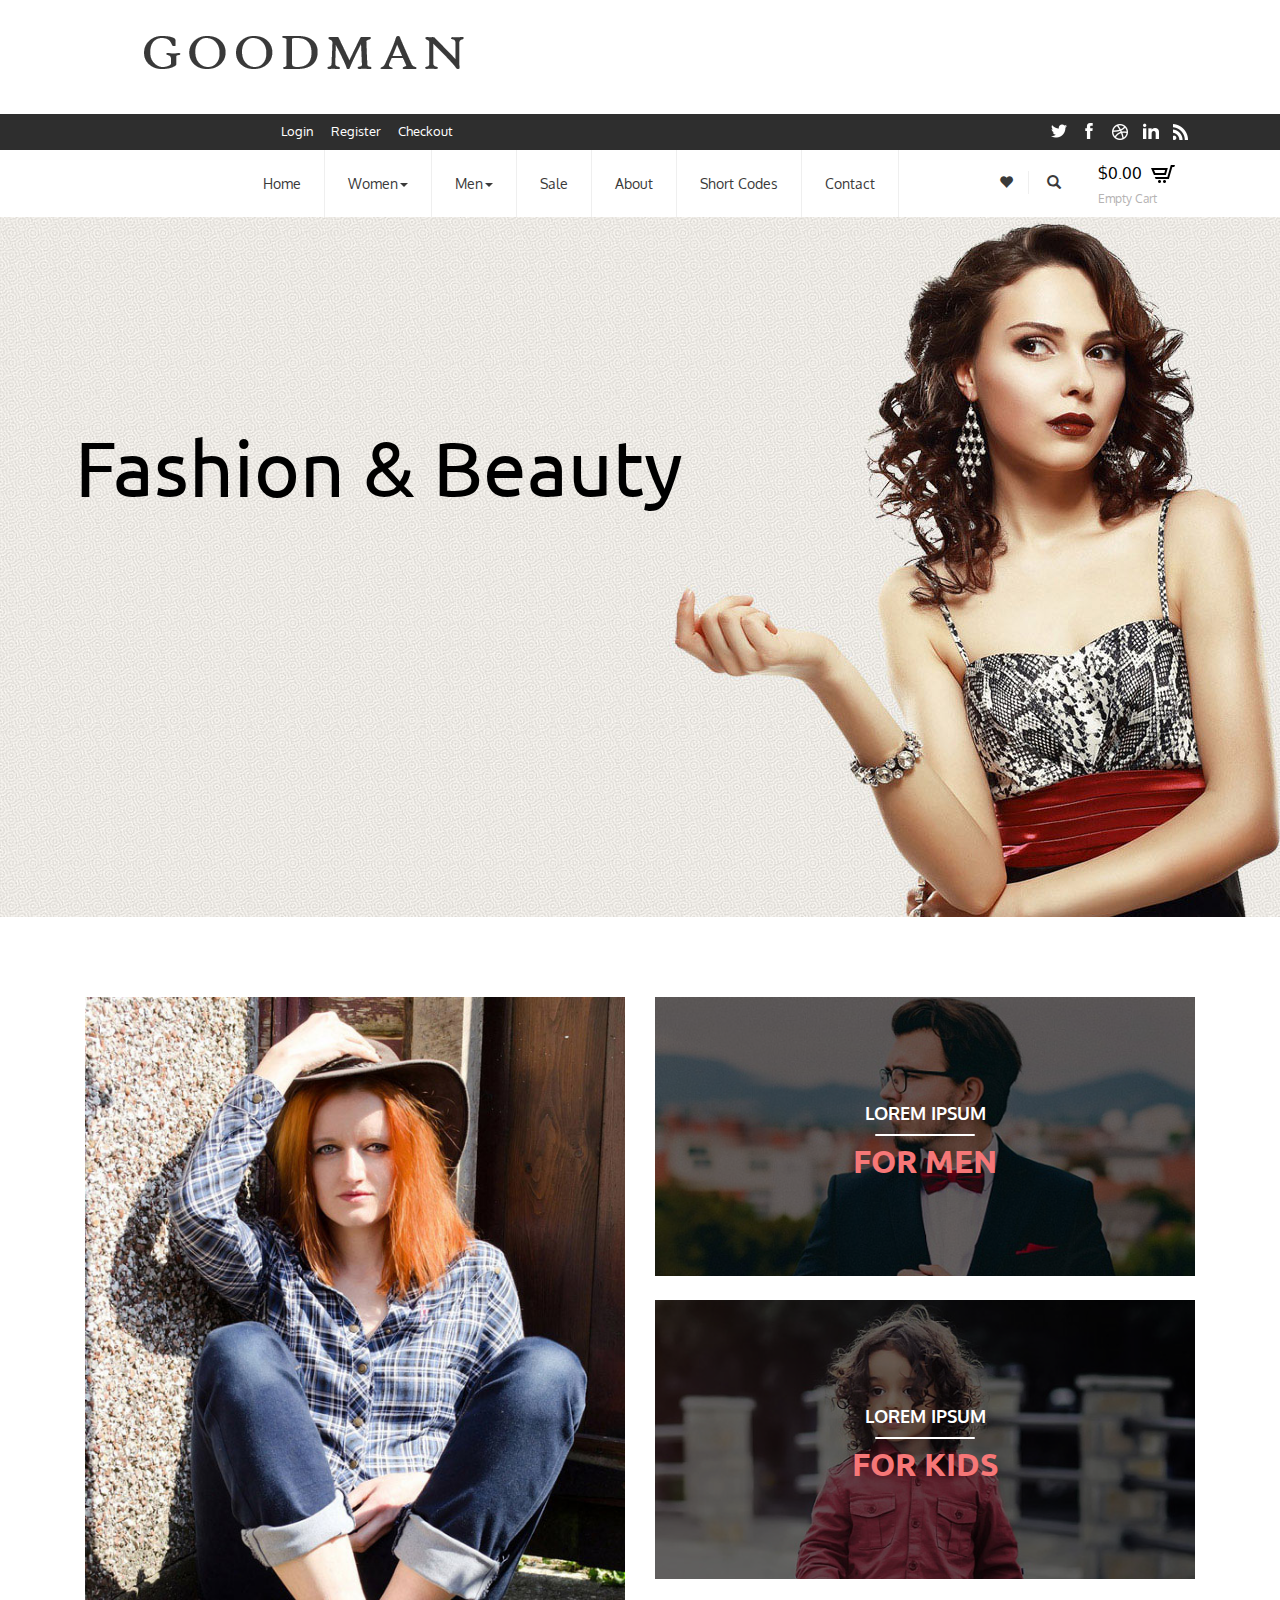
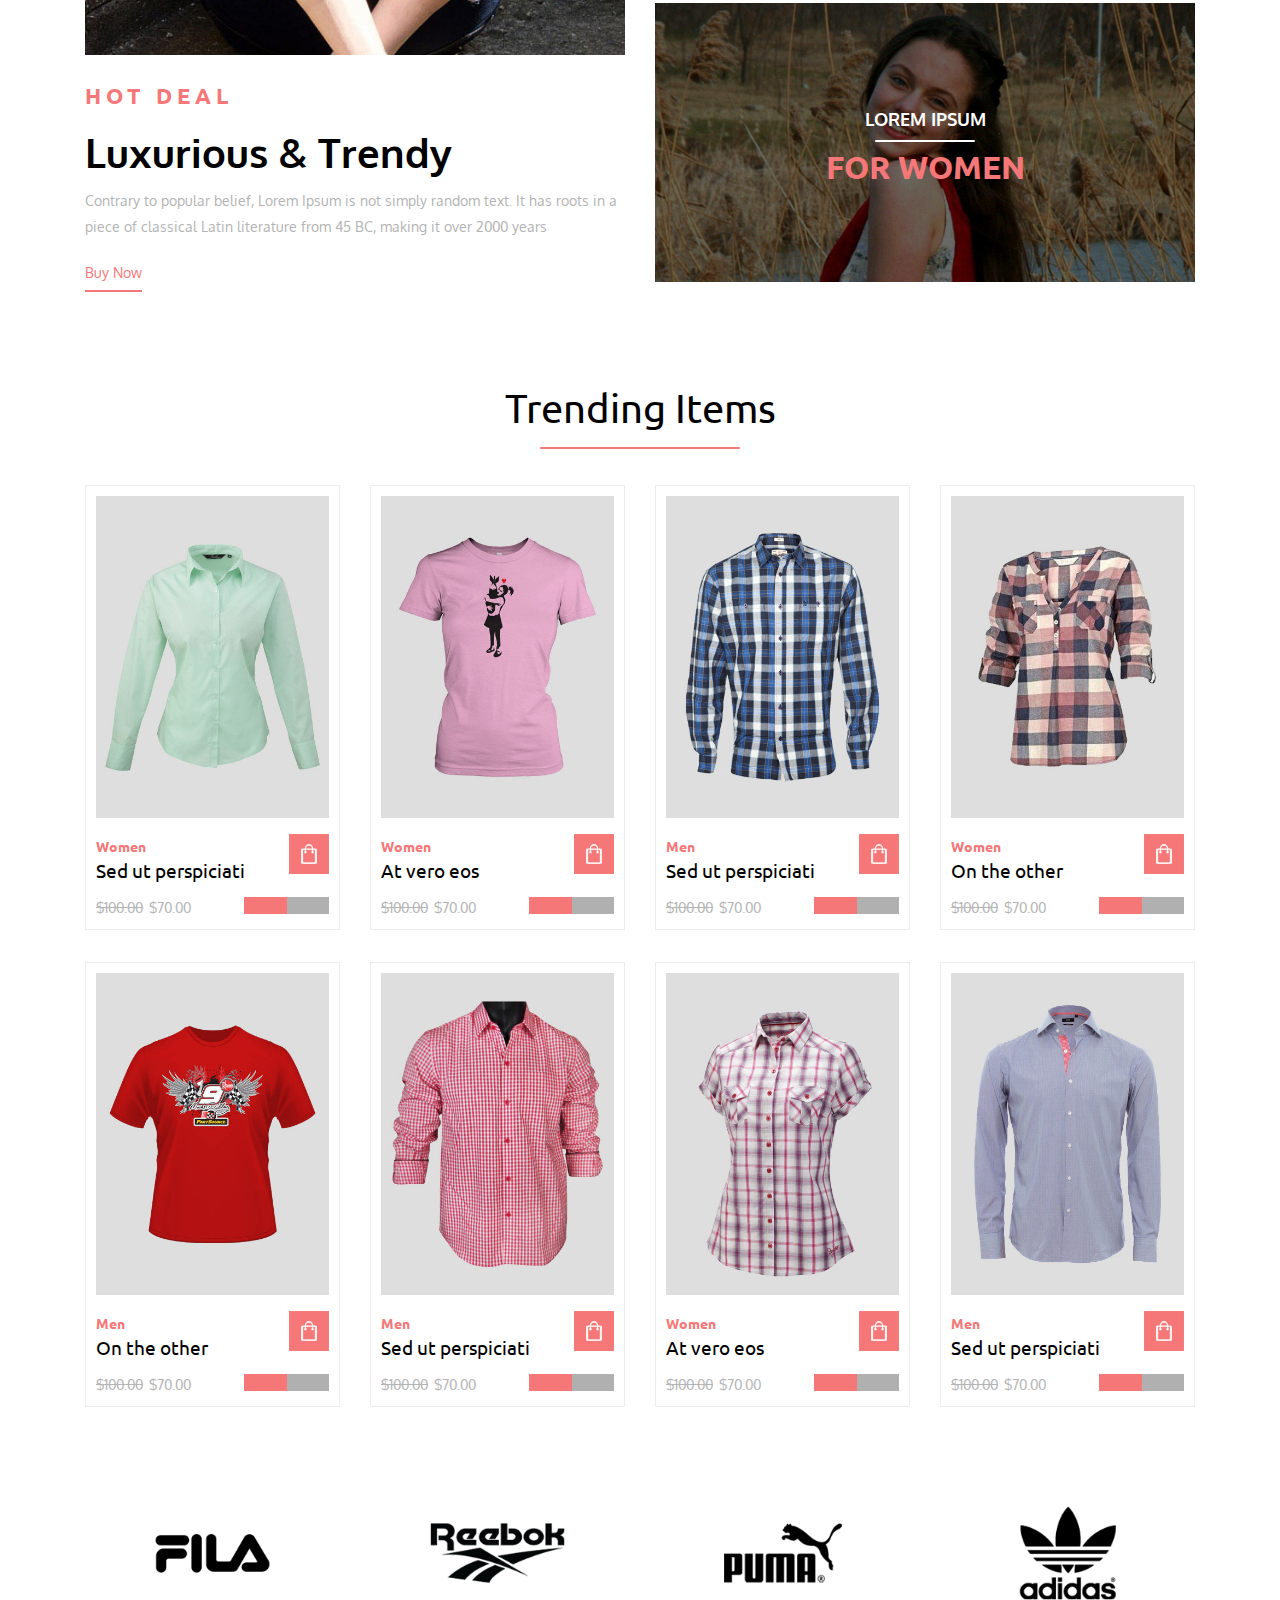
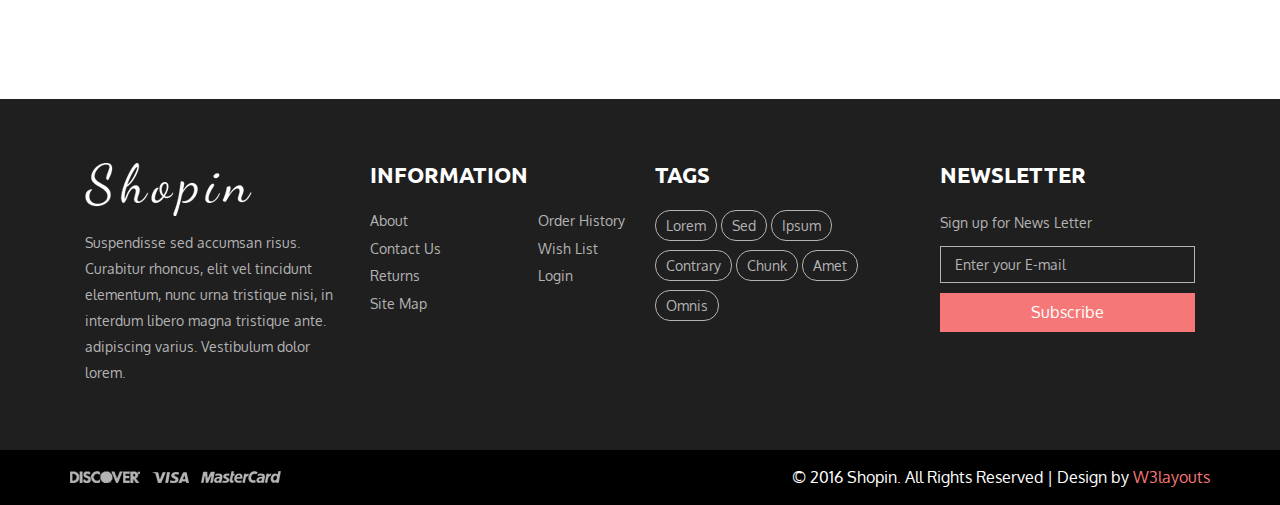
<file: index.html>
<!--A Design by W3layouts 
Author: W3layout
Author URL: http://w3layouts.com
License: Creative Commons Attribution 3.0 Unported
License URL: http://creativecommons.org/licenses/by/3.0/
-->
<!DOCTYPE html>
<html>
<head>
<title>Goodman</title>
<link href="css/bootstrap.css" rel="stylesheet" type="text/css" media="all" />
<!-- Custom Theme files -->
<!--theme-style-->
<link href="css/style.css" rel="stylesheet" type="text/css" media="all" />	
<!--//theme-style-->
<meta name="viewport" content="width=device-width, initial-scale=1">
<meta http-equiv="Content-Type" content="text/html; charset=utf-8" />
<meta name="keywords" content="Shopin Responsive web template, Bootstrap Web Templates, Flat Web Templates, AndroId Compatible web template, 
Smartphone Compatible web template, free webdesigns for Nokia, Samsung, LG, SonyEricsson, Motorola web design" />
<script type="application/javascript"> addEventListener("load", function() { setTimeout(hideURLbar, 0); }, false); function hideURLbar(){ if (window.scroll == 0) window.scrollTo(0,1); } </script>
<!--theme-style-->
<link href="css/style4.css" rel="stylesheet" type="text/css" media="all" />	
<!--//theme-style-->
<script src="js/jquery.min.js"></script>
<!--- start-rate---->
<script src="js/jstarbox.js"></script>
	<link rel="stylesheet" href="css/jstarbox.css" type="text/css" media="screen" charset="utf-8" />
		<script type="text/javascript">
			jQuery(function() {
			jQuery('.starbox').each(function() {
				var starbox = jQuery(this);
					starbox.starbox({
					average: starbox.attr('data-start-value'),
					changeable: starbox.hasClass('unchangeable') ? false : starbox.hasClass('clickonce') ? 'once' : true,
					ghosting: starbox.hasClass('ghosting'),
					autoUpdateAverage: starbox.hasClass('autoupdate'),
					buttons: starbox.hasClass('smooth') ? false : starbox.attr('data-button-count') || 5,
					stars: starbox.attr('data-star-count') || 5
					}).bind('starbox-value-changed', function(event, value) {
					if(starbox.hasClass('random')) {
					var val = Math.random();
					starbox.next().text(' '+val);
					return val;
					} 
				})
			});
		});
		</script>
<!---//End-rate---->

</head>
<body>
<!--header-->
<div class="header">
<div class="container">
		<div class="head">
			<div>
				<a href="index.html"><img src="images/Goodman1.png" alt=""></a>	
			</div>
		</div>
	</div>
	<div class="header-top">
		<div class="container">
		<div class="col-sm-5 col-md-offset-2  header-login">
					<ul >
						<li><a href="login.html">Login</a></li>
						<li><a href="register.html">Register</a></li>
						<li><a href="checkout.html">Checkout</a></li>
					</ul>
				</div>
				
			<div class="col-sm-5 header-social">		
					<ul >
						<li><a href="#"><i></i></a></li>
						<li><a href="#"><i class="ic1"></i></a></li>
						<li><a href="#"><i class="ic2"></i></a></li>
						<li><a href="#"><i class="ic3"></i></a></li>
						<li><a href="#"><i class="ic4"></i></a></li>
					</ul>
					
			</div>
				<div class="clearfix"> </div>
		</div>
		</div>
		
		<div class="container">
		
			<div class="head-top">
			
		 <div class="col-sm-8 col-md-offset-2 h_menu4">
				<nav class="navbar nav_bottom" role="navigation">
 
 <!-- Brand and toggle get grouped for better mobile display -->
  <div class="navbar-header nav_2">
      <button type="button" class="navbar-toggle collapsed navbar-toggle1" data-toggle="collapse" data-target="#bs-megadropdown-tabs">
        <span class="sr-only">Toggle navigation</span>
        <span class="icon-bar"></span>
        <span class="icon-bar"></span>
        <span class="icon-bar"></span>
      </button>
     
   </div> 
   <!-- Collect the nav links, forms, and other content for toggling -->
    <div class="collapse navbar-collapse" id="bs-megadropdown-tabs">
        <ul class="nav navbar-nav nav_1">
            <li><a class="color" href="index.html">Home</a></li>
            
    		<li class="dropdown mega-dropdown active">
			    <a class="color1" href="#" class="dropdown-toggle" data-toggle="dropdown">Women<span class="caret"></span></a>				
				<div class="dropdown-menu ">
                    <div class="menu-top">
						<div class="col1">
							<div class="h_nav">
								<h4>Submenu1</h4>
									<ul>
										<li><a href="product.html">Accessories</a></li>
										<li><a href="product.html">Bags</a></li>
										<li><a href="product.html">Caps & Hats</a></li>
										<li><a href="product.html">Hoodies & Sweatshirts</a></li>
										
									</ul>	
							</div>							
						</div>
						<div class="col1">
							<div class="h_nav">
								<h4>Submenu2</h4>
								<ul>
										<li><a href="product.html">Jackets & Coats</a></li>
										<li><a href="product.html">Jeans</a></li>
										<li><a href="product.html">Jewellery</a></li>
										<li><a href="product.html">Jumpers & Cardigans</a></li>
										<li><a href="product.html">Leather Jackets</a></li>
										<li><a href="product.html">Long Sleeve T-Shirts</a></li>
									</ul>	
							</div>							
						</div>
						<div class="col1">
							<div class="h_nav">
								<h4>Submenu3</h4>
									<ul>
										<li><a href="product.html">Shirts</a></li>
										<li><a href="product.html">Shoes, Boots & Trainers</a></li>
										<li><a href="product.html">Sunglasses</a></li>
										<li><a href="product.html">Sweatpants</a></li>
										<li><a href="product.html">Swimwear</a></li>
										<li><a href="product.html">Trousers & Chinos</a></li>
										
									</ul>	
								
							</div>							
						</div>
						<div class="col1">
							<div class="h_nav">
								<h4>Submenu4</h4>
								<ul>
									<li><a href="product.html">T-Shirts</a></li>
									<li><a href="product.html">Underwear & Socks</a></li>
									<li><a href="product.html">Vests</a></li>
									<li><a href="product.html">Jackets & Coats</a></li>
									<li><a href="product.html">Jeans</a></li>
									<li><a href="product.html">Jewellery</a></li>
								</ul>	
							</div>							
						</div>
						<div class="col1 col5">
						<img src="images/me.png" class="img-responsive" alt="">
						</div>
						<div class="clearfix"></div>
					</div>                  
				</div>				
			</li>
			<li class="dropdown mega-dropdown active">
			    <a class="color2" href="#" class="dropdown-toggle" data-toggle="dropdown">Men<span class="caret"></span></a>				
				<div class="dropdown-menu mega-dropdown-menu">
                    <div class="menu-top">
						<div class="col1">
							<div class="h_nav">
								<h4>Submenu1</h4>
									<ul>
										<li><a href="product.html">Accessories</a></li>
										<li><a href="product.html">Bags</a></li>
										<li><a href="product.html">Caps & Hats</a></li>
										<li><a href="product.html">Hoodies & Sweatshirts</a></li>
										
									</ul>	
							</div>							
						</div>
						<div class="col1">
							<div class="h_nav">
								<h4>Submenu2</h4>
								<ul>
										<li><a href="product.html">Jackets & Coats</a></li>
										<li><a href="product.html">Jeans</a></li>
										<li><a href="product.html">Jewellery</a></li>
										<li><a href="product.html">Jumpers & Cardigans</a></li>
										<li><a href="product.html">Leather Jackets</a></li>
										<li><a href="product.html">Long Sleeve T-Shirts</a></li>
									</ul>	
							</div>							
						</div>
						<div class="col1">
							<div class="h_nav">
								<h4>Submenu3</h4>
								
<ul>
										<li><a href="product.html">Shirts</a></li>
										<li><a href="product.html">Shoes, Boots & Trainers</a></li>
										<li><a href="product.html">Sunglasses</a></li>
										<li><a href="product.html">Sweatpants</a></li>
										<li><a href="product.html">Swimwear</a></li>
										<li><a href="product.html">Trousers & Chinos</a></li>
										
									</ul>	
								
							</div>							
						</div>
						<div class="col1">
							<div class="h_nav">
								<h4>Submenu4</h4>
								<ul>
									<li><a href="product.html">T-Shirts</a></li>
									<li><a href="product.html">Underwear & Socks</a></li>
									<li><a href="product.html">Vests</a></li>
									<li><a href="product.html">Jackets & Coats</a></li>
									<li><a href="product.html">Jeans</a></li>
									<li><a href="product.html">Jewellery</a></li>
								</ul>	
							</div>							
						</div>
						<div class="col1 col5">
						<img src="images/me1.png" class="img-responsive" alt="">
						</div>
						<div class="clearfix"></div>
					</div>                  
				</div>				
			</li>
			<li><a class="color3" href="product.html">Sale</a></li>
			<li><a class="color4" href="404.html">About</a></li>
            <li><a class="color5" href="typo.html">Short Codes</a></li>
            <li ><a class="color6" href="contact.html">Contact</a></li>
        </ul>
     </div><!-- /.navbar-collapse -->

</nav>
			</div>
			<div class="col-sm-2 search-right">
				<ul class="heart">
				<li>
				<a href="wishlist.html" >
				<span class="glyphicon glyphicon-heart" aria-hidden="true"></span>
				</a></li>
				<li><a class="play-icon popup-with-zoom-anim" href="#small-dialog"><i class="glyphicon glyphicon-search"> </i></a></li>
					</ul>
					<div class="cart box_1">
						<a href="checkout.html">
						<h3> <div class="total">
							<span class="simpleCart_total"></span></div>
							<img src="images/cart.png" alt=""/></h3>
						</a>
						<p><a href="javascript:;" class="simpleCart_empty">Empty Cart</a></p>

					</div>
					<div class="clearfix"> </div>
					
						<!----->

						<!---pop-up-box---->					  
			<link href="css/popuo-box.css" rel="stylesheet" type="text/css" media="all"/>
			<script src="js/jquery.magnific-popup.js" type="text/javascript"></script>
			<!---//pop-up-box---->
			<div id="small-dialog" class="mfp-hide">
				<div class="search-top">
					<div class="login-search">
						<input type="submit" value="">
						<input type="text" value="Search.." onfocus="this.value = '';" onblur="if (this.value == '') {this.value = 'Search..';}">		
					</div>
					<p>Shopin</p>
				</div>				
			</div>
		 <script>
			$(document).ready(function() {
			$('.popup-with-zoom-anim').magnificPopup({
			type: 'inline',
			fixedContentPos: false,
			fixedBgPos: true,
			overflowY: 'auto',
			closeBtnInside: true,
			preloader: false,
			midClick: true,
			removalDelay: 300,
			mainClass: 'my-mfp-zoom-in'
			});
																						
			});
		</script>		
						<!----->
			</div>
			<div class="clearfix"></div>
		</div>	
	</div>	
</div>
<!--banner-->
<div class="banner">
<div class="container">
<section class="rw-wrapper">
				<h1 class="rw-sentence">
					<span>Fashion &amp; Beauty</span>
					<div class="rw-words rw-words-1">
						<span>Beautiful Designs</span>
						<span>Sed ut perspiciatis</span>
						<span> Totam rem aperiam</span>
						<span>Nemo enim ipsam</span>
						<span>Temporibus autem</span>
						<span>intelligent systems</span>
					</div>
					<div class="rw-words rw-words-2">
						<span>We denounce with right</span>
						<span>But in certain circum</span>
						<span>Sed ut perspiciatis unde</span>
						<span>There are many variation</span>
						<span>The generated Lorem Ipsum</span>
						<span>Excepteur sint occaecat</span>
					</div>
				</h1>
			</section>
			</div>
</div>
	<!--content-->
		<div class="content">
			<div class="container">
				<div class="content-top">
					<div class="col-md-6 col-md">
						<div class="col-1">
						 <a href="single.html" class="b-link-stroke b-animate-go  thickbox">
		   <img src="images/pi.jpg" class="img-responsive" alt=""/><div class="b-wrapper1 long-img"><p class="b-animate b-from-right    b-delay03 ">Lorem ipsum</p><label class="b-animate b-from-right    b-delay03 "></label><h3 class="b-animate b-from-left    b-delay03 ">Trendy</h3></div></a>

							<!---<a href="single.html"><img src="images/pi.jpg" class="img-responsive" alt=""></a>-->
						</div>
						<div class="col-2">
							<span>Hot Deal</span>
							<h2><a href="single.html">Luxurious &amp; Trendy</a></h2>
							<p>Contrary to popular belief, Lorem Ipsum is not simply random text. It has roots in a piece of classical Latin literature from 45 BC, making it over 2000 years</p>
							<a href="single.html" class="buy-now">Buy Now</a>
						</div>
					</div>
					<div class="col-md-6 col-md1">
						<div class="col-3">
							<a href="single.html"><img src="images/pi1.jpg" class="img-responsive" alt="">
							<div class="col-pic">
								<p>Lorem Ipsum</p>
								<label></label>
								<h5>For Men</h5>
							</div></a>
						</div>
						<div class="col-3">
							<a href="single.html"><img src="images/pi2.jpg" class="img-responsive" alt="">
							<div class="col-pic">
								<p>Lorem Ipsum</p>
								<label></label>
								<h5>For Kids</h5>
							</div></a>
						</div>
						<div class="col-3">
							<a href="single.html"><img src="images/pi3.jpg" class="img-responsive" alt="">
							<div class="col-pic">
								<p>Lorem Ipsum</p>
								<label></label>
								<h5>For Women</h5>
							</div></a>
						</div>
					</div>
					<div class="clearfix"></div>
				</div>
				<!--products-->
			<div class="content-mid">
				<h3>Trending Items</h3>
				<label class="line"></label>
				<div class="mid-popular">
					<div class="col-md-3 item-grid simpleCart_shelfItem">
					<div class=" mid-pop">
					<div class="pro-img">
						<img src="images/pc.jpg" class="img-responsive" alt="">
						<div class="zoom-icon ">
						<a class="picture" href="images/pc.jpg" rel="title" class="b-link-stripe b-animate-go  thickbox"><i class="glyphicon glyphicon-search icon "></i></a>
						<a href="single.html"><i class="glyphicon glyphicon-menu-right icon"></i></a>
						</div>
						</div>
						<div class="mid-1">
						<div class="women">
						<div class="women-top">
							<span>Women</span>
							<h6><a href="single.html">Sed ut perspiciati</a></h6>
							</div>
							<div class="img item_add">
								<a href="#"><img src="images/ca.png" alt=""></a>
							</div>
							<div class="clearfix"></div>
							</div>
							<div class="mid-2">
								<p ><label>$100.00</label><em class="item_price">$70.00</em></p>
								  <div class="block">
									<div class="starbox small ghosting"> </div>
								</div>
								
								<div class="clearfix"></div>
							</div>
							
						</div>
					</div>
					</div>
					<div class="col-md-3 item-grid simpleCart_shelfItem">
					<div class=" mid-pop">
					<div class="pro-img">
						<img src="images/pc1.jpg" class="img-responsive" alt="">
						<div class="zoom-icon ">
						<a class="picture" href="images/pc1.jpg" rel="title" class="b-link-stripe b-animate-go  thickbox"><i class="glyphicon glyphicon-search icon "></i></a>
						<a href="single.html"><i class="glyphicon glyphicon-menu-right icon"></i></a>
						</div>
						</div>
						<div class="mid-1">
						<div class="women">
						<div class="women-top">
							<span>Women</span>
							<h6><a href="single.html">At vero eos</a></h6>
							</div>
							<div class="img item_add">
								<a href="#"><img src="images/ca.png" alt=""></a>
							</div>
							<div class="clearfix"></div>
							</div>
							<div class="mid-2">
								<p ><label>$100.00</label><em class="item_price">$70.00</em></p>
								  <div class="block">
									<div class="starbox small ghosting"> </div>
								</div>
								
								<div class="clearfix"></div>
							</div>
							
						</div>
					</div>
					</div>
					<div class="col-md-3 item-grid simpleCart_shelfItem">
					<div class=" mid-pop">
					<div class="pro-img">
						<img src="images/pc2.jpg" class="img-responsive" alt="">
						<div class="zoom-icon ">
						<a class="picture" href="images/pc2.jpg" rel="title" class="b-link-stripe b-animate-go  thickbox"><i class="glyphicon glyphicon-search icon "></i></a>
						<a href="single.html"><i class="glyphicon glyphicon-menu-right icon"></i></a>
						</div>
						</div>
						<div class="mid-1">
						<div class="women">
						<div class="women-top">
							<span>Men</span>
							<h6><a href="single.html">Sed ut perspiciati</a></h6>
							</div>
							<div class="img item_add">
								<a href="#"><img src="images/ca.png" alt=""></a>
							</div>
							<div class="clearfix"></div>
							</div>
							<div class="mid-2">
								<p ><label>$100.00</label><em class="item_price">$70.00</em></p>
								  <div class="block">
									<div class="starbox small ghosting"> </div>
								</div>
								
								<div class="clearfix"></div>
							</div>
							
						</div>
					</div>
					</div>
					<div class="col-md-3 item-grid simpleCart_shelfItem">
					<div class=" mid-pop">
					<div class="pro-img">
						<img src="images/pc3.jpg" class="img-responsive" alt="">
						<div class="zoom-icon ">
						<a class="picture" href="images/pc3.jpg" rel="title" class="b-link-stripe b-animate-go  thickbox"><i class="glyphicon glyphicon-search icon "></i></a>
						<a href="single.html"><i class="glyphicon glyphicon-menu-right icon"></i></a>
						</div>
						</div>
						<div class="mid-1">
						<div class="women">
						<div class="women-top">
							<span>Women</span>
							<h6><a href="single.html">On the other</a></h6>
							</div>
							<div class="img item_add">
								<a href="#"><img src="images/ca.png" alt=""></a>
							</div>
							<div class="clearfix"></div>
							</div>
							<div class="mid-2">
								<p ><label>$100.00</label><em class="item_price">$70.00</em></p>
								  <div class="block">
									<div class="starbox small ghosting"> </div>
								</div>
								
								<div class="clearfix"></div>
							</div>
							
						</div>
					</div>
					</div>
					<div class="clearfix"></div>
				</div>
								<div class="mid-popular">
					<div class="col-md-3 item-grid simpleCart_shelfItem">
					<div class=" mid-pop">
					<div class="pro-img">
						<img src="images/pc4.jpg" class="img-responsive" alt="">
						<div class="zoom-icon ">
						<a class="picture" href="images/pc4.jpg" rel="title" class="b-link-stripe b-animate-go  thickbox"><i class="glyphicon glyphicon-search icon "></i></a>
						<a href="single.html"><i class="glyphicon glyphicon-menu-right icon"></i></a>
						</div>
						</div>
						<div class="mid-1">
						<div class="women">
						<div class="women-top">
							<span>Men</span>
							<h6><a href="single.html">On the other</a></h6>
							</div>
							<div class="img item_add">
								<a href="#"><img src="images/ca.png" alt=""></a>
							</div>
							<div class="clearfix"></div>
							</div>
							<div class="mid-2">
								<p ><label>$100.00</label><em class="item_price">$70.00</em></p>
								  <div class="block">
									<div class="starbox small ghosting"> </div>
								</div>
								
								<div class="clearfix"></div>
							</div>
							
						</div>
					</div>
					</div>
					<div class="col-md-3 item-grid simpleCart_shelfItem">
					<div class=" mid-pop">
					<div class="pro-img">
						<img src="images/pc5.jpg" class="img-responsive" alt="">
						<div class="zoom-icon ">
						<a class="picture" href="images/pc5.jpg" rel="title" class="b-link-stripe b-animate-go  thickbox"><i class="glyphicon glyphicon-search icon "></i></a>
						<a href="single.html"><i class="glyphicon glyphicon-menu-right icon"></i></a>
						</div>
						</div>
						<div class="mid-1">
						<div class="women">
						<div class="women-top">
							<span>Men</span>
							<h6><a href="single.html">Sed ut perspiciati</a></h6>
							</div>
							<div class="img item_add">
								<a href="#"><img src="images/ca.png" alt=""></a>
							</div>
							<div class="clearfix"></div>
							</div>
							<div class="mid-2">
								<p ><label>$100.00</label><em class="item_price">$70.00</em></p>
								  <div class="block">
									<div class="starbox small ghosting"> </div>
								</div>
								
								<div class="clearfix"></div>
							</div>
							
						</div>
					</div>
					</div>
					<div class="col-md-3 item-grid simpleCart_shelfItem">
					<div class=" mid-pop">
					<div class="pro-img">
						<img src="images/pc6.jpg" class="img-responsive" alt="">
						<div class="zoom-icon ">
						<a class="picture" href="images/pc6.jpg" rel="title" class="b-link-stripe b-animate-go  thickbox"><i class="glyphicon glyphicon-search icon "></i></a>
						<a href="single.html"><i class="glyphicon glyphicon-menu-right icon"></i></a>
						</div>
						</div>
						<div class="mid-1">
						<div class="women">
						<div class="women-top">
							<span>Women</span>
							<h6><a href="single.html">At vero eos</a></h6>
							</div>
							<div class="img item_add">
								<a href="#"><img src="images/ca.png" alt=""></a>
							</div>
							<div class="clearfix"></div>
							</div>
							<div class="mid-2">
								<p ><label>$100.00</label><em class="item_price">$70.00</em></p>
								  <div class="block">
									<div class="starbox small ghosting"> </div>
								</div>
								
								<div class="clearfix"></div>
							</div>
							
						</div>
					</div>
					</div>
					<div class="col-md-3 item-grid simpleCart_shelfItem">
					<div class=" mid-pop">
					<div class="pro-img">
						<img src="images/pc7.jpg" class="img-responsive" alt="">
						<div class="zoom-icon ">
						<a class="picture" href="images/pc7.jpg" rel="title" class="b-link-stripe b-animate-go  thickbox"><i class="glyphicon glyphicon-search icon "></i></a>
						<a href="single.html"><i class="glyphicon glyphicon-menu-right icon"></i></a>
						</div>
						</div>
						<div class="mid-1">
						<div class="women">
						<div class="women-top">
							<span>Men</span>
							<h6><a href="single.html">Sed ut perspiciati</a></h6>
							</div>
							<div class="img item_add">
								<a href="#"><img src="images/ca.png" alt=""></a>
							</div>
							<div class="clearfix"></div>
							</div>
							<div class="mid-2">
								<p ><label>$100.00</label><em class="item_price">$70.00</em></p>
								  <div class="block">
									<div class="starbox small ghosting"> </div>
								</div>
								
								<div class="clearfix"></div>
							</div>
							
						</div>
					</div>
					</div>
					<div class="clearfix"></div>
				</div>
			</div>
			<!--//products-->
			<!--brand-->
			<div class="brand">
				<div class="col-md-3 brand-grid">
					<img src="images/ic.png" class="img-responsive" alt="">
				</div>
				<div class="col-md-3 brand-grid">
					<img src="images/ic1.png" class="img-responsive" alt="">
				</div>
				<div class="col-md-3 brand-grid">
					<img src="images/ic2.png" class="img-responsive" alt="">
				</div>
				<div class="col-md-3 brand-grid">
					<img src="images/ic3.png" class="img-responsive" alt="">
				</div>
				<div class="clearfix"></div>
			</div>
			<!--//brand-->
			</div>
			
		</div>
	<!--//content-->
	<!--//footer-->
	<div class="footer">
	<div class="footer-middle">
				<div class="container">
					<div class="col-md-3 footer-middle-in">
						<a href="index.html"><img src="images/log.png" alt=""></a>
						<p>Suspendisse sed accumsan risus. Curabitur rhoncus, elit vel tincidunt elementum, nunc urna tristique nisi, in interdum libero magna tristique ante. adipiscing varius. Vestibulum dolor lorem.</p>
					</div>
					
					<div class="col-md-3 footer-middle-in">
						<h6>Information</h6>
						<ul class=" in">
							<li><a href="404.html">About</a></li>
							<li><a href="contact.html">Contact Us</a></li>
							<li><a href="#">Returns</a></li>
							<li><a href="contact.html">Site Map</a></li>
						</ul>
						<ul class="in in1">
							<li><a href="#">Order History</a></li>
							<li><a href="wishlist.html">Wish List</a></li>
							<li><a href="login.html">Login</a></li>
						</ul>
						<div class="clearfix"></div>
					</div>
					<div class="col-md-3 footer-middle-in">
						<h6>Tags</h6>
						<ul class="tag-in">
							<li><a href="#">Lorem</a></li>
							<li><a href="#">Sed</a></li>
							<li><a href="#">Ipsum</a></li>
							<li><a href="#">Contrary</a></li>
							<li><a href="#">Chunk</a></li>
							<li><a href="#">Amet</a></li>
							<li><a href="#">Omnis</a></li>
						</ul>
					</div>
					<div class="col-md-3 footer-middle-in">
						<h6>Newsletter</h6>
						<span>Sign up for News Letter</span>
							<form>
								<input type="text" value="Enter your E-mail" onfocus="this.value='';" onblur="if (this.value == '') {this.value ='Enter your E-mail';}">
								<input type="submit" value="Subscribe">	
							</form>
					</div>
					<div class="clearfix"> </div>
				</div>
			</div>
			<div class="footer-bottom">
				<div class="container">
					<ul class="footer-bottom-top">
						<li><a href="#"><img src="images/f1.png" class="img-responsive" alt=""></a></li>
						<li><a href="#"><img src="images/f2.png" class="img-responsive" alt=""></a></li>
						<li><a href="#"><img src="images/f3.png" class="img-responsive" alt=""></a></li>
					</ul>
					<p class="footer-class">&copy; 2016 Shopin. All Rights Reserved | Design by  <a href="http://w3layouts.com/" target="_blank">W3layouts</a> </p>
					<div class="clearfix"> </div>
				</div>
			</div>
		</div>
		<!--//footer-->
<!-- jQuery (necessary for Bootstrap's JavaScript plugins) -->
<script src="js/simpleCart.min.js"> </script>
<!-- slide -->
<script src="js/bootstrap.min.js"></script>
<!--light-box-files -->
		<script src="js/jquery.chocolat.js"></script>
		<link rel="stylesheet" href="css/chocolat.css" type="text/css" media="screen" charset="utf-8">
		<!--light-box-files -->
		<script type="text/javascript" charset="utf-8">
		$(function() {
			$('a.picture').Chocolat();
		});
		</script>


</body>
</html>
</file>
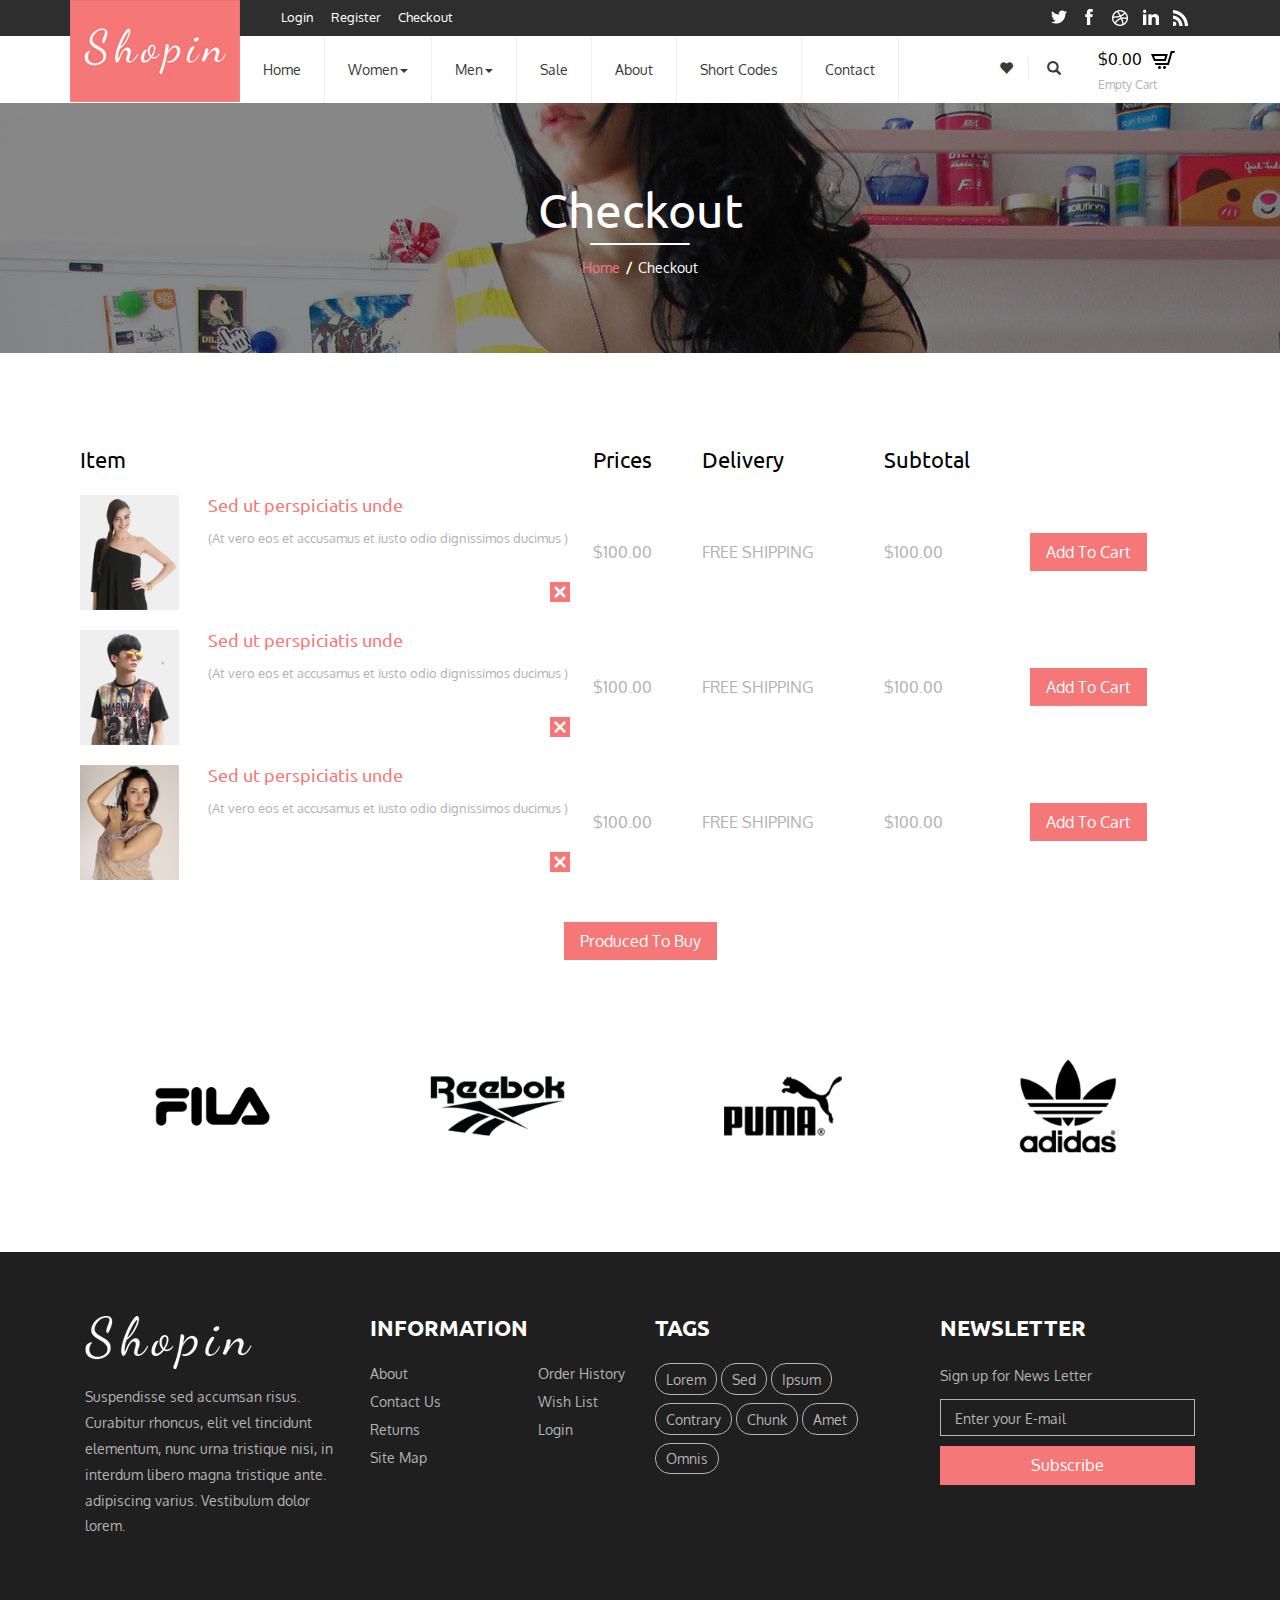
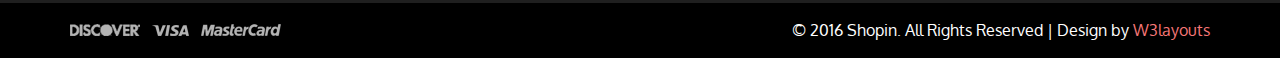
<file: checkout.html>
<!--A Design by W3layouts 
Author: W3layout
Author URL: http://w3layouts.com
License: Creative Commons Attribution 3.0 Unported
License URL: http://creativecommons.org/licenses/by/3.0/
-->
<!DOCTYPE html>
<html>
<head>
<title>Shopin A Ecommerce Category Flat Bootstrap Responsive Website Template | Checkout :: w3layouts</title>
<link href="css/bootstrap.css" rel="stylesheet" type="text/css" media="all" />
<!-- Custom Theme files -->
<!--theme-style-->
<link href="css/style.css" rel="stylesheet" type="text/css" media="all" />	
<!--//theme-style-->
<meta name="viewport" content="width=device-width, initial-scale=1">
<meta http-equiv="Content-Type" content="text/html; charset=utf-8" />
<meta name="keywords" content="Shopin Responsive web template, Bootstrap Web Templates, Flat Web Templates, AndroId Compatible web template, 
Smartphone Compatible web template, free webdesigns for Nokia, Samsung, LG, SonyEricsson, Motorola web design" />
<script type="application/x-javascript"> addEventListener("load", function() { setTimeout(hideURLbar, 0); }, false); function hideURLbar(){ window.scrollTo(0,1); } </script>
<!--theme-style-->
<link href="css/style4.css" rel="stylesheet" type="text/css" media="all" />	
<!--//theme-style-->
<script src="js/jquery.min.js"></script>
<!--- start-rate---->
<script src="js/jstarbox.js"></script>
	<link rel="stylesheet" href="css/jstarbox.css" type="text/css" media="screen" charset="utf-8" />
		<script type="text/javascript">
			jQuery(function() {
			jQuery('.starbox').each(function() {
				var starbox = jQuery(this);
					starbox.starbox({
					average: starbox.attr('data-start-value'),
					changeable: starbox.hasClass('unchangeable') ? false : starbox.hasClass('clickonce') ? 'once' : true,
					ghosting: starbox.hasClass('ghosting'),
					autoUpdateAverage: starbox.hasClass('autoupdate'),
					buttons: starbox.hasClass('smooth') ? false : starbox.attr('data-button-count') || 5,
					stars: starbox.attr('data-star-count') || 5
					}).bind('starbox-value-changed', function(event, value) {
					if(starbox.hasClass('random')) {
					var val = Math.random();
					starbox.next().text(' '+val);
					return val;
					} 
				})
			});
		});
		</script>
<!---//End-rate---->
</head>
<body>
<!--header-->
<div class="header">
<div class="container">
		<div class="head">
			<div class=" logo">
				<a href="index.html"><img src="images/logo.png" alt=""></a>	
			</div>
		</div>
	</div>
	<div class="header-top">
		<div class="container">
		<div class="col-sm-5 col-md-offset-2  header-login">
					<ul >
						<li><a href="login.html">Login</a></li>
						<li><a href="register.html">Register</a></li>
						<li><a href="checkout.html">Checkout</a></li>
					</ul>
				</div>
				
			<div class="col-sm-5 header-social">		
					<ul >
						<li><a href="#"><i></i></a></li>
						<li><a href="#"><i class="ic1"></i></a></li>
						<li><a href="#"><i class="ic2"></i></a></li>
						<li><a href="#"><i class="ic3"></i></a></li>
						<li><a href="#"><i class="ic4"></i></a></li>
					</ul>
					
			</div>
				<div class="clearfix"> </div>
		</div>
		</div>
		
		<div class="container">
		
			<div class="head-top">
			
		 <div class="col-sm-8 col-md-offset-2 h_menu4">
				<nav class="navbar nav_bottom" role="navigation">
 
 <!-- Brand and toggle get grouped for better mobile display -->
  <div class="navbar-header nav_2">
      <button type="button" class="navbar-toggle collapsed navbar-toggle1" data-toggle="collapse" data-target="#bs-megadropdown-tabs">
        <span class="sr-only">Toggle navigation</span>
        <span class="icon-bar"></span>
        <span class="icon-bar"></span>
        <span class="icon-bar"></span>
      </button>
     
   </div> 
   <!-- Collect the nav links, forms, and other content for toggling -->
    <div class="collapse navbar-collapse" id="bs-megadropdown-tabs">
        <ul class="nav navbar-nav nav_1">
            <li><a class="color" href="index.html">Home</a></li>
            <li class="dropdown mega-dropdown active">
			    <a class="color1" href="#" class="dropdown-toggle" data-toggle="dropdown">Women<span class="caret"></span></a>				
				<div class="dropdown-menu ">
                    <div class="menu-top">
						<div class="col1">
							<div class="h_nav">
								<h4>Submenu1</h4>
									<ul>
										<li><a href="product.html">Accessories</a></li>
										<li><a href="product.html">Bags</a></li>
										<li><a href="product.html">Caps & Hats</a></li>
										<li><a href="product.html">Hoodies & Sweatshirts</a></li>
										
									</ul>	
							</div>							
						</div>
						<div class="col1">
							<div class="h_nav">
								<h4>Submenu2</h4>
								<ul>
										<li><a href="product.html">Jackets & Coats</a></li>
										<li><a href="product.html">Jeans</a></li>
										<li><a href="product.html">Jewellery</a></li>
										<li><a href="product.html">Jumpers & Cardigans</a></li>
										<li><a href="product.html">Leather Jackets</a></li>
										<li><a href="product.html">Long Sleeve T-Shirts</a></li>
									</ul>	
							</div>							
						</div>
						<div class="col1">
							<div class="h_nav">
								<h4>Submenu3</h4>
									<ul>
										<li><a href="product.html">Shirts</a></li>
										<li><a href="product.html">Shoes, Boots & Trainers</a></li>
										<li><a href="product.html">Sunglasses</a></li>
										<li><a href="product.html">Sweatpants</a></li>
										<li><a href="product.html">Swimwear</a></li>
										<li><a href="product.html">Trousers & Chinos</a></li>
										
									</ul>	
								
							</div>							
						</div>
						<div class="col1">
							<div class="h_nav">
								<h4>Submenu4</h4>
								<ul>
									<li><a href="product.html">T-Shirts</a></li>
									<li><a href="product.html">Underwear & Socks</a></li>
									<li><a href="product.html">Vests</a></li>
									<li><a href="product.html">Jackets & Coats</a></li>
									<li><a href="product.html">Jeans</a></li>
									<li><a href="product.html">Jewellery</a></li>
								</ul>	
							</div>							
						</div>
						<div class="col1 col5">
						<img src="images/me.png" class="img-responsive" alt="">
						</div>
						<div class="clearfix"></div>
					</div>                  
				</div>				
			</li>
			<li class="dropdown mega-dropdown active">
			    <a class="color2" href="#" class="dropdown-toggle" data-toggle="dropdown">Men<span class="caret"></span></a>				
				<div class="dropdown-menu mega-dropdown-menu">
                    <div class="menu-top">
						<div class="col1">
							<div class="h_nav">
								<h4>Submenu1</h4>
									<ul>
										<li><a href="product.html">Accessories</a></li>
										<li><a href="product.html">Bags</a></li>
										<li><a href="product.html">Caps & Hats</a></li>
										<li><a href="product.html">Hoodies & Sweatshirts</a></li>
										
									</ul>	
							</div>							
						</div>
						<div class="col1">
							<div class="h_nav">
								<h4>Submenu2</h4>
								<ul>
										<li><a href="product.html">Jackets & Coats</a></li>
										<li><a href="product.html">Jeans</a></li>
										<li><a href="product.html">Jewellery</a></li>
										<li><a href="product.html">Jumpers & Cardigans</a></li>
										<li><a href="product.html">Leather Jackets</a></li>
										<li><a href="product.html">Long Sleeve T-Shirts</a></li>
									</ul>	
							</div>							
						</div>
						<div class="col1">
							<div class="h_nav">
								<h4>Submenu3</h4>
								
<ul>
										<li><a href="product.html">Shirts</a></li>
										<li><a href="product.html">Shoes, Boots & Trainers</a></li>
										<li><a href="product.html">Sunglasses</a></li>
										<li><a href="product.html">Sweatpants</a></li>
										<li><a href="product.html">Swimwear</a></li>
										<li><a href="product.html">Trousers & Chinos</a></li>
										
									</ul>	
								
							</div>							
						</div>
						<div class="col1">
							<div class="h_nav">
								<h4>Submenu4</h4>
								<ul>
									<li><a href="product.html">T-Shirts</a></li>
									<li><a href="product.html">Underwear & Socks</a></li>
									<li><a href="product.html">Vests</a></li>
									<li><a href="product.html">Jackets & Coats</a></li>
									<li><a href="product.html">Jeans</a></li>
									<li><a href="product.html">Jewellery</a></li>
								</ul>	
							</div>							
						</div>
						<div class="col1 col5">
						<img src="images/me1.png" class="img-responsive" alt="">
						</div>
						<div class="clearfix"></div>
					</div>                  
				</div>				
			</li>
			<li><a class="color3" href="product.html">Sale</a></li>
			<li><a class="color4" href="404.html">About</a></li>
            <li><a class="color5" href="typo.html">Short Codes</a></li>
            <li ><a class="color6" href="contact.html">Contact</a></li>
        </ul>
     </div><!-- /.navbar-collapse -->

</nav>
			</div>
			<div class="col-sm-2 search-right">
				<ul class="heart">
				<li>
				<a href="wishlist.html" >
				<span class="glyphicon glyphicon-heart" aria-hidden="true"></span>
				</a></li>
				<li><a class="play-icon popup-with-zoom-anim" href="#small-dialog"><i class="glyphicon glyphicon-search"> </i></a></li>
					</ul>
					<div class="cart box_1">
						<a href="checkout.html">
						<h3> <div class="total">
							<span class="simpleCart_total"></span></div>
							<img src="images/cart.png" alt=""/></h3>
						</a>
						<p><a href="javascript:;" class="simpleCart_empty">Empty Cart</a></p>

					</div>
					<div class="clearfix"> </div>
					
						<!----->

						<!---pop-up-box---->					  
			<link href="css/popuo-box.css" rel="stylesheet" type="text/css" media="all"/>
			<script src="js/jquery.magnific-popup.js" type="text/javascript"></script>
			<!---//pop-up-box---->
			<div id="small-dialog" class="mfp-hide">
				<div class="search-top">
					<div class="login-search">
						<input type="submit" value="">
						<input type="text" value="Search.." onfocus="this.value = '';" onblur="if (this.value == '') {this.value = 'Search..';}">		
					</div>
					<p>Shopin</p>
				</div>				
			</div>
		 <script>
			$(document).ready(function() {
			$('.popup-with-zoom-anim').magnificPopup({
			type: 'inline',
			fixedContentPos: false,
			fixedBgPos: true,
			overflowY: 'auto',
			closeBtnInside: true,
			preloader: false,
			midClick: true,
			removalDelay: 300,
			mainClass: 'my-mfp-zoom-in'
			});
																						
			});
		</script>		
						<!----->
			</div>
			<div class="clearfix"></div>
		</div>	
	</div>	
</div>
<!--banner-->
<div class="banner-top">
	<div class="container">
		<h1>Checkout</h1>
		<em></em>
		<h2><a href="index.html">Home</a><label>/</label>Checkout</a></h2>
	</div>
</div>
<!--login-->
	<script>$(document).ready(function(c) {
					$('.close1').on('click', function(c){
						$('.cart-header').fadeOut('slow', function(c){
							$('.cart-header').remove();
						});
						});	  
					});
			   </script>
<script>$(document).ready(function(c) {
					$('.close2').on('click', function(c){
						$('.cart-header1').fadeOut('slow', function(c){
							$('.cart-header1').remove();
						});
						});	  
					});
			   </script>
			   <script>$(document).ready(function(c) {
					$('.close3').on('click', function(c){
						$('.cart-header2').fadeOut('slow', function(c){
							$('.cart-header2').remove();
						});
						});	  
					});
			   </script>
<div class="container">
	<div class="check-out">
	<div class="bs-example4" data-example-id="simple-responsive-table">
    <div class="table-responsive">
    	    <table class="table-heading simpleCart_shelfItem">
		  <tr>
			<th class="table-grid">Item</th>
					
			<th>Prices</th>
			<th >Delivery </th>
			<th>Subtotal</th>
		  </tr>
		  <tr class="cart-header">

			<td class="ring-in"><a href="single.html" class="at-in"><img src="images/ch.jpg" class="img-responsive" alt=""></a>
			<div class="sed">
				<h5><a href="single.html">Sed ut perspiciatis unde</a></h5>
				<p>(At vero eos et accusamus et iusto odio dignissimos ducimus ) </p>
			
			</div>
			<div class="clearfix"> </div>
			<div class="close1"> </div></td>
			<td>$100.00</td>
			<td>FREE SHIPPING</td>
			<td class="item_price">$100.00</td>
			<td class="add-check"><a class="item_add hvr-skew-backward" href="#">Add To Cart</a></td>
		  </tr>
		  <tr class="cart-header1">
		  <td class="ring-in"><a href="single.html" class="at-in"><img src="images/ch2.jpg" class="img-responsive" alt=""></a>
			<div class="sed">
				<h5><a href="single.html">Sed ut perspiciatis unde</a></h5>
				<p>(At vero eos et accusamus et iusto odio dignissimos ducimus ) </p>
			</div>
			<div class="clearfix"> </div>
			<div class="close2"> </div></td></td>
			<td>$100.00</td>
			<td>FREE SHIPPING</td>
			<td class="item_price">$100.00</td>
			<td class="add-check"><a class="item_add hvr-skew-backward" href="#">Add To Cart</a></td>
		  </tr>
		  <tr class="cart-header2">
		  <td class="ring-in"><a href="single.html" class="at-in"><img src="images/ch1.jpg" class="img-responsive" alt=""></a>
			<div class="sed">
				<h5><a href="single.html">Sed ut perspiciatis unde</a></h5>
				<p>(At vero eos et accusamus et iusto odio dignissimos ducimus ) </p>
			</div>
			<div class="clearfix"> </div>
			<div class="close3"> </div></td></td>
			<td>$100.00</td>
			<td>FREE SHIPPING</td>
			<td class="item_price">$100.00</td>
			<td class="add-check"><a class="item_add hvr-skew-backward" href="#">Add To Cart</a></td>
		  </tr>
		  
	</table>
	</div>
	</div>
	<div class="produced">
	<a href="single.html" class="hvr-skew-backward">Produced To Buy</a>
	 </div>
    </div>
</div>

<!--//login-->
<!--brand-->
		<div class="container">
			<div class="brand">
				<div class="col-md-3 brand-grid">
					<img src="images/ic.png" class="img-responsive" alt="">
				</div>
				<div class="col-md-3 brand-grid">
					<img src="images/ic1.png" class="img-responsive" alt="">
				</div>
				<div class="col-md-3 brand-grid">
					<img src="images/ic2.png" class="img-responsive" alt="">
				</div>
				<div class="col-md-3 brand-grid">
					<img src="images/ic3.png" class="img-responsive" alt="">
				</div>
				<div class="clearfix"></div>
			</div>
			</div>
			<!--//brand-->
			</div>
			
		</div>
	<!--//content-->
	<!--//footer-->
	<div class="footer">
	<div class="footer-middle">
				<div class="container">
					<div class="col-md-3 footer-middle-in">
						<a href="index.html"><img src="images/log.png" alt=""></a>
						<p>Suspendisse sed accumsan risus. Curabitur rhoncus, elit vel tincidunt elementum, nunc urna tristique nisi, in interdum libero magna tristique ante. adipiscing varius. Vestibulum dolor lorem.</p>
					</div>
					
					<div class="col-md-3 footer-middle-in">
						<h6>Information</h6>
						<ul class=" in">
							<li><a href="404.html">About</a></li>
							<li><a href="contact.html">Contact Us</a></li>
							<li><a href="#">Returns</a></li>
							<li><a href="contact.html">Site Map</a></li>
						</ul>
						<ul class="in in1">
							<li><a href="#">Order History</a></li>
							<li><a href="wishlist.html">Wish List</a></li>
							<li><a href="login.html">Login</a></li>
						</ul>
						<div class="clearfix"></div>
					</div>
					<div class="col-md-3 footer-middle-in">
						<h6>Tags</h6>
						<ul class="tag-in">
							<li><a href="#">Lorem</a></li>
							<li><a href="#">Sed</a></li>
							<li><a href="#">Ipsum</a></li>
							<li><a href="#">Contrary</a></li>
							<li><a href="#">Chunk</a></li>
							<li><a href="#">Amet</a></li>
							<li><a href="#">Omnis</a></li>
						</ul>
					</div>
					<div class="col-md-3 footer-middle-in">
						<h6>Newsletter</h6>
						<span>Sign up for News Letter</span>
							<form>
								<input type="text" value="Enter your E-mail" onfocus="this.value='';" onblur="if (this.value == '') {this.value ='Enter your E-mail';}">
								<input type="submit" value="Subscribe">	
							</form>
					</div>
					<div class="clearfix"> </div>
				</div>
			</div>
			<div class="footer-bottom">
				<div class="container">
					<ul class="footer-bottom-top">
						<li><a href="#"><img src="images/f1.png" class="img-responsive" alt=""></a></li>
						<li><a href="#"><img src="images/f2.png" class="img-responsive" alt=""></a></li>
						<li><a href="#"><img src="images/f3.png" class="img-responsive" alt=""></a></li>
					</ul>
					<p class="footer-class">&copy; 2016 Shopin. All Rights Reserved | Design by  <a href="http://w3layouts.com/" target="_blank">W3layouts</a> </p>
					<div class="clearfix"> </div>
				</div>
			</div>
		</div>
		<!--//footer-->
	<!-- jQuery (necessary for Bootstrap's JavaScript plugins) -->

	<script src="js/simpleCart.min.js"> </script>
<!-- slide -->
<script src="js/bootstrap.min.js"></script>
 
</body>
</html>
</file>
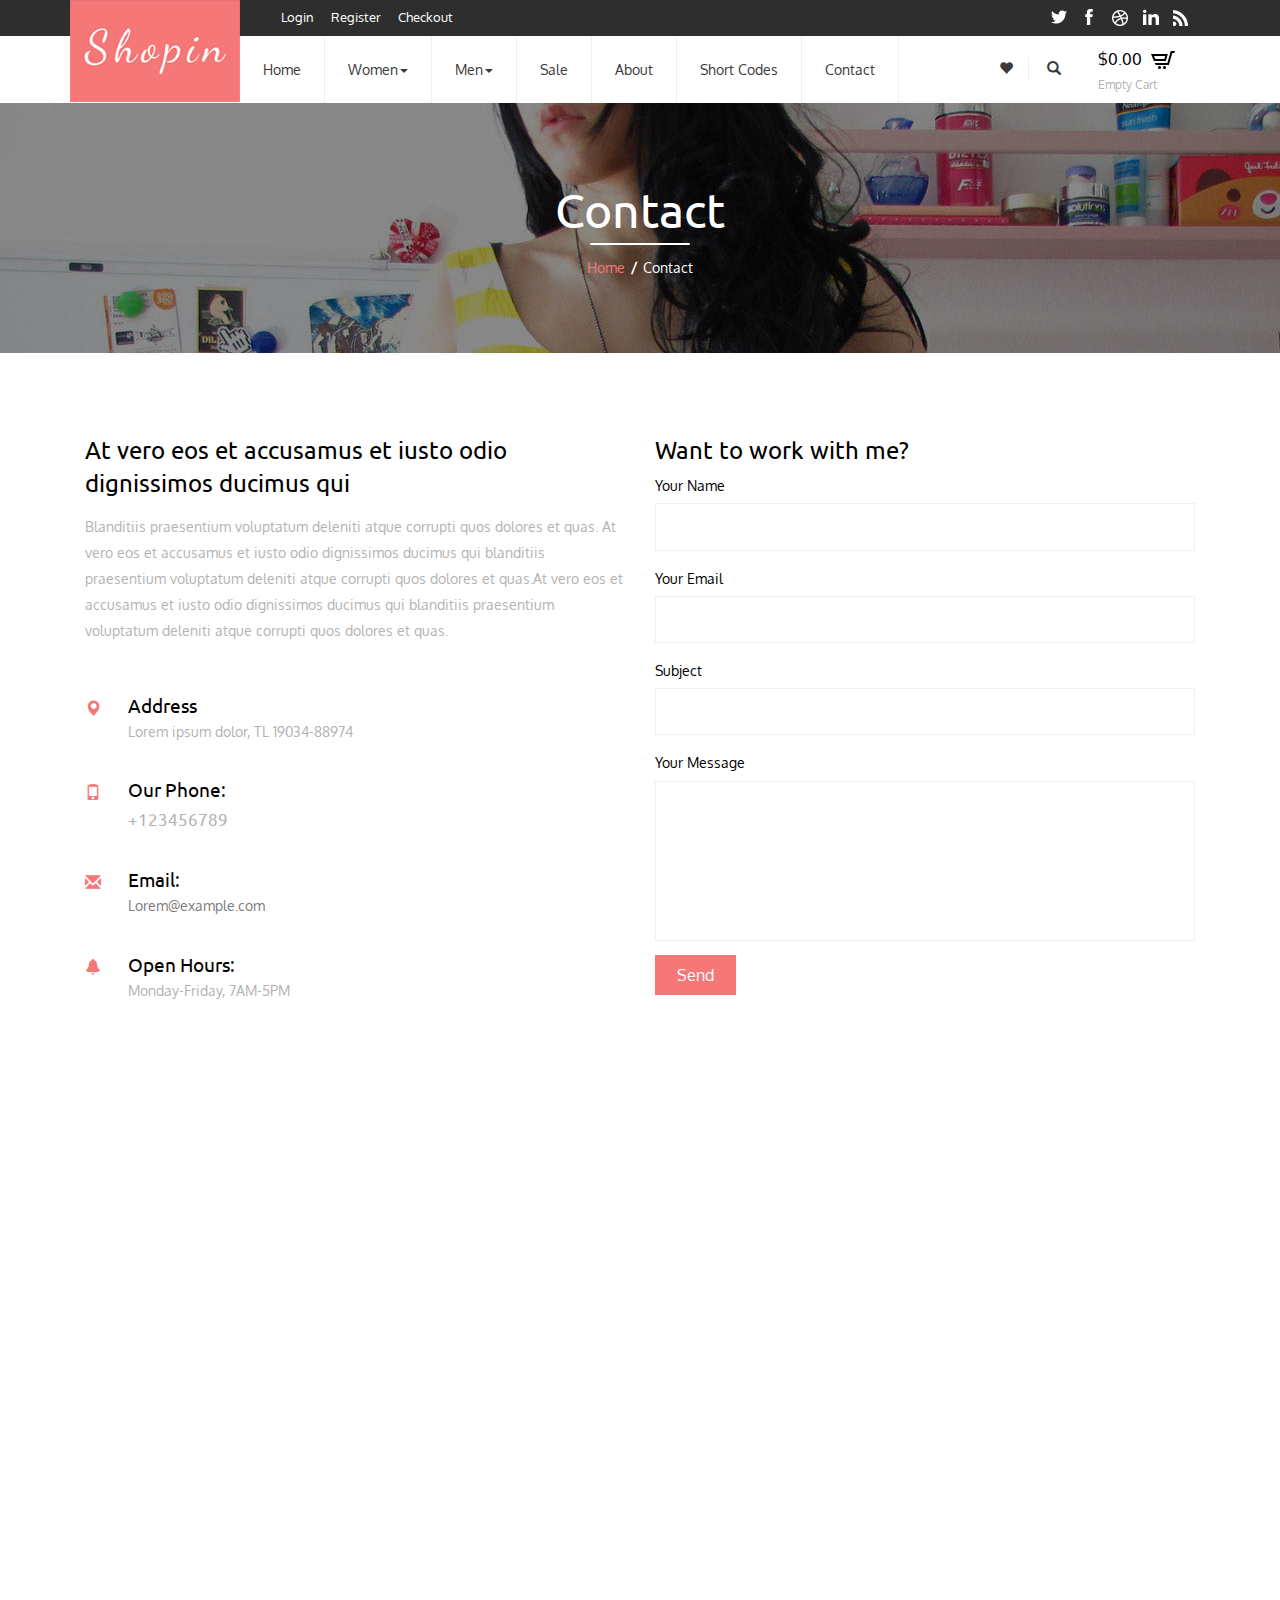
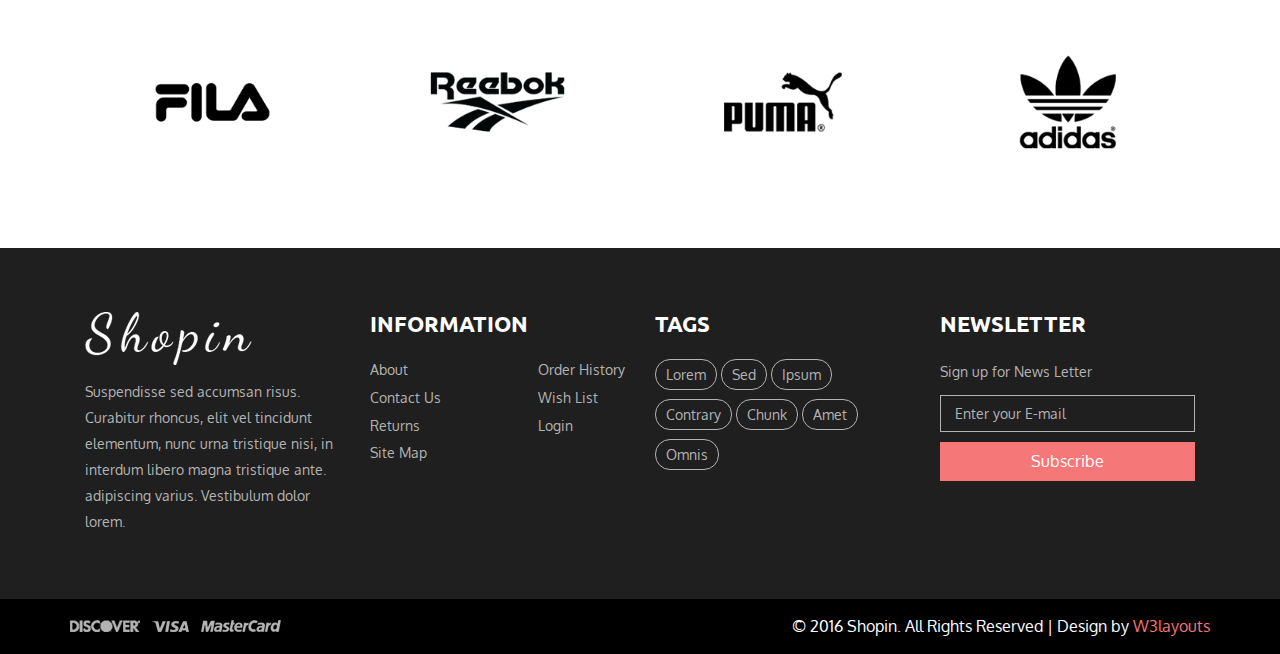
<file: contact.html>
<!--A Design by W3layouts 
Author: W3layout
Author URL: http://w3layouts.com
License: Creative Commons Attribution 3.0 Unported
License URL: http://creativecommons.org/licenses/by/3.0/
-->
<!DOCTYPE html>
<html>
<head>
<title>Shopin A Ecommerce Category Flat Bootstrap Responsive Website Template | Contact :: w3layouts</title>
<link href="css/bootstrap.css" rel="stylesheet" type="text/css" media="all" />
<!-- Custom Theme files -->
<!--theme-style-->
<link href="css/style.css" rel="stylesheet" type="text/css" media="all" />	
<!--//theme-style-->
<meta name="viewport" content="width=device-width, initial-scale=1">
<meta http-equiv="Content-Type" content="text/html; charset=utf-8" />
<meta name="keywords" content="Shopin Responsive web template, Bootstrap Web Templates, Flat Web Templates, AndroId Compatible web template, 
Smartphone Compatible web template, free webdesigns for Nokia, Samsung, LG, SonyEricsson, Motorola web design" />
<script type="application/x-javascript"> addEventListener("load", function() { setTimeout(hideURLbar, 0); }, false); function hideURLbar(){ window.scrollTo(0,1); } </script>
<!--theme-style-->
<link href="css/style4.css" rel="stylesheet" type="text/css" media="all" />	
<!--//theme-style-->
<script src="js/jquery.min.js"></script>
<!--- start-rate---->
<script src="js/jstarbox.js"></script>
	<link rel="stylesheet" href="css/jstarbox.css" type="text/css" media="screen" charset="utf-8" />
		<script type="text/javascript">
			jQuery(function() {
			jQuery('.starbox').each(function() {
				var starbox = jQuery(this);
					starbox.starbox({
					average: starbox.attr('data-start-value'),
					changeable: starbox.hasClass('unchangeable') ? false : starbox.hasClass('clickonce') ? 'once' : true,
					ghosting: starbox.hasClass('ghosting'),
					autoUpdateAverage: starbox.hasClass('autoupdate'),
					buttons: starbox.hasClass('smooth') ? false : starbox.attr('data-button-count') || 5,
					stars: starbox.attr('data-star-count') || 5
					}).bind('starbox-value-changed', function(event, value) {
					if(starbox.hasClass('random')) {
					var val = Math.random();
					starbox.next().text(' '+val);
					return val;
					} 
				})
			});
		});
		</script>
<!---//End-rate---->
</head>
<body>
<!--header-->
<div class="header">
<div class="container">
		<div class="head">
			<div class=" logo">
				<a href="index.html"><img src="images/logo.png" alt=""></a>	
			</div>
		</div>
	</div>
	<div class="header-top">
		<div class="container">
		<div class="col-sm-5 col-md-offset-2  header-login">
					<ul >
						<li><a href="login.html">Login</a></li>
						<li><a href="register.html">Register</a></li>
						<li><a href="checkout.html">Checkout</a></li>
					</ul>
				</div>
				
			<div class="col-sm-5 header-social">		
					<ul >
						<li><a href="#"><i></i></a></li>
						<li><a href="#"><i class="ic1"></i></a></li>
						<li><a href="#"><i class="ic2"></i></a></li>
						<li><a href="#"><i class="ic3"></i></a></li>
						<li><a href="#"><i class="ic4"></i></a></li>
					</ul>
					
			</div>
				<div class="clearfix"> </div>
		</div>
		</div>
		
		<div class="container">
		
			<div class="head-top">
			
		 <div class="col-sm-8 col-md-offset-2 h_menu4">
				<nav class="navbar nav_bottom" role="navigation">
 
 <!-- Brand and toggle get grouped for better mobile display -->
  <div class="navbar-header nav_2">
      <button type="button" class="navbar-toggle collapsed navbar-toggle1" data-toggle="collapse" data-target="#bs-megadropdown-tabs">
        <span class="sr-only">Toggle navigation</span>
        <span class="icon-bar"></span>
        <span class="icon-bar"></span>
        <span class="icon-bar"></span>
      </button>
     
   </div> 
   <!-- Collect the nav links, forms, and other content for toggling -->
    <div class="collapse navbar-collapse" id="bs-megadropdown-tabs">
        <ul class="nav navbar-nav nav_1">
            <li><a class="color" href="index.html">Home</a></li>
           <li class="dropdown mega-dropdown active">
			    <a class="color1" href="#" class="dropdown-toggle" data-toggle="dropdown">Women<span class="caret"></span></a>				
				<div class="dropdown-menu ">
                    <div class="menu-top">
						<div class="col1">
							<div class="h_nav">
								<h4>Submenu1</h4>
									<ul>
										<li><a href="product.html">Accessories</a></li>
										<li><a href="product.html">Bags</a></li>
										<li><a href="product.html">Caps & Hats</a></li>
										<li><a href="product.html">Hoodies & Sweatshirts</a></li>
										
									</ul>	
							</div>							
						</div>
						<div class="col1">
							<div class="h_nav">
								<h4>Submenu2</h4>
								<ul>
										<li><a href="product.html">Jackets & Coats</a></li>
										<li><a href="product.html">Jeans</a></li>
										<li><a href="product.html">Jewellery</a></li>
										<li><a href="product.html">Jumpers & Cardigans</a></li>
										<li><a href="product.html">Leather Jackets</a></li>
										<li><a href="product.html">Long Sleeve T-Shirts</a></li>
									</ul>	
							</div>							
						</div>
						<div class="col1">
							<div class="h_nav">
								<h4>Submenu3</h4>
									<ul>
										<li><a href="product.html">Shirts</a></li>
										<li><a href="product.html">Shoes, Boots & Trainers</a></li>
										<li><a href="product.html">Sunglasses</a></li>
										<li><a href="product.html">Sweatpants</a></li>
										<li><a href="product.html">Swimwear</a></li>
										<li><a href="product.html">Trousers & Chinos</a></li>
										
									</ul>	
								
							</div>							
						</div>
						<div class="col1">
							<div class="h_nav">
								<h4>Submenu4</h4>
								<ul>
									<li><a href="product.html">T-Shirts</a></li>
									<li><a href="product.html">Underwear & Socks</a></li>
									<li><a href="product.html">Vests</a></li>
									<li><a href="product.html">Jackets & Coats</a></li>
									<li><a href="product.html">Jeans</a></li>
									<li><a href="product.html">Jewellery</a></li>
								</ul>	
							</div>							
						</div>
						<div class="col1 col5">
						<img src="images/me.png" class="img-responsive" alt="">
						</div>
						<div class="clearfix"></div>
					</div>                  
				</div>				
			</li>
			<li class="dropdown mega-dropdown active">
			    <a class="color2" href="#" class="dropdown-toggle" data-toggle="dropdown">Men<span class="caret"></span></a>				
				<div class="dropdown-menu mega-dropdown-menu">
                    <div class="menu-top">
						<div class="col1">
							<div class="h_nav">
								<h4>Submenu1</h4>
									<ul>
										<li><a href="product.html">Accessories</a></li>
										<li><a href="product.html">Bags</a></li>
										<li><a href="product.html">Caps & Hats</a></li>
										<li><a href="product.html">Hoodies & Sweatshirts</a></li>
										
									</ul>	
							</div>							
						</div>
						<div class="col1">
							<div class="h_nav">
								<h4>Submenu2</h4>
								<ul>
										<li><a href="product.html">Jackets & Coats</a></li>
										<li><a href="product.html">Jeans</a></li>
										<li><a href="product.html">Jewellery</a></li>
										<li><a href="product.html">Jumpers & Cardigans</a></li>
										<li><a href="product.html">Leather Jackets</a></li>
										<li><a href="product.html">Long Sleeve T-Shirts</a></li>
									</ul>	
							</div>							
						</div>
						<div class="col1">
							<div class="h_nav">
								<h4>Submenu3</h4>
								
<ul>
										<li><a href="product.html">Shirts</a></li>
										<li><a href="product.html">Shoes, Boots & Trainers</a></li>
										<li><a href="product.html">Sunglasses</a></li>
										<li><a href="product.html">Sweatpants</a></li>
										<li><a href="product.html">Swimwear</a></li>
										<li><a href="product.html">Trousers & Chinos</a></li>
										
									</ul>	
								
							</div>							
						</div>
						<div class="col1">
							<div class="h_nav">
								<h4>Submenu4</h4>
								<ul>
									<li><a href="product.html">T-Shirts</a></li>
									<li><a href="product.html">Underwear & Socks</a></li>
									<li><a href="product.html">Vests</a></li>
									<li><a href="product.html">Jackets & Coats</a></li>
									<li><a href="product.html">Jeans</a></li>
									<li><a href="product.html">Jewellery</a></li>
								</ul>	
							</div>							
						</div>
						<div class="col1 col5">
						<img src="images/me1.png" class="img-responsive" alt="">
						</div>
						<div class="clearfix"></div>
					</div>                  
				</div>				
			</li>
			<li><a class="color3" href="product.html">Sale</a></li>
			<li><a class="color4" href="404.html">About</a></li>
            <li><a class="color5" href="typo.html">Short Codes</a></li>
            <li ><a class="color6" href="contact.html">Contact</a></li>
        </ul>
     </div><!-- /.navbar-collapse -->

</nav>
			</div>
			<div class="col-sm-2 search-right">
				<ul class="heart">
				<li>
				<a href="wishlist.html" >
				<span class="glyphicon glyphicon-heart" aria-hidden="true"></span>
				</a></li>
				<li><a class="play-icon popup-with-zoom-anim" href="#small-dialog"><i class="glyphicon glyphicon-search"> </i></a></li>
					</ul>
					<div class="cart box_1">
						<a href="checkout.html">
						<h3> <div class="total">
							<span class="simpleCart_total"></span></div>
							<img src="images/cart.png" alt=""/></h3>
						</a>
						<p><a href="javascript:;" class="simpleCart_empty">Empty Cart</a></p>

					</div>
					<div class="clearfix"> </div>
					
						<!----->

						<!---pop-up-box---->					  
			<link href="css/popuo-box.css" rel="stylesheet" type="text/css" media="all"/>
			<script src="js/jquery.magnific-popup.js" type="text/javascript"></script>
			<!---//pop-up-box---->
			<div id="small-dialog" class="mfp-hide">
				<div class="search-top">
					<div class="login-search">
						<input type="submit" value="">
						<input type="text" value="Search.." onfocus="this.value = '';" onblur="if (this.value == '') {this.value = 'Search..';}">		
					</div>
					<p>Shopin</p>
				</div>				
			</div>
		 <script>
			$(document).ready(function() {
			$('.popup-with-zoom-anim').magnificPopup({
			type: 'inline',
			fixedContentPos: false,
			fixedBgPos: true,
			overflowY: 'auto',
			closeBtnInside: true,
			preloader: false,
			midClick: true,
			removalDelay: 300,
			mainClass: 'my-mfp-zoom-in'
			});
																						
			});
		</script>		
						<!----->
			</div>
			<div class="clearfix"></div>
		</div>	
	</div>	
</div>
<!--banner-->
	<div class="banner-top">
	<div class="container">
		<h1>Contact</h1>
		<em></em>
		<h2><a href="index.html">Home</a><label>/</label>Contact</a></h2>
	</div>
</div>	
		
			<div class="contact">
					
				<div class="contact-form">
					<div class="container">
					<div class="col-md-6 contact-left">
						<h3>At vero eos et accusamus et iusto odio dignissimos ducimus qui </h3>
						<p>Blanditiis praesentium voluptatum deleniti atque corrupti quos dolores et quas.
						At vero eos et accusamus et iusto odio dignissimos ducimus qui blanditiis praesentium voluptatum deleniti atque corrupti quos dolores et quas.At vero eos et accusamus et iusto odio dignissimos ducimus qui blanditiis praesentium voluptatum deleniti atque corrupti quos dolores et quas. </p>
					
			
					<div class="address">
					<div class=" address-grid">
							<i class="glyphicon glyphicon-map-marker"></i>
							<div class="address1">
								<h3>Address</h3>
								<p>Lorem ipsum dolor,
								TL 19034-88974</p>
							</div>
							<div class="clearfix"> </div>
						</div>
						<div class=" address-grid ">
							<i class="glyphicon glyphicon-phone"></i>
							<div class="address1">
							<h3>Our Phone:<h3>
								<p>+123456789</p>
							</div>
							<div class="clearfix"> </div>
						</div>
						<div class=" address-grid ">
							<i class="glyphicon glyphicon-envelope"></i>
							<div class="address1">
							<h3>Email:</h3>
								<p><a href="mailto:info@example.com"> Lorem@example.com</a></p>
							</div>
							<div class="clearfix"> </div>
						</div>
						<div class=" address-grid ">
							<i class="glyphicon glyphicon-bell"></i>
							<div class="address1">
								<h3>Open Hours:</h3>
								<p>Monday-Friday, 7AM-5PM</p>
							</div>
							<div class="clearfix"> </div>
						</div>
</div>
				</div>
				<div class="col-md-6 contact-top">
					<h3>Want to work with me?</h3>
					<form>
						<div>
							<span>Your Name </span>		
							<input type="text" value="" >						
						</div>
						<div>
							<span>Your Email </span>		
							<input type="text" value="" >						
						</div>
						<div>
							<span>Subject</span>		
							<input type="text" value="" >	
						</div>
						<div>
							<span>Your Message</span>		
							<textarea> </textarea>	
						</div>
						<label class="hvr-skew-backward">
								<input type="submit" value="Send" >
						</label>
</form>						
				</div>
		<div class="clearfix"></div>
		</div>
		</div>
		<div class="map">
						<iframe src="https://www.google.com/maps/embed?pb=!1m18!1m12!1m3!1d37494223.23909492!2d103!3d55!2m3!1f0!2f0!3f0!3m2!1i1024!2i768!4f13.1!3m3!1m2!1s0x453c569a896724fb%3A0x1409fdf86611f613!2sRussia!5e0!3m2!1sen!2sin!4v1415776049771"></iframe>
					</div>
	</div>

<!--//contact-->
<!--brand-->
		<div class="container">
			<div class="brand">
				<div class="col-md-3 brand-grid">
					<img src="images/ic.png" class="img-responsive" alt="">
				</div>
				<div class="col-md-3 brand-grid">
					<img src="images/ic1.png" class="img-responsive" alt="">
				</div>
				<div class="col-md-3 brand-grid">
					<img src="images/ic2.png" class="img-responsive" alt="">
				</div>
				<div class="col-md-3 brand-grid">
					<img src="images/ic3.png" class="img-responsive" alt="">
				</div>
				<div class="clearfix"></div>
			</div>
			</div>
			<!--//brand-->
			</div>
			
		</div>
	<!--//content-->
	<!--//footer-->
	<div class="footer">
	<div class="footer-middle">
				<div class="container">
					<div class="col-md-3 footer-middle-in">
						<a href="index.html"><img src="images/log.png" alt=""></a>
						<p>Suspendisse sed accumsan risus. Curabitur rhoncus, elit vel tincidunt elementum, nunc urna tristique nisi, in interdum libero magna tristique ante. adipiscing varius. Vestibulum dolor lorem.</p>
					</div>
					
					<div class="col-md-3 footer-middle-in">
						<h6>Information</h6>
						<ul class=" in">
							<li><a href="404.html">About</a></li>
							<li><a href="contact.html">Contact Us</a></li>
							<li><a href="#">Returns</a></li>
							<li><a href="contact.html">Site Map</a></li>
						</ul>
						<ul class="in in1">
							<li><a href="#">Order History</a></li>
							<li><a href="wishlist.html">Wish List</a></li>
							<li><a href="login.html">Login</a></li>
						</ul>
						<div class="clearfix"></div>
					</div>
					<div class="col-md-3 footer-middle-in">
						<h6>Tags</h6>
						<ul class="tag-in">
							<li><a href="#">Lorem</a></li>
							<li><a href="#">Sed</a></li>
							<li><a href="#">Ipsum</a></li>
							<li><a href="#">Contrary</a></li>
							<li><a href="#">Chunk</a></li>
							<li><a href="#">Amet</a></li>
							<li><a href="#">Omnis</a></li>
						</ul>
					</div>
					<div class="col-md-3 footer-middle-in">
						<h6>Newsletter</h6>
						<span>Sign up for News Letter</span>
							<form>
								<input type="text" value="Enter your E-mail" onfocus="this.value='';" onblur="if (this.value == '') {this.value ='Enter your E-mail';}">
								<input type="submit" value="Subscribe">	
							</form>
					</div>
					<div class="clearfix"> </div>
				</div>
			</div>
			<div class="footer-bottom">
				<div class="container">
					<ul class="footer-bottom-top">
						<li><a href="#"><img src="images/f1.png" class="img-responsive" alt=""></a></li>
						<li><a href="#"><img src="images/f2.png" class="img-responsive" alt=""></a></li>
						<li><a href="#"><img src="images/f3.png" class="img-responsive" alt=""></a></li>
					</ul>
					<p class="footer-class">&copy; 2016 Shopin. All Rights Reserved | Design by  <a href="http://w3layouts.com/" target="_blank">W3layouts</a> </p>
					<div class="clearfix"> </div>
				</div>
			</div>
		</div>
		<!--//footer-->
	<!-- jQuery (necessary for Bootstrap's JavaScript plugins) -->

	<script src="js/simpleCart.min.js"> </script>
<!-- slide -->
<script src="js/bootstrap.min.js"></script>
 
</body>
</html>
</file>
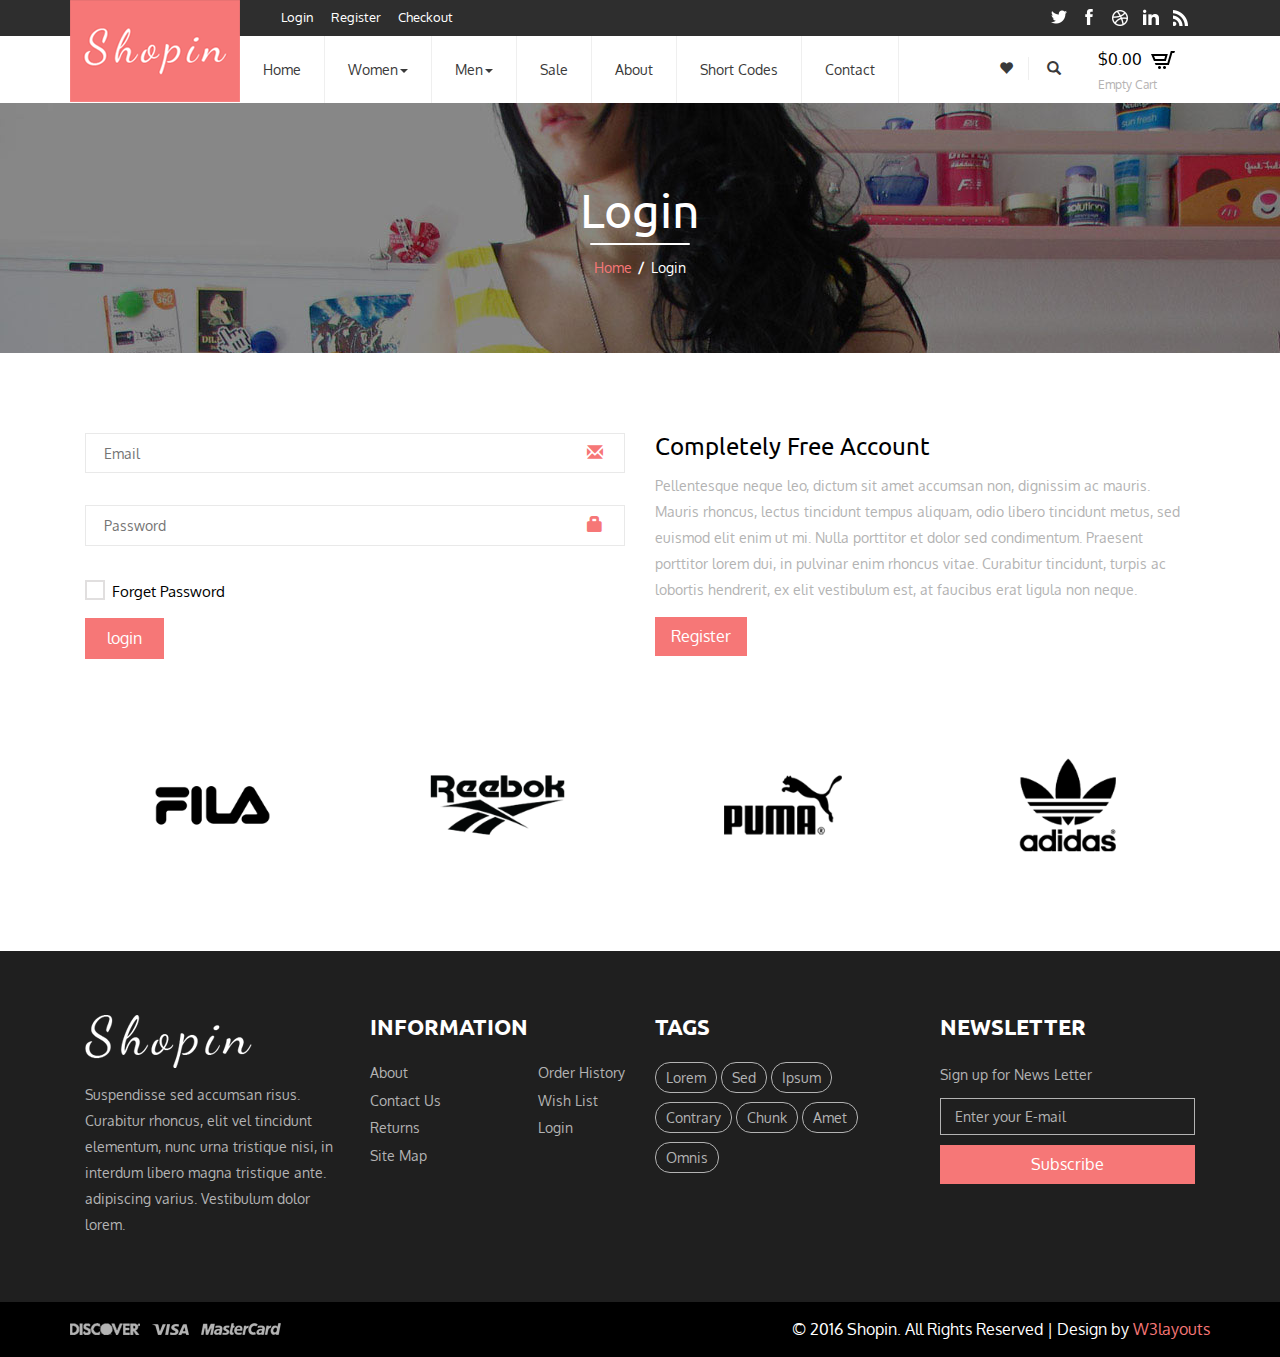
<file: login.html>
<!--A Design by W3layouts 
Author: W3layout
Author URL: http://w3layouts.com
License: Creative Commons Attribution 3.0 Unported
License URL: http://creativecommons.org/licenses/by/3.0/
-->
<!DOCTYPE html>
<html>
<head>
<title>Shopin A Ecommerce Category Flat Bootstrap Responsive Website Template | Login :: w3layouts</title>
<link href="css/bootstrap.css" rel="stylesheet" type="text/css" media="all" />
<!-- Custom Theme files -->
<!--theme-style-->
<link href="css/style.css" rel="stylesheet" type="text/css" media="all" />	
<!--//theme-style-->
<meta name="viewport" content="width=device-width, initial-scale=1">
<meta http-equiv="Content-Type" content="text/html; charset=utf-8" />
<meta name="keywords" content="Shopin Responsive web template, Bootstrap Web Templates, Flat Web Templates, AndroId Compatible web template, 
Smartphone Compatible web template, free webdesigns for Nokia, Samsung, LG, SonyEricsson, Motorola web design" />
<script type="application/x-javascript"> addEventListener("load", function() { setTimeout(hideURLbar, 0); }, false); function hideURLbar(){ window.scrollTo(0,1); } </script>
<!--theme-style-->
<link href="css/style4.css" rel="stylesheet" type="text/css" media="all" />	
<!--//theme-style-->
<script src="js/jquery.min.js"></script>
<!--- start-rate---->
<script src="js/jstarbox.js"></script>
	<link rel="stylesheet" href="css/jstarbox.css" type="text/css" media="screen" charset="utf-8" />
		<script type="text/javascript">
			jQuery(function() {
			jQuery('.starbox').each(function() {
				var starbox = jQuery(this);
					starbox.starbox({
					average: starbox.attr('data-start-value'),
					changeable: starbox.hasClass('unchangeable') ? false : starbox.hasClass('clickonce') ? 'once' : true,
					ghosting: starbox.hasClass('ghosting'),
					autoUpdateAverage: starbox.hasClass('autoupdate'),
					buttons: starbox.hasClass('smooth') ? false : starbox.attr('data-button-count') || 5,
					stars: starbox.attr('data-star-count') || 5
					}).bind('starbox-value-changed', function(event, value) {
					if(starbox.hasClass('random')) {
					var val = Math.random();
					starbox.next().text(' '+val);
					return val;
					} 
				})
			});
		});
		</script>
<!---//End-rate---->
</head>
<body>
<!--header-->
<div class="header">
<div class="container">
		<div class="head">
			<div class=" logo">
				<a href="index.html"><img src="images/logo.png" alt=""></a>	
			</div>
		</div>
	</div>
	<div class="header-top">
		<div class="container">
		<div class="col-sm-5 col-md-offset-2  header-login">
					<ul >
						<li><a href="login.html">Login</a></li>
						<li><a href="register.html">Register</a></li>
						<li><a href="checkout.html">Checkout</a></li>
					</ul>
				</div>
				
			<div class="col-sm-5 header-social">		
					<ul >
						<li><a href="#"><i></i></a></li>
						<li><a href="#"><i class="ic1"></i></a></li>
						<li><a href="#"><i class="ic2"></i></a></li>
						<li><a href="#"><i class="ic3"></i></a></li>
						<li><a href="#"><i class="ic4"></i></a></li>
					</ul>
					
			</div>
				<div class="clearfix"> </div>
		</div>
		</div>
		
		<div class="container">
		
			<div class="head-top">
			
		 <div class="col-sm-8 col-md-offset-2 h_menu4">
				<nav class="navbar nav_bottom" role="navigation">
 
 <!-- Brand and toggle get grouped for better mobile display -->
  <div class="navbar-header nav_2">
      <button type="button" class="navbar-toggle collapsed navbar-toggle1" data-toggle="collapse" data-target="#bs-megadropdown-tabs">
        <span class="sr-only">Toggle navigation</span>
        <span class="icon-bar"></span>
        <span class="icon-bar"></span>
        <span class="icon-bar"></span>
      </button>
     
   </div> 
   <!-- Collect the nav links, forms, and other content for toggling -->
    <div class="collapse navbar-collapse" id="bs-megadropdown-tabs">
        <ul class="nav navbar-nav nav_1">
            <li><a class="color" href="index.html">Home</a></li>
            
    		<li class="dropdown mega-dropdown active">
			    <a class="color1" href="#" class="dropdown-toggle" data-toggle="dropdown">Women<span class="caret"></span></a>				
				<div class="dropdown-menu ">
                    <div class="menu-top">
						<div class="col1">
							<div class="h_nav">
								<h4>Submenu1</h4>
									<ul>
										<li><a href="product.html">Accessories</a></li>
										<li><a href="product.html">Bags</a></li>
										<li><a href="product.html">Caps & Hats</a></li>
										<li><a href="product.html">Hoodies & Sweatshirts</a></li>
										
									</ul>	
							</div>							
						</div>
						<div class="col1">
							<div class="h_nav">
								<h4>Submenu2</h4>
								<ul>
										<li><a href="product.html">Jackets & Coats</a></li>
										<li><a href="product.html">Jeans</a></li>
										<li><a href="product.html">Jewellery</a></li>
										<li><a href="product.html">Jumpers & Cardigans</a></li>
										<li><a href="product.html">Leather Jackets</a></li>
										<li><a href="product.html">Long Sleeve T-Shirts</a></li>
									</ul>	
							</div>							
						</div>
						<div class="col1">
							<div class="h_nav">
								<h4>Submenu3</h4>
									<ul>
										<li><a href="product.html">Shirts</a></li>
										<li><a href="product.html">Shoes, Boots & Trainers</a></li>
										<li><a href="product.html">Sunglasses</a></li>
										<li><a href="product.html">Sweatpants</a></li>
										<li><a href="product.html">Swimwear</a></li>
										<li><a href="product.html">Trousers & Chinos</a></li>
										
									</ul>	
								
							</div>							
						</div>
						<div class="col1">
							<div class="h_nav">
								<h4>Submenu4</h4>
								<ul>
									<li><a href="product.html">T-Shirts</a></li>
									<li><a href="product.html">Underwear & Socks</a></li>
									<li><a href="product.html">Vests</a></li>
									<li><a href="product.html">Jackets & Coats</a></li>
									<li><a href="product.html">Jeans</a></li>
									<li><a href="product.html">Jewellery</a></li>
								</ul>	
							</div>							
						</div>
						<div class="col1 col5">
						<img src="images/me.png" class="img-responsive" alt="">
						</div>
						<div class="clearfix"></div>
					</div>                  
				</div>				
			</li>
			<li class="dropdown mega-dropdown active">
			    <a class="color2" href="#" class="dropdown-toggle" data-toggle="dropdown">Men<span class="caret"></span></a>				
				<div class="dropdown-menu mega-dropdown-menu">
                    <div class="menu-top">
						<div class="col1">
							<div class="h_nav">
								<h4>Submenu1</h4>
									<ul>
										<li><a href="product.html">Accessories</a></li>
										<li><a href="product.html">Bags</a></li>
										<li><a href="product.html">Caps & Hats</a></li>
										<li><a href="product.html">Hoodies & Sweatshirts</a></li>
										
									</ul>	
							</div>							
						</div>
						<div class="col1">
							<div class="h_nav">
								<h4>Submenu2</h4>
								<ul>
										<li><a href="product.html">Jackets & Coats</a></li>
										<li><a href="product.html">Jeans</a></li>
										<li><a href="product.html">Jewellery</a></li>
										<li><a href="product.html">Jumpers & Cardigans</a></li>
										<li><a href="product.html">Leather Jackets</a></li>
										<li><a href="product.html">Long Sleeve T-Shirts</a></li>
									</ul>	
							</div>							
						</div>
						<div class="col1">
							<div class="h_nav">
								<h4>Submenu3</h4>
								
<ul>
										<li><a href="product.html">Shirts</a></li>
										<li><a href="product.html">Shoes, Boots & Trainers</a></li>
										<li><a href="product.html">Sunglasses</a></li>
										<li><a href="product.html">Sweatpants</a></li>
										<li><a href="product.html">Swimwear</a></li>
										<li><a href="product.html">Trousers & Chinos</a></li>
										
									</ul>	
								
							</div>							
						</div>
						<div class="col1">
							<div class="h_nav">
								<h4>Submenu4</h4>
								<ul>
									<li><a href="product.html">T-Shirts</a></li>
									<li><a href="product.html">Underwear & Socks</a></li>
									<li><a href="product.html">Vests</a></li>
									<li><a href="product.html">Jackets & Coats</a></li>
									<li><a href="product.html">Jeans</a></li>
									<li><a href="product.html">Jewellery</a></li>
								</ul>	
							</div>							
						</div>
						<div class="col1 col5">
						<img src="images/me1.png" class="img-responsive" alt="">
						</div>
						<div class="clearfix"></div>
					</div>                  
				</div>				
			</li>
			<li><a class="color3" href="product.html">Sale</a></li>
			<li><a class="color4" href="404.html">About</a></li>
            <li><a class="color5" href="typo.html">Short Codes</a></li>
            <li ><a class="color6" href="contact.html">Contact</a></li>
        </ul>
     </div><!-- /.navbar-collapse -->

</nav>
			</div>
			<div class="col-sm-2 search-right">
				<ul class="heart">
				<li>
				<a href="wishlist.html" >
				<span class="glyphicon glyphicon-heart" aria-hidden="true"></span>
				</a></li>
				<li><a class="play-icon popup-with-zoom-anim" href="#small-dialog"><i class="glyphicon glyphicon-search"> </i></a></li>
					</ul>
					<div class="cart box_1">
						<a href="checkout.html">
						<h3> <div class="total">
							<span class="simpleCart_total"></span></div>
							<img src="images/cart.png" alt=""/></h3>
						</a>
						<p><a href="javascript:;" class="simpleCart_empty">Empty Cart</a></p>

					</div>
					<div class="clearfix"> </div>
					
						<!----->

						<!---pop-up-box---->					  
			<link href="css/popuo-box.css" rel="stylesheet" type="text/css" media="all"/>
			<script src="js/jquery.magnific-popup.js" type="text/javascript"></script>
			<!---//pop-up-box---->
			<div id="small-dialog" class="mfp-hide">
				<div class="search-top">
					<div class="login-search">
						<input type="submit" value="">
						<input type="text" value="Search.." onfocus="this.value = '';" onblur="if (this.value == '') {this.value = 'Search..';}">		
					</div>
					<p>Shopin</p>
				</div>				
			</div>
		 <script>
			$(document).ready(function() {
			$('.popup-with-zoom-anim').magnificPopup({
			type: 'inline',
			fixedContentPos: false,
			fixedBgPos: true,
			overflowY: 'auto',
			closeBtnInside: true,
			preloader: false,
			midClick: true,
			removalDelay: 300,
			mainClass: 'my-mfp-zoom-in'
			});
																						
			});
		</script>		
						<!----->
			</div>
			<div class="clearfix"></div>
		</div>	
	</div>	
</div>
<!--banner-->
<div class="banner-top">
	<div class="container">
		<h1>Login</h1>
		<em></em>
		<h2><a href="index.html">Home</a><label>/</label>Login</a></h2>
	</div>
</div>
<!--login-->
<div class="container">
		<div class="login">
		
			<form>
			<div class="col-md-6 login-do">
				<div class="login-mail">
					<input type="text" placeholder="Email" required="">
					<i  class="glyphicon glyphicon-envelope"></i>
				</div>
				<div class="login-mail">
					<input type="password" placeholder="Password" required="">
					<i class="glyphicon glyphicon-lock"></i>
				</div>
				   <a class="news-letter " href="#">
						 <label class="checkbox1"><input type="checkbox" name="checkbox" ><i> </i>Forget Password</label>
					   </a>
				<label class="hvr-skew-backward">
					<input type="submit" value="login">
				</label>
			</div>
			<div class="col-md-6 login-right">
				 <h3>Completely Free Account</h3>
				 
				 <p>Pellentesque neque leo, dictum sit amet accumsan non, dignissim ac mauris. Mauris rhoncus, lectus tincidunt tempus aliquam, odio 
				 libero tincidunt metus, sed euismod elit enim ut mi. Nulla porttitor et dolor sed condimentum. Praesent porttitor lorem dui, in pulvinar enim rhoncus vitae. Curabitur tincidunt, turpis ac lobortis hendrerit, ex elit vestibulum est, at faucibus erat ligula non neque.</p>
				<a href="register.html" class=" hvr-skew-backward">Register</a>

			</div>
			
			<div class="clearfix"> </div>
			</form>
		</div>

</div>

<!--//login-->

			<!--brand-->
		<div class="container">
			<div class="brand">
				<div class="col-md-3 brand-grid">
					<img src="images/ic.png" class="img-responsive" alt="">
				</div>
				<div class="col-md-3 brand-grid">
					<img src="images/ic1.png" class="img-responsive" alt="">
				</div>
				<div class="col-md-3 brand-grid">
					<img src="images/ic2.png" class="img-responsive" alt="">
				</div>
				<div class="col-md-3 brand-grid">
					<img src="images/ic3.png" class="img-responsive" alt="">
				</div>
				<div class="clearfix"></div>
			</div>
			</div>
			<!--//brand-->
			</div>
			
		</div>
	<!--//content-->
		<!--//footer-->
	<div class="footer">
	<div class="footer-middle">
				<div class="container">
					<div class="col-md-3 footer-middle-in">
						<a href="index.html"><img src="images/log.png" alt=""></a>
						<p>Suspendisse sed accumsan risus. Curabitur rhoncus, elit vel tincidunt elementum, nunc urna tristique nisi, in interdum libero magna tristique ante. adipiscing varius. Vestibulum dolor lorem.</p>
					</div>
					
					<div class="col-md-3 footer-middle-in">
						<h6>Information</h6>
						<ul class=" in">
							<li><a href="404.html">About</a></li>
							<li><a href="contact.html">Contact Us</a></li>
							<li><a href="#">Returns</a></li>
							<li><a href="contact.html">Site Map</a></li>
						</ul>
						<ul class="in in1">
							<li><a href="#">Order History</a></li>
							<li><a href="wishlist.html">Wish List</a></li>
							<li><a href="login.html">Login</a></li>
						</ul>
						<div class="clearfix"></div>
					</div>
					<div class="col-md-3 footer-middle-in">
						<h6>Tags</h6>
						<ul class="tag-in">
							<li><a href="#">Lorem</a></li>
							<li><a href="#">Sed</a></li>
							<li><a href="#">Ipsum</a></li>
							<li><a href="#">Contrary</a></li>
							<li><a href="#">Chunk</a></li>
							<li><a href="#">Amet</a></li>
							<li><a href="#">Omnis</a></li>
						</ul>
					</div>
					<div class="col-md-3 footer-middle-in">
						<h6>Newsletter</h6>
						<span>Sign up for News Letter</span>
							<form>
								<input type="text" value="Enter your E-mail" onfocus="this.value='';" onblur="if (this.value == '') {this.value ='Enter your E-mail';}">
								<input type="submit" value="Subscribe">	
							</form>
					</div>
					<div class="clearfix"> </div>
				</div>
			</div>
			<div class="footer-bottom">
				<div class="container">
					<ul class="footer-bottom-top">
						<li><a href="#"><img src="images/f1.png" class="img-responsive" alt=""></a></li>
						<li><a href="#"><img src="images/f2.png" class="img-responsive" alt=""></a></li>
						<li><a href="#"><img src="images/f3.png" class="img-responsive" alt=""></a></li>
					</ul>
					<p class="footer-class">&copy; 2016 Shopin. All Rights Reserved | Design by  <a href="http://w3layouts.com/" target="_blank">W3layouts</a> </p>
					<div class="clearfix"> </div>
				</div>
			</div>
		</div>
		<!--//footer-->

	<!-- jQuery (necessary for Bootstrap's JavaScript plugins) -->

	<script src="js/simpleCart.min.js"> </script>
<!-- slide -->
<script src="js/bootstrap.min.js"></script>
 
</body>
</html>
</file>
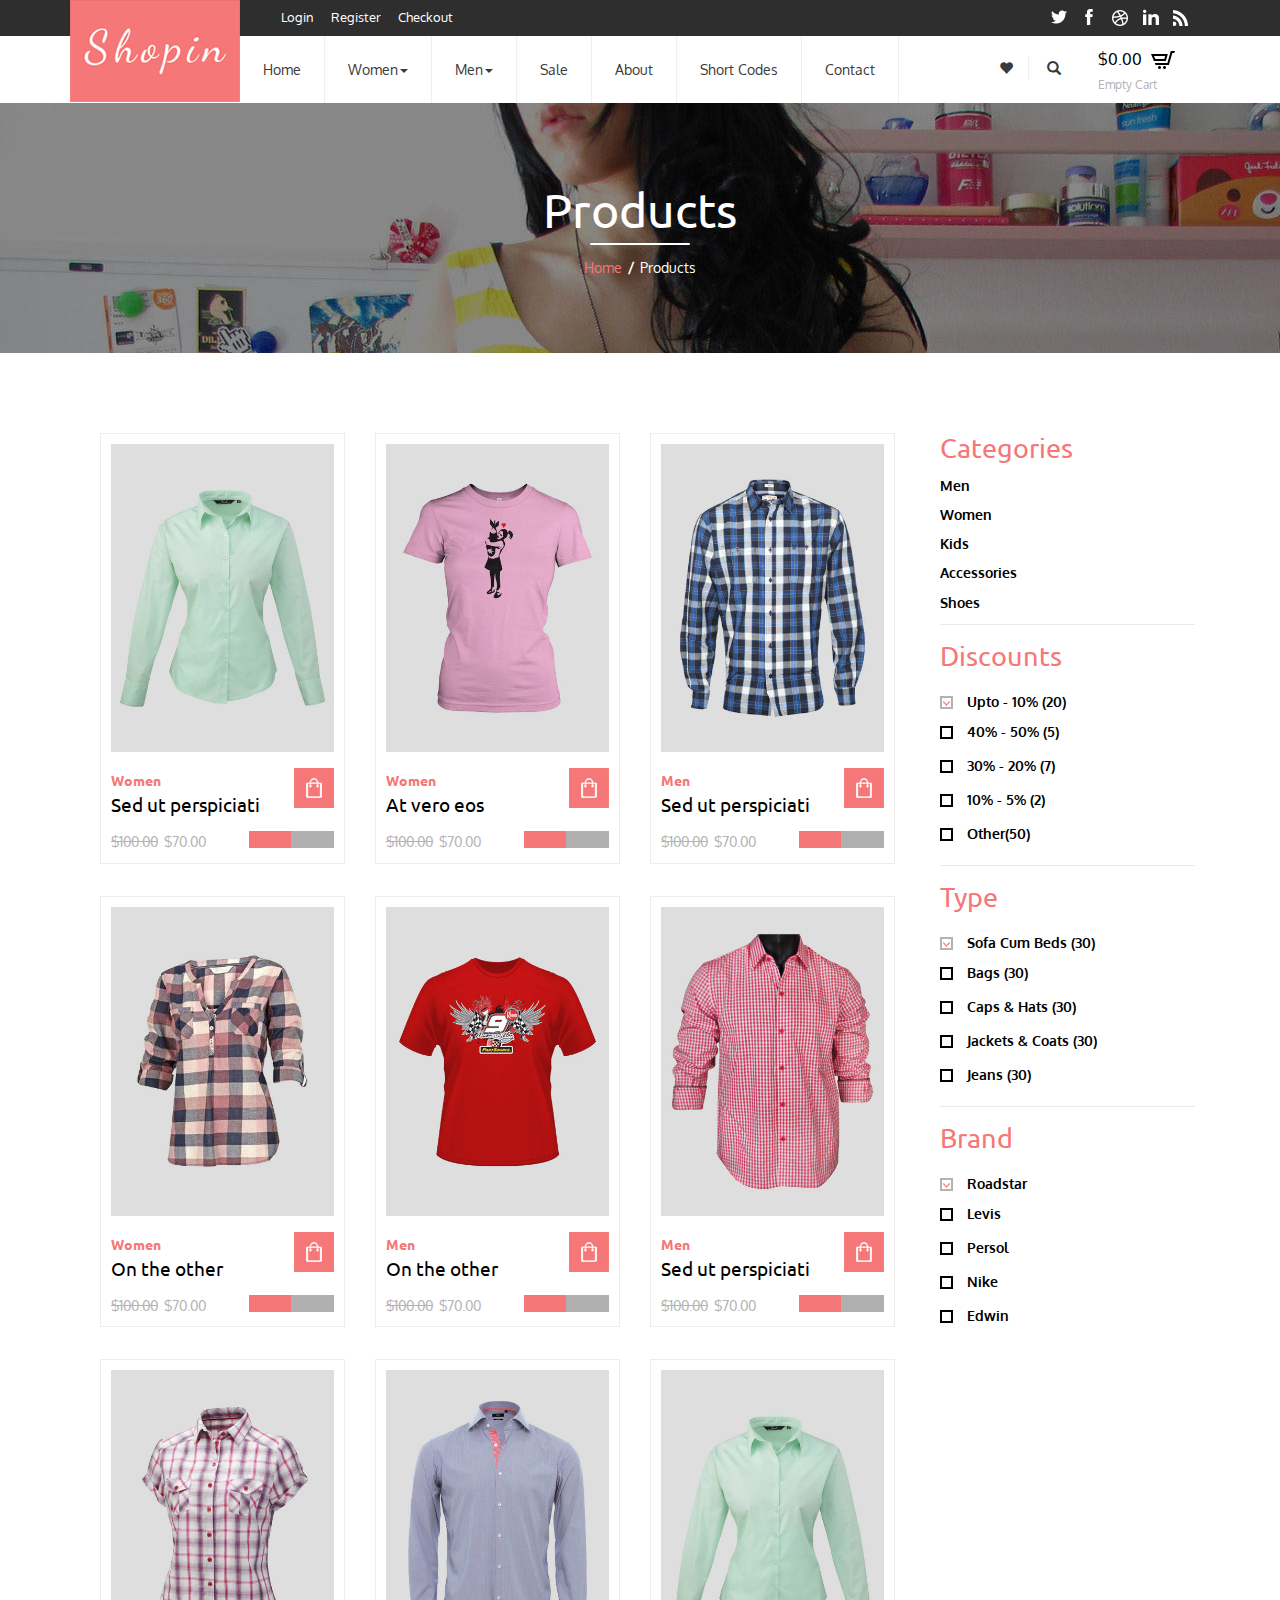
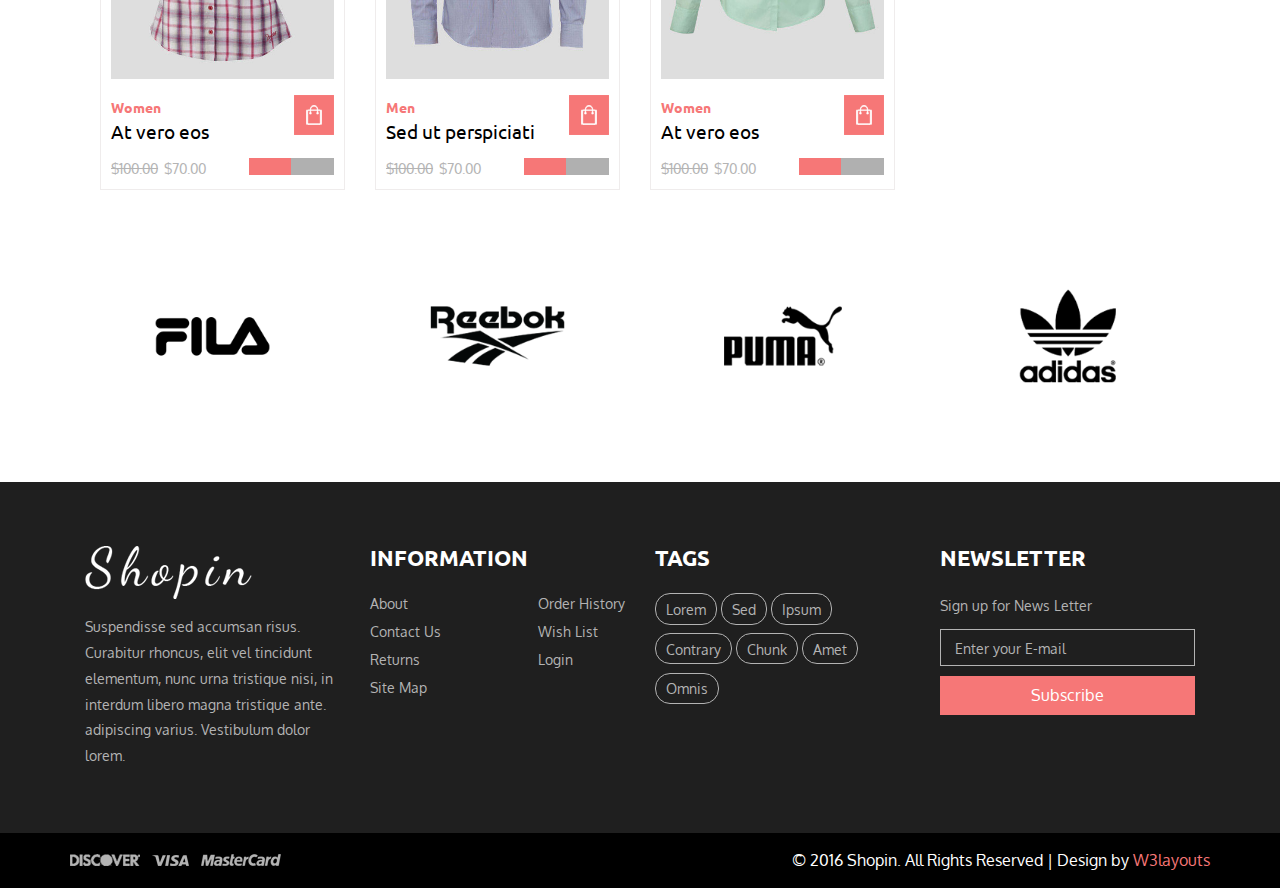
<file: product.html>
<!--A Design by W3layouts 
Author: W3layout
Author URL: http://w3layouts.com
License: Creative Commons Attribution 3.0 Unported
License URL: http://creativecommons.org/licenses/by/3.0/
-->
<!DOCTYPE html>
<html>
<head>
<title>Shopin A Ecommerce Category Flat Bootstrap Responsive Website Template | Products :: w3layouts</title>
<link href="css/bootstrap.css" rel="stylesheet" type="text/css" media="all" />
<!-- Custom Theme files -->
<!--theme-style-->
<link href="css/style.css" rel="stylesheet" type="text/css" media="all" />	
<!--//theme-style-->
<meta name="viewport" content="width=device-width, initial-scale=1">
<meta http-equiv="Content-Type" content="text/html; charset=utf-8" />
<meta name="keywords" content="Shopin Responsive web template, Bootstrap Web Templates, Flat Web Templates, AndroId Compatible web template, 
Smartphone Compatible web template, free webdesigns for Nokia, Samsung, LG, SonyEricsson, Motorola web design" />
<script type="application/x-javascript"> addEventListener("load", function() { setTimeout(hideURLbar, 0); }, false); function hideURLbar(){ window.scrollTo(0,1); } </script>
<!--theme-style-->
<link href="css/style4.css" rel="stylesheet" type="text/css" media="all" />	
<!--//theme-style-->
<script src="js/jquery.min.js"></script>
<!--- start-rate---->
<script src="js/jstarbox.js"></script>
	<link rel="stylesheet" href="css/jstarbox.css" type="text/css" media="screen" charset="utf-8" />
		<script type="text/javascript">
			jQuery(function() {
			jQuery('.starbox').each(function() {
				var starbox = jQuery(this);
					starbox.starbox({
					average: starbox.attr('data-start-value'),
					changeable: starbox.hasClass('unchangeable') ? false : starbox.hasClass('clickonce') ? 'once' : true,
					ghosting: starbox.hasClass('ghosting'),
					autoUpdateAverage: starbox.hasClass('autoupdate'),
					buttons: starbox.hasClass('smooth') ? false : starbox.attr('data-button-count') || 5,
					stars: starbox.attr('data-star-count') || 5
					}).bind('starbox-value-changed', function(event, value) {
					if(starbox.hasClass('random')) {
					var val = Math.random();
					starbox.next().text(' '+val);
					return val;
					} 
				})
			});
		});
		</script>
<!---//End-rate---->
<link href="css/form.css" rel="stylesheet" type="text/css" media="all" />
</head>
<body>
<!--header-->
<div class="header">
<div class="container">
		<div class="head">
			<div class=" logo">
				<a href="index.html"><img src="images/logo.png" alt=""></a>	
			</div>
		</div>
	</div>
	<div class="header-top">
		<div class="container">
		<div class="col-sm-5 col-md-offset-2  header-login">
					<ul >
						<li><a href="login.html">Login</a></li>
						<li><a href="register.html">Register</a></li>
						<li><a href="checkout.html">Checkout</a></li>
					</ul>
				</div>
				
			<div class="col-sm-5 header-social">		
					<ul >
						<li><a href="#"><i></i></a></li>
						<li><a href="#"><i class="ic1"></i></a></li>
						<li><a href="#"><i class="ic2"></i></a></li>
						<li><a href="#"><i class="ic3"></i></a></li>
						<li><a href="#"><i class="ic4"></i></a></li>
					</ul>
					
			</div>
				<div class="clearfix"> </div>
		</div>
		</div>
		
		<div class="container">
		
			<div class="head-top">
			
		 <div class="col-sm-8 col-md-offset-2 h_menu4">
				<nav class="navbar nav_bottom" role="navigation">
 
 <!-- Brand and toggle get grouped for better mobile display -->
  <div class="navbar-header nav_2">
      <button type="button" class="navbar-toggle collapsed navbar-toggle1" data-toggle="collapse" data-target="#bs-megadropdown-tabs">
        <span class="sr-only">Toggle navigation</span>
        <span class="icon-bar"></span>
        <span class="icon-bar"></span>
        <span class="icon-bar"></span>
      </button>
     
   </div> 
   <!-- Collect the nav links, forms, and other content for toggling -->
    <div class="collapse navbar-collapse" id="bs-megadropdown-tabs">
        <ul class="nav navbar-nav nav_1">
            <li><a class="color" href="index.html">Home</a></li>
            
    		<li class="dropdown mega-dropdown active">
			    <a class="color1" href="#" class="dropdown-toggle" data-toggle="dropdown">Women<span class="caret"></span></a>				
				<div class="dropdown-menu ">
                    <div class="menu-top">
						<div class="col1">
							<div class="h_nav">
								<h4>Submenu1</h4>
									<ul>
										<li><a href="product.html">Accessories</a></li>
										<li><a href="product.html">Bags</a></li>
										<li><a href="product.html">Caps & Hats</a></li>
										<li><a href="product.html">Hoodies & Sweatshirts</a></li>
										
									</ul>	
							</div>							
						</div>
						<div class="col1">
							<div class="h_nav">
								<h4>Submenu2</h4>
								<ul>
										<li><a href="product.html">Jackets & Coats</a></li>
										<li><a href="product.html">Jeans</a></li>
										<li><a href="product.html">Jewellery</a></li>
										<li><a href="product.html">Jumpers & Cardigans</a></li>
										<li><a href="product.html">Leather Jackets</a></li>
										<li><a href="product.html">Long Sleeve T-Shirts</a></li>
									</ul>	
							</div>							
						</div>
						<div class="col1">
							<div class="h_nav">
								<h4>Submenu3</h4>
									<ul>
										<li><a href="product.html">Shirts</a></li>
										<li><a href="product.html">Shoes, Boots & Trainers</a></li>
										<li><a href="product.html">Sunglasses</a></li>
										<li><a href="product.html">Sweatpants</a></li>
										<li><a href="product.html">Swimwear</a></li>
										<li><a href="product.html">Trousers & Chinos</a></li>
										
									</ul>	
								
							</div>							
						</div>
						<div class="col1">
							<div class="h_nav">
								<h4>Submenu4</h4>
								<ul>
									<li><a href="product.html">T-Shirts</a></li>
									<li><a href="product.html">Underwear & Socks</a></li>
									<li><a href="product.html">Vests</a></li>
									<li><a href="product.html">Jackets & Coats</a></li>
									<li><a href="product.html">Jeans</a></li>
									<li><a href="product.html">Jewellery</a></li>
								</ul>	
							</div>							
						</div>
						<div class="col1 col5">
						<img src="images/me.png" class="img-responsive" alt="">
						</div>
						<div class="clearfix"></div>
					</div>                  
				</div>				
			</li>
			<li class="dropdown mega-dropdown active">
			    <a class="color2" href="#" class="dropdown-toggle" data-toggle="dropdown">Men<span class="caret"></span></a>				
				<div class="dropdown-menu mega-dropdown-menu">
                    <div class="menu-top">
						<div class="col1">
							<div class="h_nav">
								<h4>Submenu1</h4>
									<ul>
										<li><a href="product.html">Accessories</a></li>
										<li><a href="product.html">Bags</a></li>
										<li><a href="product.html">Caps & Hats</a></li>
										<li><a href="product.html">Hoodies & Sweatshirts</a></li>
										
									</ul>	
							</div>							
						</div>
						<div class="col1">
							<div class="h_nav">
								<h4>Submenu2</h4>
								<ul>
										<li><a href="product.html">Jackets & Coats</a></li>
										<li><a href="product.html">Jeans</a></li>
										<li><a href="product.html">Jewellery</a></li>
										<li><a href="product.html">Jumpers & Cardigans</a></li>
										<li><a href="product.html">Leather Jackets</a></li>
										<li><a href="product.html">Long Sleeve T-Shirts</a></li>
									</ul>	
							</div>							
						</div>
						<div class="col1">
							<div class="h_nav">
								<h4>Submenu3</h4>
								
<ul>
										<li><a href="product.html">Shirts</a></li>
										<li><a href="product.html">Shoes, Boots & Trainers</a></li>
										<li><a href="product.html">Sunglasses</a></li>
										<li><a href="product.html">Sweatpants</a></li>
										<li><a href="product.html">Swimwear</a></li>
										<li><a href="product.html">Trousers & Chinos</a></li>
										
									</ul>	
								
							</div>							
						</div>
						<div class="col1">
							<div class="h_nav">
								<h4>Submenu4</h4>
								<ul>
									<li><a href="product.html">T-Shirts</a></li>
									<li><a href="product.html">Underwear & Socks</a></li>
									<li><a href="product.html">Vests</a></li>
									<li><a href="product.html">Jackets & Coats</a></li>
									<li><a href="product.html">Jeans</a></li>
									<li><a href="product.html">Jewellery</a></li>
								</ul>	
							</div>							
						</div>
						<div class="col1 col5">
						<img src="images/me1.png" class="img-responsive" alt="">
						</div>
						<div class="clearfix"></div>
					</div>                  
				</div>				
			</li>
			<li><a class="color3" href="product.html">Sale</a></li>
			<li><a class="color4" href="404.html">About</a></li>
            <li><a class="color5" href="typo.html">Short Codes</a></li>
            <li ><a class="color6" href="contact.html">Contact</a></li>
        </ul>
     </div><!-- /.navbar-collapse -->

</nav>
			</div>
			<div class="col-sm-2 search-right">
				<ul class="heart">
				<li>
				<a href="wishlist.html" >
				<span class="glyphicon glyphicon-heart" aria-hidden="true"></span>
				</a></li>
				<li><a class="play-icon popup-with-zoom-anim" href="#small-dialog"><i class="glyphicon glyphicon-search"> </i></a></li>
					</ul>
					<div class="cart box_1">
						<a href="checkout.html">
						<h3> <div class="total">
							<span class="simpleCart_total"></span></div>
							<img src="images/cart.png" alt=""/></h3>
						</a>
						<p><a href="javascript:;" class="simpleCart_empty">Empty Cart</a></p>

					</div>
					<div class="clearfix"> </div>
					
						<!----->

						<!---pop-up-box---->					  
			<link href="css/popuo-box.css" rel="stylesheet" type="text/css" media="all"/>
			<script src="js/jquery.magnific-popup.js" type="text/javascript"></script>
			<!---//pop-up-box---->
			<div id="small-dialog" class="mfp-hide">
				<div class="search-top">
					<div class="login-search">
						<input type="submit" value="">
						<input type="text" value="Search.." onfocus="this.value = '';" onblur="if (this.value == '') {this.value = 'Search..';}">		
					</div>
					<p>Shopin</p>
				</div>				
			</div>
		 <script>
			$(document).ready(function() {
			$('.popup-with-zoom-anim').magnificPopup({
			type: 'inline',
			fixedContentPos: false,
			fixedBgPos: true,
			overflowY: 'auto',
			closeBtnInside: true,
			preloader: false,
			midClick: true,
			removalDelay: 300,
			mainClass: 'my-mfp-zoom-in'
			});
																						
			});
		</script>		
						<!----->
			</div>
			<div class="clearfix"></div>
		</div>	
	</div>	
</div>
<!--banner-->
<div class="banner-top">
	<div class="container">
		<h1>Products</h1>
		<em></em>
		<h2><a href="index.html">Home</a><label>/</label>Products</a></h2>
	</div>
</div>
	<!--content-->
		<div class="product">
			<div class="container">
			<div class="col-md-9">
			<div class="mid-popular">
					<div class="col-md-4 item-grid1 simpleCart_shelfItem">
					<div class=" mid-pop">
					<div class="pro-img">
						<img src="images/pc.jpg" class="img-responsive" alt="">
						<div class="zoom-icon ">
						<a class="picture" href="images/pc.jpg" rel="title" class="b-link-stripe b-animate-go  thickbox"><i class="glyphicon glyphicon-search icon "></i></a>
						<a href="single.html"><i class="glyphicon glyphicon-menu-right icon"></i></a>
						</div>
						</div>
						<div class="mid-1">
						<div class="women">
						<div class="women-top">
							<span>Women</span>
							<h6><a href="single.html">Sed ut perspiciati</a></h6>
							</div>
							<div class="img item_add">
								<a href="#"><img src="images/ca.png" alt=""></a>
							</div>
							<div class="clearfix"></div>
							</div>
							<div class="mid-2">
								<p ><label>$100.00</label><em class="item_price">$70.00</em></p>
								  <div class="block">
									<div class="starbox small ghosting"> </div>
								</div>
								
								<div class="clearfix"></div>
							</div>
							
						</div>
					</div>
					</div>
					<div class="col-md-4 item-grid1 simpleCart_shelfItem">
					<div class=" mid-pop">
					<div class="pro-img">
						<img src="images/pc1.jpg" class="img-responsive" alt="">
						<div class="zoom-icon ">
						<a class="picture" href="images/pc1.jpg" rel="title" class="b-link-stripe b-animate-go  thickbox"><i class="glyphicon glyphicon-search icon "></i></a>
						<a href="single.html"><i class="glyphicon glyphicon-menu-right icon"></i></a>
						</div>
						</div>
						<div class="mid-1">
						<div class="women">
						<div class="women-top">
							<span>Women</span>
							<h6><a href="single.html">At vero eos</a></h6>
							</div>
							<div class="img item_add">
								<a href="#"><img src="images/ca.png" alt=""></a>
							</div>
							<div class="clearfix"></div>
							</div>
							<div class="mid-2">
								<p ><label>$100.00</label><em class="item_price">$70.00</em></p>
								  <div class="block">
									<div class="starbox small ghosting"> </div>
								</div>
								
								<div class="clearfix"></div>
							</div>
							
						</div>
					</div>
					</div>
					<div class="col-md-4 item-grid1 simpleCart_shelfItem">
					<div class=" mid-pop">
					<div class="pro-img">
						<img src="images/pc2.jpg" class="img-responsive" alt="">
						<div class="zoom-icon ">
						<a class="picture" href="images/pc2.jpg" rel="title" class="b-link-stripe b-animate-go  thickbox"><i class="glyphicon glyphicon-search icon "></i></a>
						<a href="single.html"><i class="glyphicon glyphicon-menu-right icon"></i></a>
						</div>
						</div>
						<div class="mid-1">
						<div class="women">
						<div class="women-top">
							<span>Men</span>
							<h6><a href="single.html">Sed ut perspiciati</a></h6>
							</div>
							<div class="img item_add">
								<a href="#"><img src="images/ca.png" alt=""></a>
							</div>
							<div class="clearfix"></div>
							</div>
							<div class="mid-2">
								<p ><label>$100.00</label><em class="item_price">$70.00</em></p>
								  <div class="block">
									<div class="starbox small ghosting"> </div>
								</div>
								
								<div class="clearfix"></div>
							</div>
							
						</div>
					</div>
					</div>
						<div class="col-md-4 item-grid1 simpleCart_shelfItem">
					<div class=" mid-pop">
					<div class="pro-img">
						<img src="images/pc3.jpg" class="img-responsive" alt="">
						<div class="zoom-icon ">
						<a class="picture" href="images/pc3.jpg" rel="title" class="b-link-stripe b-animate-go  thickbox"><i class="glyphicon glyphicon-search icon "></i></a>
						<a href="single.html"><i class="glyphicon glyphicon-menu-right icon"></i></a>
						</div>
						</div>
						<div class="mid-1">
						<div class="women">
						<div class="women-top">
							<span>Women</span>
							<h6><a href="single.html">On the other</a></h6>
							</div>
							<div class="img item_add">
								<a href="#"><img src="images/ca.png" alt=""></a>
							</div>
							<div class="clearfix"></div>
							</div>
							<div class="mid-2">
								<p ><label>$100.00</label><em class="item_price">$70.00</em></p>
								  <div class="block">
									<div class="starbox small ghosting"> </div>
								</div>
								
								<div class="clearfix"></div>
							</div>
							
						</div>
					</div>
					</div>
					<div class="col-md-4 item-grid1 simpleCart_shelfItem">
					<div class=" mid-pop">
					<div class="pro-img">
						<img src="images/pc4.jpg" class="img-responsive" alt="">
						<div class="zoom-icon ">
						<a class="picture" href="images/pc4.jpg" rel="title" class="b-link-stripe b-animate-go  thickbox"><i class="glyphicon glyphicon-search icon "></i></a>
						<a href="single.html"><i class="glyphicon glyphicon-menu-right icon"></i></a>
						</div>
						</div>
						<div class="mid-1">
						<div class="women">
						<div class="women-top">
							<span>Men</span>
							<h6><a href="single.html">On the other</a></h6>
							</div>
							<div class="img item_add">
								<a href="#"><img src="images/ca.png" alt=""></a>
							</div>
							<div class="clearfix"></div>
							</div>
							<div class="mid-2">
								<p ><label>$100.00</label><em class="item_price">$70.00</em></p>
								  <div class="block">
									<div class="starbox small ghosting"> </div>
								</div>
								
								<div class="clearfix"></div>
							</div>
							
						</div>
					</div>
					</div>
					<div class="col-md-4 item-grid1 simpleCart_shelfItem">
					<div class=" mid-pop">
					<div class="pro-img">
						<img src="images/pc5.jpg" class="img-responsive" alt="">
						<div class="zoom-icon ">
						<a class="picture" href="images/pc5.jpg" rel="title" class="b-link-stripe b-animate-go  thickbox"><i class="glyphicon glyphicon-search icon "></i></a>
						<a href="single.html"><i class="glyphicon glyphicon-menu-right icon"></i></a>
						</div>
						</div>
						<div class="mid-1">
						<div class="women">
						<div class="women-top">
							<span>Men</span>
							<h6><a href="single.html">Sed ut perspiciati</a></h6>
							</div>
							<div class="img item_add">
								<a href="#"><img src="images/ca.png" alt=""></a>
							</div>
							<div class="clearfix"></div>
							</div>
							<div class="mid-2">
								<p ><label>$100.00</label><em class="item_price">$70.00</em></p>
								  <div class="block">
									<div class="starbox small ghosting"> </div>
								</div>
								
								<div class="clearfix"></div>
							</div>
							
						</div>
					</div>
					</div>
					
					<div class="col-md-4 item-grid1 simpleCart_shelfItem">
					<div class=" mid-pop">
					<div class="pro-img">
						<img src="images/pc6.jpg" class="img-responsive" alt="">
						<div class="zoom-icon ">
						<a class="picture" href="images/pc6.jpg" rel="title" class="b-link-stripe b-animate-go  thickbox"><i class="glyphicon glyphicon-search icon "></i></a>
						<a href="single.html"><i class="glyphicon glyphicon-menu-right icon"></i></a>
						</div>
						</div>
						<div class="mid-1">
						<div class="women">
						<div class="women-top">
							<span>Women</span>
							<h6><a href="single.html">At vero eos</a></h6>
							</div>
							<div class="img item_add">
								<a href="#"><img src="images/ca.png" alt=""></a>
							</div>
							<div class="clearfix"></div>
							</div>
							<div class="mid-2">
								<p ><label>$100.00</label><em class="item_price">$70.00</em></p>
								  <div class="block">
									<div class="starbox small ghosting"> </div>
								</div>
								
								<div class="clearfix"></div>
							</div>
							
						</div>
					</div>
					</div>
					<div class="col-md-4 item-grid1 simpleCart_shelfItem">
					<div class=" mid-pop">
					<div class="pro-img">
						<img src="images/pc7.jpg" class="img-responsive" alt="">
						<div class="zoom-icon ">
						<a class="picture" href="images/pc7.jpg" rel="title" class="b-link-stripe b-animate-go  thickbox"><i class="glyphicon glyphicon-search icon "></i></a>
						<a href="single.html"><i class="glyphicon glyphicon-menu-right icon"></i></a>
						</div>
						</div>
						<div class="mid-1">
						<div class="women">
						<div class="women-top">
							<span>Men</span>
							<h6><a href="single.html">Sed ut perspiciati</a></h6>
							</div>
							<div class="img item_add">
								<a href="#"><img src="images/ca.png" alt=""></a>
							</div>
							<div class="clearfix"></div>
							</div>
							<div class="mid-2">
								<p ><label>$100.00</label><em class="item_price">$70.00</em></p>
								  <div class="block">
									<div class="starbox small ghosting"> </div>
								</div>
								
								<div class="clearfix"></div>
							</div>
							
						</div>
					</div>
					</div>
					<div class="col-md-4 item-grid1 simpleCart_shelfItem">
					<div class=" mid-pop">
					<div class="pro-img">
						<img src="images/pc.jpg" class="img-responsive" alt="">
						<div class="zoom-icon ">
						<a class="picture" href="images/pc.jpg" rel="title" class="b-link-stripe b-animate-go  thickbox"><i class="glyphicon glyphicon-search icon "></i></a>
						<a href="single.html"><i class="glyphicon glyphicon-menu-right icon"></i></a>
						</div>
						</div>
						<div class="mid-1">
						<div class="women">
						<div class="women-top">
							<span>Women</span>
							<h6><a href="single.html">At vero eos</a></h6>
							</div>
							<div class="img item_add">
								<a href="#"><img src="images/ca.png" alt=""></a>
							</div>
							<div class="clearfix"></div>
							</div>
							<div class="mid-2">
								<p ><label>$100.00</label><em class="item_price">$70.00</em></p>
								  <div class="block">
									<div class="starbox small ghosting"> </div>
								</div>
								
								<div class="clearfix"></div>
							</div>
							
						</div>
					</div>
					</div>
					<div class="clearfix"></div>
				</div>
			</div>
			<div class="col-md-3 product-bottom">
			<!--categories-->
				<div class=" rsidebar span_1_of_left">
						<h4 class="cate">Categories</h4>
							 <ul class="menu-drop">
							<li class="item1"><a href="#">Men </a>
								<ul class="cute">
									<li class="subitem1"><a href="product.html">Cute Kittens </a></li>
									<li class="subitem2"><a href="product.html">Strange Stuff </a></li>
									<li class="subitem3"><a href="product.html">Automatic Fails </a></li>
								</ul>
							</li>
							<li class="item2"><a href="#">Women </a>
								<ul class="cute">
									<li class="subitem1"><a href="product.html">Cute Kittens </a></li>
									<li class="subitem2"><a href="product.html">Strange Stuff </a></li>
									<li class="subitem3"><a href="product.html">Automatic Fails </a></li>
								</ul>
							</li>
							<li class="item3"><a href="#">Kids</a>
								<ul class="cute">
									<li class="subitem1"><a href="product.html">Cute Kittens </a></li>
									<li class="subitem2"><a href="product.html">Strange Stuff </a></li>
									<li class="subitem3"><a href="product.html">Automatic Fails</a></li>
								</ul>
							</li>
							<li class="item4"><a href="#">Accessories</a>
								<ul class="cute">
									<li class="subitem1"><a href="product.html">Cute Kittens </a></li>
									<li class="subitem2"><a href="product.html">Strange Stuff </a></li>
									<li class="subitem3"><a href="product.html">Automatic Fails</a></li>
								</ul>
							</li>
									
							<li class="item4"><a href="#">Shoes</a>
								<ul class="cute">
									<li class="subitem1"><a href="product.html">Cute Kittens </a></li>
									<li class="subitem2"><a href="product.html">Strange Stuff </a></li>
									<li class="subitem3"><a href="product.html">Automatic Fails </a></li>
								</ul>
							</li>
						</ul>
					</div>
				<!--initiate accordion-->
						<script type="text/javascript">
							$(function() {
							    var menu_ul = $('.menu-drop > li > ul'),
							           menu_a  = $('.menu-drop > li > a');
							    menu_ul.hide();
							    menu_a.click(function(e) {
							        e.preventDefault();
							        if(!$(this).hasClass('active')) {
							            menu_a.removeClass('active');
							            menu_ul.filter(':visible').slideUp('normal');
							            $(this).addClass('active').next().stop(true,true).slideDown('normal');
							        } else {
							            $(this).removeClass('active');
							            $(this).next().stop(true,true).slideUp('normal');
							        }
							    });
							
							});
						</script>
<!--//menu-->
 <section  class="sky-form">
					<h4 class="cate">Discounts</h4>
					 <div class="row row1 scroll-pane">
						 <div class="col col-4">
								<label class="checkbox"><input type="checkbox" name="checkbox" checked=""><i></i>Upto - 10% (20)</label>
						 </div>
						 <div class="col col-4">
								<label class="checkbox"><input type="checkbox" name="checkbox"><i></i>40% - 50% (5)</label>
								<label class="checkbox"><input type="checkbox" name="checkbox"><i></i>30% - 20% (7)</label>
								<label class="checkbox"><input type="checkbox" name="checkbox"><i></i>10% - 5% (2)</label>
								<label class="checkbox"><input type="checkbox" name="checkbox"><i></i>Other(50)</label>
						 </div>
					 </div>
				 </section> 				 				 
				 
					
					 <!---->
					 <section  class="sky-form">
						<h4 class="cate">Type</h4>
							<div class="row row1 scroll-pane">
								<div class="col col-4">
									<label class="checkbox"><input type="checkbox" name="checkbox" checked=""><i></i>Sofa Cum Beds (30)</label>
								</div>
								<div class="col col-4">
									<label class="checkbox"><input type="checkbox" name="checkbox"><i></i>Bags  (30)</label>
									<label class="checkbox"><input type="checkbox" name="checkbox"><i></i>Caps & Hats (30)</label>
									<label class="checkbox"><input type="checkbox" name="checkbox"><i></i>Jackets & Coats   (30)</label>
									<label class="checkbox"><input type="checkbox" name="checkbox"><i></i>Jeans  (30)</label>
									<label class="checkbox"><input type="checkbox" name="checkbox"><i></i>Shirts   (30)</label>
									<label class="checkbox"><input type="checkbox" name="checkbox"><i></i>Sunglasses  (30)</label>
									<label class="checkbox"><input type="checkbox" name="checkbox"><i></i>Swimwear  (30)</label>
								</div>
							</div>
				   </section>
				   		<section  class="sky-form">
						<h4 class="cate">Brand</h4>
							<div class="row row1 scroll-pane">
								<div class="col col-4">
									<label class="checkbox"><input type="checkbox" name="checkbox" checked=""><i></i>Roadstar</label>
								</div>
								<div class="col col-4">
									<label class="checkbox"><input type="checkbox" name="checkbox"><i></i>Levis</label>
									<label class="checkbox"><input type="checkbox" name="checkbox"><i></i>Persol</label>
									<label class="checkbox"><input type="checkbox" name="checkbox"><i></i>Nike</label>
									<label class="checkbox"><input type="checkbox" name="checkbox"><i></i>Edwin</label>
									<label class="checkbox"><input type="checkbox" name="checkbox" ><i></i>New Balance</label>
									<label class="checkbox"><input type="checkbox" name="checkbox"><i></i>Paul Smith</label>
									<label class="checkbox"><input type="checkbox" name="checkbox"><i></i>Ray-Ban</label>
								</div>
							</div>
				   </section>		
		</div>
			</div class="clearfix"></div>
				<!--products-->
			
			<!--//products-->
		<!--brand-->
		<div class="container">
			<div class="brand">
				<div class="col-md-3 brand-grid">
					<img src="images/ic.png" class="img-responsive" alt="">
				</div>
				<div class="col-md-3 brand-grid">
					<img src="images/ic1.png" class="img-responsive" alt="">
				</div>
				<div class="col-md-3 brand-grid">
					<img src="images/ic2.png" class="img-responsive" alt="">
				</div>
				<div class="col-md-3 brand-grid">
					<img src="images/ic3.png" class="img-responsive" alt="">
				</div>
				<div class="clearfix"></div>
			</div>
			</div>
			<!--//brand-->
			</div>
			
		</div>
	<!--//content-->
		<!--//footer-->
	<div class="footer">
	<div class="footer-middle">
				<div class="container">
					<div class="col-md-3 footer-middle-in">
						<a href="index.html"><img src="images/log.png" alt=""></a>
						<p>Suspendisse sed accumsan risus. Curabitur rhoncus, elit vel tincidunt elementum, nunc urna tristique nisi, in interdum libero magna tristique ante. adipiscing varius. Vestibulum dolor lorem.</p>
					</div>
					
					<div class="col-md-3 footer-middle-in">
						<h6>Information</h6>
						<ul class=" in">
							<li><a href="404.html">About</a></li>
							<li><a href="contact.html">Contact Us</a></li>
							<li><a href="#">Returns</a></li>
							<li><a href="contact.html">Site Map</a></li>
						</ul>
						<ul class="in in1">
							<li><a href="#">Order History</a></li>
							<li><a href="wishlist.html">Wish List</a></li>
							<li><a href="login.html">Login</a></li>
						</ul>
						<div class="clearfix"></div>
					</div>
					<div class="col-md-3 footer-middle-in">
						<h6>Tags</h6>
						<ul class="tag-in">
							<li><a href="#">Lorem</a></li>
							<li><a href="#">Sed</a></li>
							<li><a href="#">Ipsum</a></li>
							<li><a href="#">Contrary</a></li>
							<li><a href="#">Chunk</a></li>
							<li><a href="#">Amet</a></li>
							<li><a href="#">Omnis</a></li>
						</ul>
					</div>
					<div class="col-md-3 footer-middle-in">
						<h6>Newsletter</h6>
						<span>Sign up for News Letter</span>
							<form>
								<input type="text" value="Enter your E-mail" onfocus="this.value='';" onblur="if (this.value == '') {this.value ='Enter your E-mail';}">
								<input type="submit" value="Subscribe">	
							</form>
					</div>
					<div class="clearfix"> </div>
				</div>
			</div>
			<div class="footer-bottom">
				<div class="container">
					<ul class="footer-bottom-top">
						<li><a href="#"><img src="images/f1.png" class="img-responsive" alt=""></a></li>
						<li><a href="#"><img src="images/f2.png" class="img-responsive" alt=""></a></li>
						<li><a href="#"><img src="images/f3.png" class="img-responsive" alt=""></a></li>
					</ul>
					<p class="footer-class">&copy; 2016 Shopin. All Rights Reserved | Design by  <a href="http://w3layouts.com/" target="_blank">W3layouts</a> </p>
					<div class="clearfix"> </div>
				</div>
			</div>
		</div>
		<!--//footer-->
	<!-- jQuery (necessary for Bootstrap's JavaScript plugins) -->

	<script src="js/simpleCart.min.js"> </script>
<!-- slide -->
<script src="js/bootstrap.min.js"></script>
 <!--light-box-files -->
		<script src="js/jquery.chocolat.js"></script>
		<link rel="stylesheet" href="css/chocolat.css" type="text/css" media="screen" charset="utf-8">
		<!--light-box-files -->
		<script type="text/javascript" charset="utf-8">
		$(function() {
			$('a.picture').Chocolat();
		});
		</script>
</body>
</html>
</file>
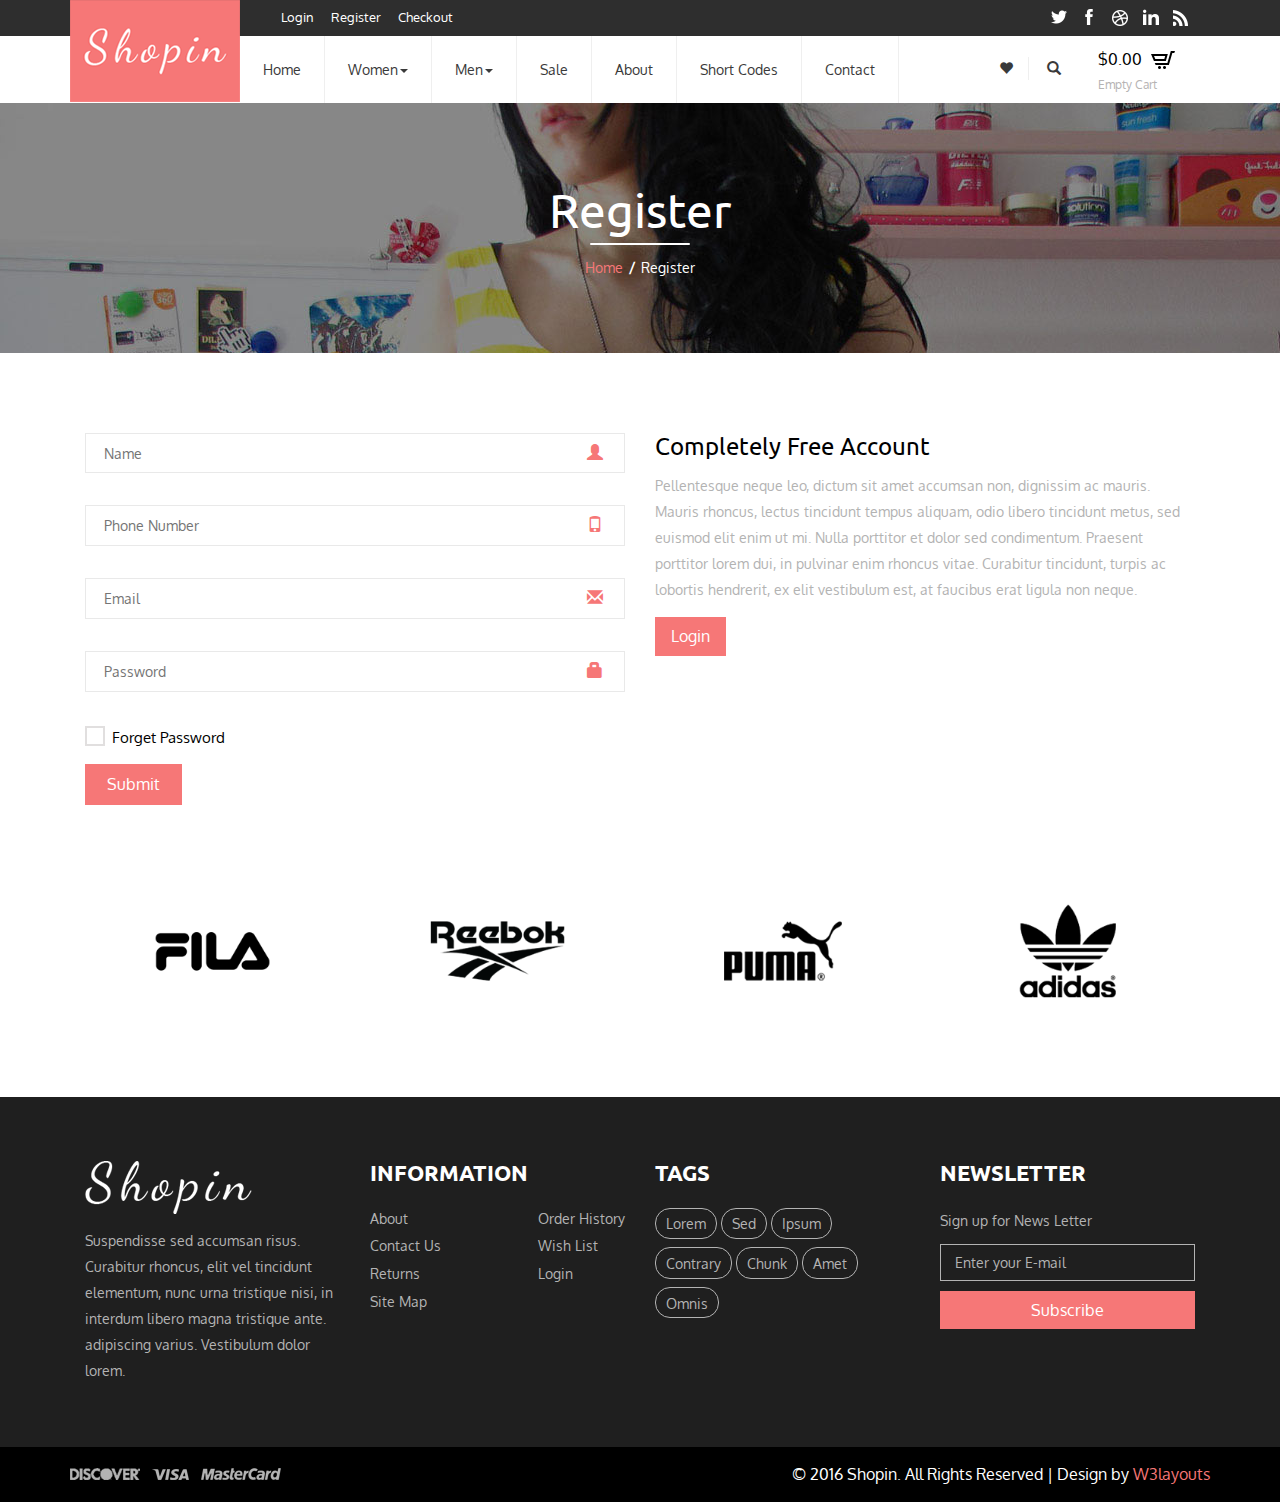
<file: register.html>
<!--A Design by W3layouts 
Author: W3layout
Author URL: http://w3layouts.com
License: Creative Commons Attribution 3.0 Unported
License URL: http://creativecommons.org/licenses/by/3.0/
-->
<!DOCTYPE html>
<html>
<head>
<title>Shopin A Ecommerce Category Flat Bootstrap Responsive Website Template | Register :: w3layouts</title>
<link href="css/bootstrap.css" rel="stylesheet" type="text/css" media="all" />
<!-- Custom Theme files -->
<!--theme-style-->
<link href="css/style.css" rel="stylesheet" type="text/css" media="all" />	
<!--//theme-style-->
<meta name="viewport" content="width=device-width, initial-scale=1">
<meta http-equiv="Content-Type" content="text/html; charset=utf-8" />
<meta name="keywords" content="Shopin Responsive web template, Bootstrap Web Templates, Flat Web Templates, AndroId Compatible web template, 
Smartphone Compatible web template, free webdesigns for Nokia, Samsung, LG, SonyEricsson, Motorola web design" />
<script type="application/x-javascript"> addEventListener("load", function() { setTimeout(hideURLbar, 0); }, false); function hideURLbar(){ window.scrollTo(0,1); } </script>
<!--theme-style-->
<link href="css/style4.css" rel="stylesheet" type="text/css" media="all" />	
<!--//theme-style-->
<script src="js/jquery.min.js"></script>
<!--- start-rate---->
<script src="js/jstarbox.js"></script>
	<link rel="stylesheet" href="css/jstarbox.css" type="text/css" media="screen" charset="utf-8" />
		<script type="text/javascript">
			jQuery(function() {
			jQuery('.starbox').each(function() {
				var starbox = jQuery(this);
					starbox.starbox({
					average: starbox.attr('data-start-value'),
					changeable: starbox.hasClass('unchangeable') ? false : starbox.hasClass('clickonce') ? 'once' : true,
					ghosting: starbox.hasClass('ghosting'),
					autoUpdateAverage: starbox.hasClass('autoupdate'),
					buttons: starbox.hasClass('smooth') ? false : starbox.attr('data-button-count') || 5,
					stars: starbox.attr('data-star-count') || 5
					}).bind('starbox-value-changed', function(event, value) {
					if(starbox.hasClass('random')) {
					var val = Math.random();
					starbox.next().text(' '+val);
					return val;
					} 
				})
			});
		});
		</script>
<!---//End-rate---->
</head>
<body>
<!--header-->
<div class="header">
<div class="container">
		<div class="head">
			<div class=" logo">
				<a href="index.html"><img src="images/logo.png" alt=""></a>	
			</div>
		</div>
	</div>
	<div class="header-top">
		<div class="container">
		<div class="col-sm-5 col-md-offset-2  header-login">
					<ul >
						<li><a href="login.html">Login</a></li>
						<li><a href="register.html">Register</a></li>
						<li><a href="checkout.html">Checkout</a></li>
					</ul>
				</div>
				
			<div class="col-sm-5 header-social">		
					<ul >
						<li><a href="#"><i></i></a></li>
						<li><a href="#"><i class="ic1"></i></a></li>
						<li><a href="#"><i class="ic2"></i></a></li>
						<li><a href="#"><i class="ic3"></i></a></li>
						<li><a href="#"><i class="ic4"></i></a></li>
					</ul>
					
			</div>
				<div class="clearfix"> </div>
		</div>
		</div>
		
		<div class="container">
		
			<div class="head-top">
			
		 <div class="col-sm-8 col-md-offset-2 h_menu4">
				<nav class="navbar nav_bottom" role="navigation">
 
 <!-- Brand and toggle get grouped for better mobile display -->
  <div class="navbar-header nav_2">
      <button type="button" class="navbar-toggle collapsed navbar-toggle1" data-toggle="collapse" data-target="#bs-megadropdown-tabs">
        <span class="sr-only">Toggle navigation</span>
        <span class="icon-bar"></span>
        <span class="icon-bar"></span>
        <span class="icon-bar"></span>
      </button>
     
   </div> 
   <!-- Collect the nav links, forms, and other content for toggling -->
    <div class="collapse navbar-collapse" id="bs-megadropdown-tabs">
        <ul class="nav navbar-nav nav_1">
            <li><a class="color" href="index.html">Home</a></li>
            
    	<li class="dropdown mega-dropdown active">
			    <a class="color1" href="#" class="dropdown-toggle" data-toggle="dropdown">Women<span class="caret"></span></a>				
				<div class="dropdown-menu">
                    <div class="menu-top">
						<div class="col1">
							<div class="h_nav">
								<h4>Submenu1</h4>
									<ul>
										<li><a href="product.html">Accessories</a></li>
										<li><a href="product.html">Bags</a></li>
										<li><a href="product.html">Caps & Hats</a></li>
										<li><a href="product.html">Hoodies & Sweatshirts</a></li>
										
									</ul>	
							</div>							
						</div>
						<div class="col1">
							<div class="h_nav">
								<h4>Submenu2</h4>
								<ul>
										<li><a href="product.html">Jackets & Coats</a></li>
										<li><a href="product.html">Jeans</a></li>
										<li><a href="product.html">Jewellery</a></li>
										<li><a href="product.html">Jumpers & Cardigans</a></li>
										<li><a href="product.html">Leather Jackets</a></li>
										<li><a href="product.html">Long Sleeve T-Shirts</a></li>
									</ul>	
							</div>							
						</div>
						<div class="col1">
							<div class="h_nav">
								<h4>Submenu3</h4>
									<ul>
										<li><a href="product.html">Shirts</a></li>
										<li><a href="product.html">Shoes, Boots & Trainers</a></li>
										<li><a href="product.html">Sunglasses</a></li>
										<li><a href="product.html">Sweatpants</a></li>
										<li><a href="product.html">Swimwear</a></li>
										<li><a href="product.html">Trousers & Chinos</a></li>
										
									</ul>	
								
							</div>							
						</div>
						<div class="col1">
							<div class="h_nav">
								<h4>Submenu4</h4>
								<ul>
									<li><a href="product.html">T-Shirts</a></li>
									<li><a href="product.html">Underwear & Socks</a></li>
									<li><a href="product.html">Vests</a></li>
									<li><a href="product.html">Jackets & Coats</a></li>
									<li><a href="product.html">Jeans</a></li>
									<li><a href="product.html">Jewellery</a></li>
								</ul>	
							</div>							
						</div>
						<div class="col1 col5">
						<img src="images/me.png" class="img-responsive" alt="">
						</div>
						<div class="clearfix"></div>
					</div>                  
				</div>				
			</li>
			<li class="dropdown mega-dropdown active">
			    <a class="color2" href="#" class="dropdown-toggle" data-toggle="dropdown">Men<span class="caret"></span></a>				
				<div class="dropdown-menu mega-dropdown-menu">
                    <div class="menu-top">
						<div class="col1">
							<div class="h_nav">
								<h4>Submenu1</h4>
									<ul>
										<li><a href="product.html">Accessories</a></li>
										<li><a href="product.html">Bags</a></li>
										<li><a href="product.html">Caps & Hats</a></li>
										<li><a href="product.html">Hoodies & Sweatshirts</a></li>
										
									</ul>	
							</div>							
						</div>
						<div class="col1">
							<div class="h_nav">
								<h4>Submenu2</h4>
								<ul>
										<li><a href="product.html">Jackets & Coats</a></li>
										<li><a href="product.html">Jeans</a></li>
										<li><a href="product.html">Jewellery</a></li>
										<li><a href="product.html">Jumpers & Cardigans</a></li>
										<li><a href="product.html">Leather Jackets</a></li>
										<li><a href="product.html">Long Sleeve T-Shirts</a></li>
									</ul>	
							</div>							
						</div>
						<div class="col1">
							<div class="h_nav">
								<h4>Submenu3</h4>
								
<ul>
										<li><a href="product.html">Shirts</a></li>
										<li><a href="product.html">Shoes, Boots & Trainers</a></li>
										<li><a href="product.html">Sunglasses</a></li>
										<li><a href="product.html">Sweatpants</a></li>
										<li><a href="product.html">Swimwear</a></li>
										<li><a href="product.html">Trousers & Chinos</a></li>
										
									</ul>	
								
							</div>							
						</div>
						<div class="col1">
							<div class="h_nav">
								<h4>Submenu4</h4>
								<ul>
									<li><a href="product.html">T-Shirts</a></li>
									<li><a href="product.html">Underwear & Socks</a></li>
									<li><a href="product.html">Vests</a></li>
									<li><a href="product.html">Jackets & Coats</a></li>
									<li><a href="product.html">Jeans</a></li>
									<li><a href="product.html">Jewellery</a></li>
								</ul>	
							</div>							
						</div>
						<div class="col1 col5">
						<img src="images/me1.png" class="img-responsive" alt="">
						</div>
						<div class="clearfix"></div>
					</div>                  
				</div>				
			</li>
			<li><a class="color3" href="product.html">Sale</a></li>
			<li><a class="color4" href="404.html">About</a></li>
            <li><a class="color5" href="typo.html">Short Codes</a></li>
            <li ><a class="color6" href="contact.html">Contact</a></li>
        </ul>
     </div><!-- /.navbar-collapse -->

</nav>
			</div>
			<div class="col-sm-2 search-right">
				<ul class="heart">
				<li>
				<a href="wishlist.html" >
				<span class="glyphicon glyphicon-heart" aria-hidden="true"></span>
				</a></li>
				<li><a class="play-icon popup-with-zoom-anim" href="#small-dialog"><i class="glyphicon glyphicon-search"> </i></a></li>
					</ul>
					<div class="cart box_1">
						<a href="checkout.html">
						<h3> <div class="total">
							<span class="simpleCart_total"></span></div>
							<img src="images/cart.png" alt=""/></h3>
						</a>
						<p><a href="javascript:;" class="simpleCart_empty">Empty Cart</a></p>

					</div>
					<div class="clearfix"> </div>
					
						<!----->

						<!---pop-up-box---->					  
			<link href="css/popuo-box.css" rel="stylesheet" type="text/css" media="all"/>
			<script src="js/jquery.magnific-popup.js" type="text/javascript"></script>
			<!---//pop-up-box---->
			<div id="small-dialog" class="mfp-hide">
				<div class="login-search">
					<div class="login">
						<input type="submit" value="">
						<input type="text" value="Search.." onfocus="this.value = '';" onblur="if (this.value == '') {this.value = 'Search..';}">		
					</div>
					<p>Shopin</p>
				</div>				
			</div>
		 <script>
			$(document).ready(function() {
			$('.popup-with-zoom-anim').magnificPopup({
			type: 'inline',
			fixedContentPos: false,
			fixedBgPos: true,
			overflowY: 'auto',
			closeBtnInside: true,
			preloader: false,
			midClick: true,
			removalDelay: 300,
			mainClass: 'my-mfp-zoom-in'
			});
																						
			});
		</script>		
						<!----->
			</div>
			<div class="clearfix"></div>
		</div>	
	</div>	
</div>
<!--banner-->
<div class="banner-top">
	<div class="container">
		<h1>Register</h1>
		<em></em>
		<h2><a href="index.html">Home</a><label>/</label>Register</a></h2>
	</div>
</div>
<!--login-->
<div class="container">
		<div class="login">
			<form>
			<div class="col-md-6 login-do">
			<div class="login-mail">
					<input type="text" placeholder="Name" required="">
					<i  class="glyphicon glyphicon-user"></i>
				</div>
				<div class="login-mail">
					<input type="text" placeholder="Phone Number" required="">
					<i  class="glyphicon glyphicon-phone"></i>
				</div>
				<div class="login-mail">
					<input type="text" placeholder="Email" required="">
					<i  class="glyphicon glyphicon-envelope"></i>
				</div>
				<div class="login-mail">
					<input type="password" placeholder="Password" required="">
					<i class="glyphicon glyphicon-lock"></i>
				</div>
				   <a class="news-letter " href="#">
						 <label class="checkbox1"><input type="checkbox" name="checkbox" ><i> </i>Forget Password</label>
					   </a>
				<label class="hvr-skew-backward">
					<input type="submit" value="Submit">
				</label>
			
			</div>
			<div class="col-md-6 login-right">
				 <h3>Completely Free Account</h3>
				 
				 <p>Pellentesque neque leo, dictum sit amet accumsan non, dignissim ac mauris. Mauris rhoncus, lectus tincidunt tempus aliquam, odio 
				 libero tincidunt metus, sed euismod elit enim ut mi. Nulla porttitor et dolor sed condimentum. Praesent porttitor lorem dui, in pulvinar enim rhoncus vitae. Curabitur tincidunt, turpis ac lobortis hendrerit, ex elit vestibulum est, at faucibus erat ligula non neque.</p>
				<a href="login.html" class="hvr-skew-backward">Login</a>

			</div>
			
			<div class="clearfix"> </div>
			</form>
		</div>

</div>

<!--//login-->

		<!--brand-->
		<div class="container">
			<div class="brand">
				<div class="col-md-3 brand-grid">
					<img src="images/ic.png" class="img-responsive" alt="">
				</div>
				<div class="col-md-3 brand-grid">
					<img src="images/ic1.png" class="img-responsive" alt="">
				</div>
				<div class="col-md-3 brand-grid">
					<img src="images/ic2.png" class="img-responsive" alt="">
				</div>
				<div class="col-md-3 brand-grid">
					<img src="images/ic3.png" class="img-responsive" alt="">
				</div>
				<div class="clearfix"></div>
			</div>
			</div>
			<!--//brand-->
			</div>
			
		</div>
	<!--//content-->
		<!--//footer-->
	<div class="footer">
	<div class="footer-middle">
				<div class="container">
					<div class="col-md-3 footer-middle-in">
						<a href="index.html"><img src="images/log.png" alt=""></a>
						<p>Suspendisse sed accumsan risus. Curabitur rhoncus, elit vel tincidunt elementum, nunc urna tristique nisi, in interdum libero magna tristique ante. adipiscing varius. Vestibulum dolor lorem.</p>
					</div>
					
					<div class="col-md-3 footer-middle-in">
						<h6>Information</h6>
						<ul class=" in">
							<li><a href="404.html">About</a></li>
							<li><a href="contact.html">Contact Us</a></li>
							<li><a href="#">Returns</a></li>
							<li><a href="contact.html">Site Map</a></li>
						</ul>
						<ul class="in in1">
							<li><a href="#">Order History</a></li>
							<li><a href="wishlist.html">Wish List</a></li>
							<li><a href="login.html">Login</a></li>
						</ul>
						<div class="clearfix"></div>
					</div>
					<div class="col-md-3 footer-middle-in">
						<h6>Tags</h6>
						<ul class="tag-in">
							<li><a href="#">Lorem</a></li>
							<li><a href="#">Sed</a></li>
							<li><a href="#">Ipsum</a></li>
							<li><a href="#">Contrary</a></li>
							<li><a href="#">Chunk</a></li>
							<li><a href="#">Amet</a></li>
							<li><a href="#">Omnis</a></li>
						</ul>
					</div>
					<div class="col-md-3 footer-middle-in">
						<h6>Newsletter</h6>
						<span>Sign up for News Letter</span>
							<form>
								<input type="text" value="Enter your E-mail" onfocus="this.value='';" onblur="if (this.value == '') {this.value ='Enter your E-mail';}">
								<input type="submit" value="Subscribe">	
							</form>
					</div>
					<div class="clearfix"> </div>
				</div>
			</div>
			<div class="footer-bottom">
				<div class="container">
					<ul class="footer-bottom-top">
						<li><a href="#"><img src="images/f1.png" class="img-responsive" alt=""></a></li>
						<li><a href="#"><img src="images/f2.png" class="img-responsive" alt=""></a></li>
						<li><a href="#"><img src="images/f3.png" class="img-responsive" alt=""></a></li>
					</ul>
					<p class="footer-class">&copy; 2016 Shopin. All Rights Reserved | Design by  <a href="http://w3layouts.com/" target="_blank">W3layouts</a> </p>
					<div class="clearfix"> </div>
				</div>
			</div>
		</div>
		<!--//footer-->
	<!-- jQuery (necessary for Bootstrap's JavaScript plugins) -->

	<script src="js/simpleCart.min.js"> </script>
<!-- slide -->
<script src="js/bootstrap.min.js"></script>
 
</body>
</html>
</file>
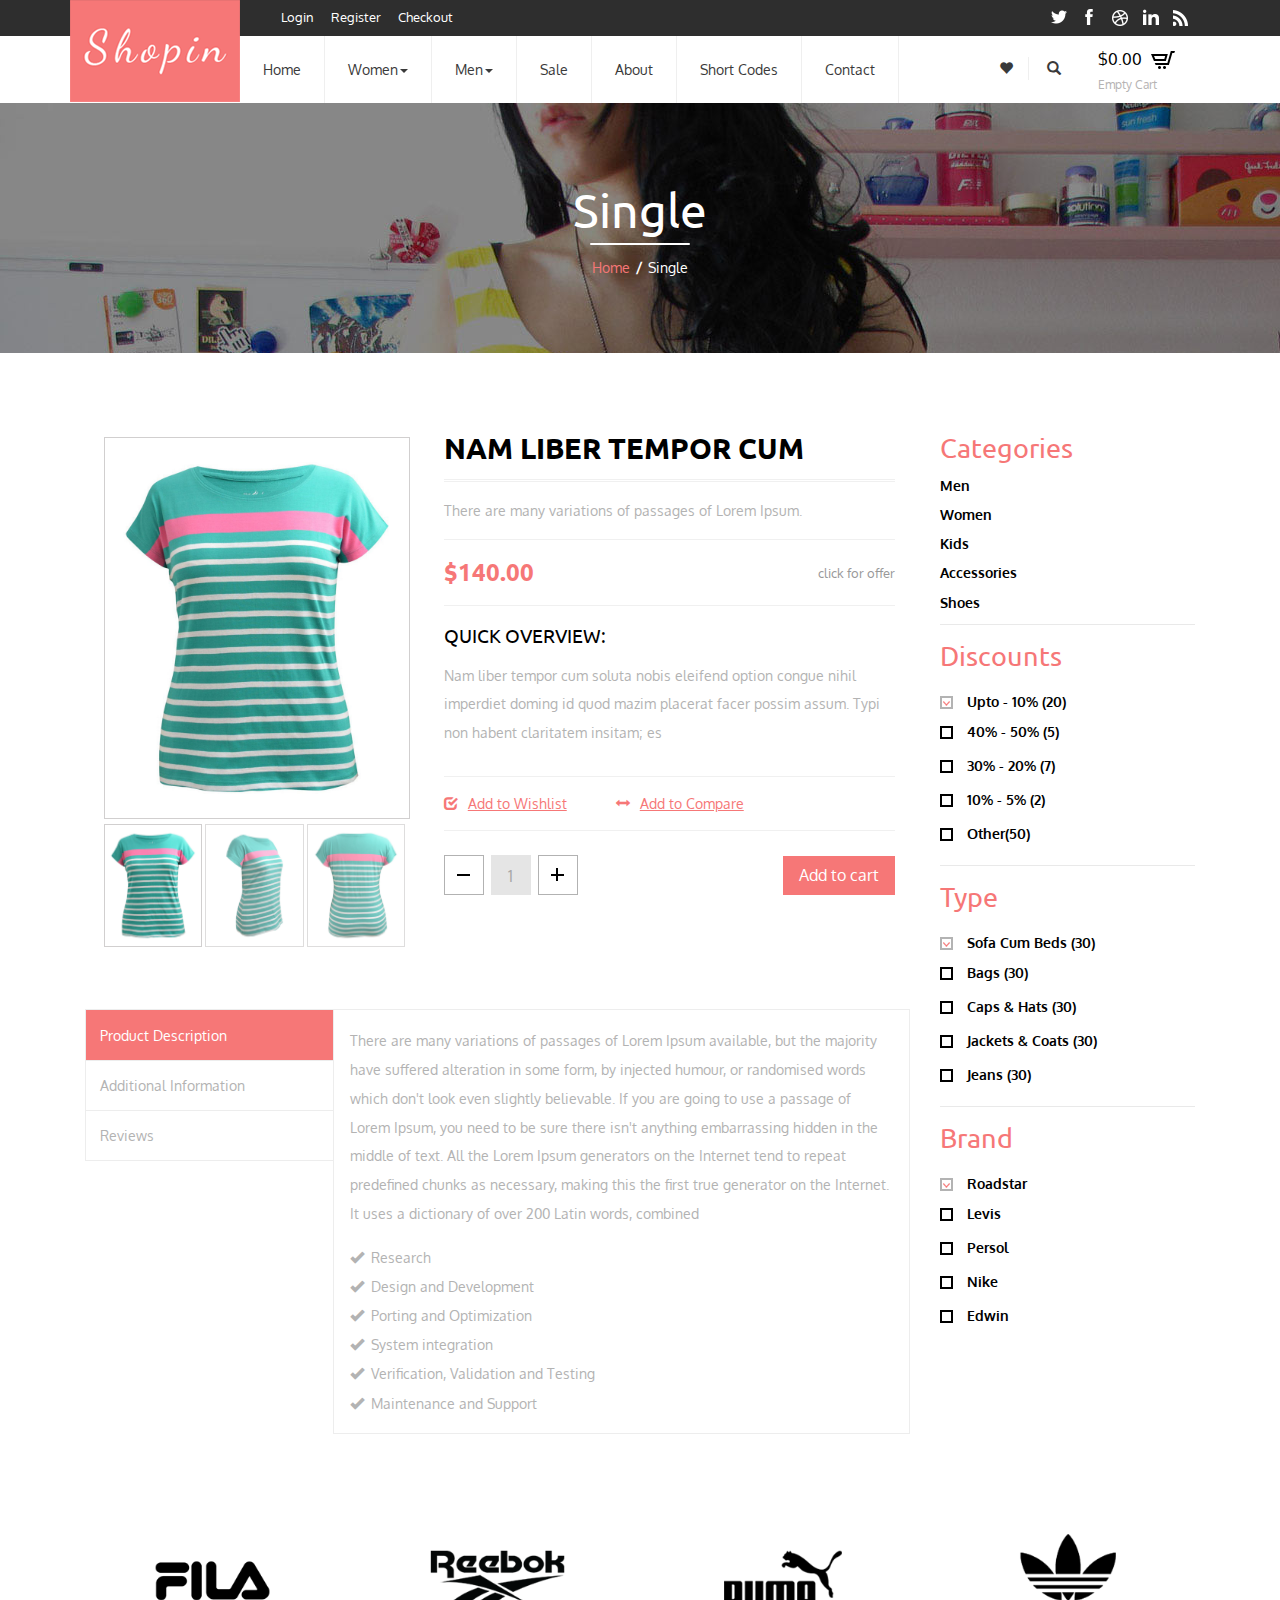
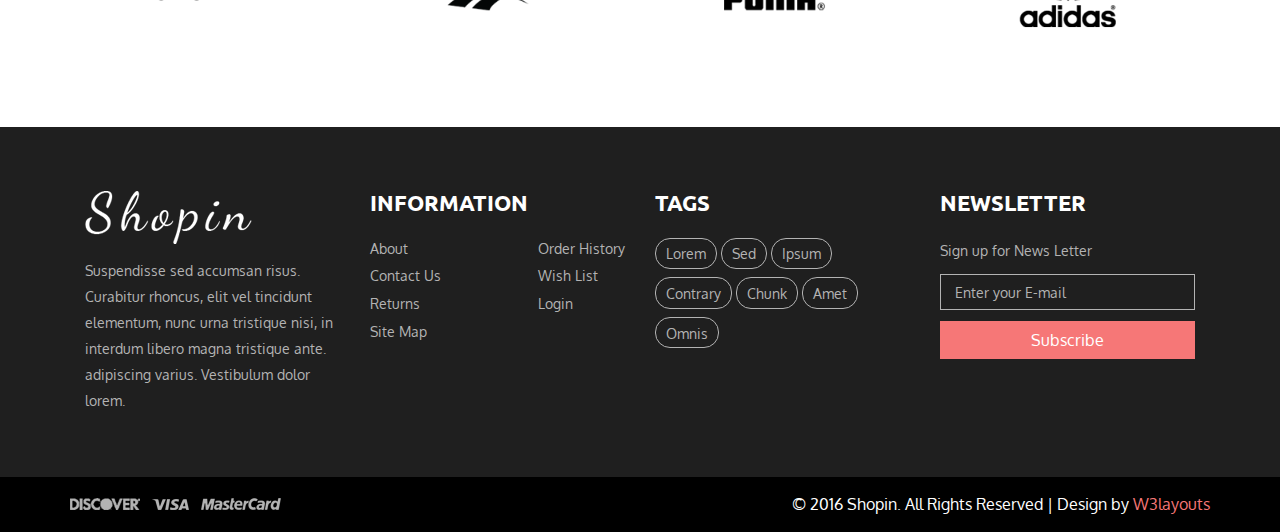
<file: single.html>
<!--A Design by W3layouts 
Author: W3layout
Author URL: http://w3layouts.com
License: Creative Commons Attribution 3.0 Unported
License URL: http://creativecommons.org/licenses/by/3.0/
-->
<!DOCTYPE html>
<html>
<head>
<title>Shopin A Ecommerce Category Flat Bootstrap Responsive Website Template | Single :: w3layouts</title>
<link href="css/bootstrap.css" rel="stylesheet" type="text/css" media="all" />
<!-- Custom Theme files -->
<!--theme-style-->
<link href="css/style.css" rel="stylesheet" type="text/css" media="all" />	
<!--//theme-style-->
<meta name="viewport" content="width=device-width, initial-scale=1">
<meta http-equiv="Content-Type" content="text/html; charset=utf-8" />
<meta name="keywords" content="Shopin Responsive web template, Bootstrap Web Templates, Flat Web Templates, AndroId Compatible web template, 
Smartphone Compatible web template, free webdesigns for Nokia, Samsung, LG, SonyEricsson, Motorola web design" />
<script type="application/x-javascript"> addEventListener("load", function() { setTimeout(hideURLbar, 0); }, false); function hideURLbar(){ window.scrollTo(0,1); } </script>
<!--theme-style-->
<link href="css/style4.css" rel="stylesheet" type="text/css" media="all" />	
<!--//theme-style-->
<script src="js/jquery.min.js"></script>
<!--- start-rate---->
<script src="js/jstarbox.js"></script>
	<link rel="stylesheet" href="css/jstarbox.css" type="text/css" media="screen" charset="utf-8" />
		<script type="text/javascript">
			jQuery(function() {
			jQuery('.starbox').each(function() {
				var starbox = jQuery(this);
					starbox.starbox({
					average: starbox.attr('data-start-value'),
					changeable: starbox.hasClass('unchangeable') ? false : starbox.hasClass('clickonce') ? 'once' : true,
					ghosting: starbox.hasClass('ghosting'),
					autoUpdateAverage: starbox.hasClass('autoupdate'),
					buttons: starbox.hasClass('smooth') ? false : starbox.attr('data-button-count') || 5,
					stars: starbox.attr('data-star-count') || 5
					}).bind('starbox-value-changed', function(event, value) {
					if(starbox.hasClass('random')) {
					var val = Math.random();
					starbox.next().text(' '+val);
					return val;
					} 
				})
			});
		});
		</script>
<!---//End-rate---->
<link href="css/form.css" rel="stylesheet" type="text/css" media="all" />
</head>
<body>
<!--header-->
<div class="header">
<div class="container">
		<div class="head">
			<div class=" logo">
				<a href="index.html"><img src="images/logo.png" alt=""></a>	
			</div>
		</div>
	</div>
	<div class="header-top">
		<div class="container">
		<div class="col-sm-5 col-md-offset-2  header-login">
					<ul >
						<li><a href="login.html">Login</a></li>
						<li><a href="register.html">Register</a></li>
						<li><a href="checkout.html">Checkout</a></li>
					</ul>
				</div>
				
			<div class="col-sm-5 header-social">		
					<ul >
						<li><a href="#"><i></i></a></li>
						<li><a href="#"><i class="ic1"></i></a></li>
						<li><a href="#"><i class="ic2"></i></a></li>
						<li><a href="#"><i class="ic3"></i></a></li>
						<li><a href="#"><i class="ic4"></i></a></li>
					</ul>
					
			</div>
				<div class="clearfix"> </div>
		</div>
		</div>
		
		<div class="container">
		
			<div class="head-top">
			
		 <div class="col-sm-8 col-md-offset-2 h_menu4">
				<nav class="navbar nav_bottom" role="navigation">
 
 <!-- Brand and toggle get grouped for better mobile display -->
  <div class="navbar-header nav_2">
      <button type="button" class="navbar-toggle collapsed navbar-toggle1" data-toggle="collapse" data-target="#bs-megadropdown-tabs">
        <span class="sr-only">Toggle navigation</span>
        <span class="icon-bar"></span>
        <span class="icon-bar"></span>
        <span class="icon-bar"></span>
      </button>
     
   </div> 
   <!-- Collect the nav links, forms, and other content for toggling -->
    <div class="collapse navbar-collapse" id="bs-megadropdown-tabs">
        <ul class="nav navbar-nav nav_1">
            <li><a class="color" href="index.html">Home</a></li>
          <li class="dropdown mega-dropdown active">
			    <a class="color1" href="#" class="dropdown-toggle" data-toggle="dropdown">Women<span class="caret"></span></a>				
				<div class="dropdown-menu ">
                    <div class="menu-top">
						<div class="col1">
							<div class="h_nav">
								<h4>Submenu1</h4>
									<ul>
										<li><a href="product.html">Accessories</a></li>
										<li><a href="product.html">Bags</a></li>
										<li><a href="product.html">Caps & Hats</a></li>
										<li><a href="product.html">Hoodies & Sweatshirts</a></li>
										
									</ul>	
							</div>							
						</div>
						<div class="col1">
							<div class="h_nav">
								<h4>Submenu2</h4>
								<ul>
										<li><a href="product.html">Jackets & Coats</a></li>
										<li><a href="product.html">Jeans</a></li>
										<li><a href="product.html">Jewellery</a></li>
										<li><a href="product.html">Jumpers & Cardigans</a></li>
										<li><a href="product.html">Leather Jackets</a></li>
										<li><a href="product.html">Long Sleeve T-Shirts</a></li>
									</ul>	
							</div>							
						</div>
						<div class="col1">
							<div class="h_nav">
								<h4>Submenu3</h4>
									<ul>
										<li><a href="product.html">Shirts</a></li>
										<li><a href="product.html">Shoes, Boots & Trainers</a></li>
										<li><a href="product.html">Sunglasses</a></li>
										<li><a href="product.html">Sweatpants</a></li>
										<li><a href="product.html">Swimwear</a></li>
										<li><a href="product.html">Trousers & Chinos</a></li>
										
									</ul>	
								
							</div>							
						</div>
						<div class="col1">
							<div class="h_nav">
								<h4>Submenu4</h4>
								<ul>
									<li><a href="product.html">T-Shirts</a></li>
									<li><a href="product.html">Underwear & Socks</a></li>
									<li><a href="product.html">Vests</a></li>
									<li><a href="product.html">Jackets & Coats</a></li>
									<li><a href="product.html">Jeans</a></li>
									<li><a href="product.html">Jewellery</a></li>
								</ul>	
							</div>							
						</div>
						<div class="col1 col5">
						<img src="images/me.png" class="img-responsive" alt="">
						</div>
						<div class="clearfix"></div>
					</div>                  
				</div>				
			</li>
			<li class="dropdown mega-dropdown active">
			    <a class="color2" href="#" class="dropdown-toggle" data-toggle="dropdown">Men<span class="caret"></span></a>				
				<div class="dropdown-menu mega-dropdown-menu">
                    <div class="menu-top">
						<div class="col1">
							<div class="h_nav">
								<h4>Submenu1</h4>
									<ul>
										<li><a href="product.html">Accessories</a></li>
										<li><a href="product.html">Bags</a></li>
										<li><a href="product.html">Caps & Hats</a></li>
										<li><a href="product.html">Hoodies & Sweatshirts</a></li>
										
									</ul>	
							</div>							
						</div>
						<div class="col1">
							<div class="h_nav">
								<h4>Submenu2</h4>
								<ul>
										<li><a href="product.html">Jackets & Coats</a></li>
										<li><a href="product.html">Jeans</a></li>
										<li><a href="product.html">Jewellery</a></li>
										<li><a href="product.html">Jumpers & Cardigans</a></li>
										<li><a href="product.html">Leather Jackets</a></li>
										<li><a href="product.html">Long Sleeve T-Shirts</a></li>
									</ul>	
							</div>							
						</div>
						<div class="col1">
							<div class="h_nav">
								<h4>Submenu3</h4>
								
<ul>
										<li><a href="product.html">Shirts</a></li>
										<li><a href="product.html">Shoes, Boots & Trainers</a></li>
										<li><a href="product.html">Sunglasses</a></li>
										<li><a href="product.html">Sweatpants</a></li>
										<li><a href="product.html">Swimwear</a></li>
										<li><a href="product.html">Trousers & Chinos</a></li>
										
									</ul>	
								
							</div>							
						</div>
						<div class="col1">
							<div class="h_nav">
								<h4>Submenu4</h4>
								<ul>
									<li><a href="product.html">T-Shirts</a></li>
									<li><a href="product.html">Underwear & Socks</a></li>
									<li><a href="product.html">Vests</a></li>
									<li><a href="product.html">Jackets & Coats</a></li>
									<li><a href="product.html">Jeans</a></li>
									<li><a href="product.html">Jewellery</a></li>
								</ul>	
							</div>							
						</div>
						<div class="col1 col5">
						<img src="images/me1.png" class="img-responsive" alt="">
						</div>
						<div class="clearfix"></div>
					</div>                  
				</div>				
			</li>
			<li><a class="color3" href="product.html">Sale</a></li>
			<li><a class="color4" href="404.html">About</a></li>
            <li><a class="color5" href="typo.html">Short Codes</a></li>
            <li ><a class="color6" href="contact.html">Contact</a></li>
        </ul>
     </div><!-- /.navbar-collapse -->

</nav>
			</div>
			<div class="col-sm-2 search-right">
				<ul class="heart">
				<li>
				<a href="wishlist.html" >
				<span class="glyphicon glyphicon-heart" aria-hidden="true"></span>
				</a></li>
				<li><a class="play-icon popup-with-zoom-anim" href="#small-dialog"><i class="glyphicon glyphicon-search"> </i></a></li>
					</ul>
					<div class="cart box_1">
						<a href="checkout.html">
						<h3> <div class="total">
							<span class="simpleCart_total"></span></div>
							<img src="images/cart.png" alt=""/></h3>
						</a>
						<p><a href="javascript:;" class="simpleCart_empty">Empty Cart</a></p>

					</div>
					<div class="clearfix"> </div>
					
						<!----->

						<!---pop-up-box---->					  
			<link href="css/popuo-box.css" rel="stylesheet" type="text/css" media="all"/>
			<script src="js/jquery.magnific-popup.js" type="text/javascript"></script>
			<!---//pop-up-box---->
			<div id="small-dialog" class="mfp-hide">
				<div class="search-top">
					<div class="login-search">
						<input type="submit" value="">
						<input type="text" value="Search.." onfocus="this.value = '';" onblur="if (this.value == '') {this.value = 'Search..';}">		
					</div>
					<p>Shopin</p>
				</div>				
			</div>
		 <script>
			$(document).ready(function() {
			$('.popup-with-zoom-anim').magnificPopup({
			type: 'inline',
			fixedContentPos: false,
			fixedBgPos: true,
			overflowY: 'auto',
			closeBtnInside: true,
			preloader: false,
			midClick: true,
			removalDelay: 300,
			mainClass: 'my-mfp-zoom-in'
			});
																						
			});
		</script>		
						<!----->
			</div>
			<div class="clearfix"></div>
		</div>	
	</div>	
</div>
<!--banner-->
<div class="banner-top">
	<div class="container">
		<h1>Single</h1>
		<em></em>
		<h2><a href="index.html">Home</a><label>/</label>Single</a></h2>
	</div>
</div>
<div class="single">

<div class="container">
<div class="col-md-9">
	<div class="col-md-5 grid">		
		<div class="flexslider">
			  <ul class="slides">
			    <li data-thumb="images/si.jpg">
			        <div class="thumb-image"> <img src="images/si.jpg" data-imagezoom="true" class="img-responsive"> </div>
			    </li>
			    <li data-thumb="images/si1.jpg">
			         <div class="thumb-image"> <img src="images/si1.jpg" data-imagezoom="true" class="img-responsive"> </div>
			    </li>
			    <li data-thumb="images/si2.jpg">
			       <div class="thumb-image"> <img src="images/si2.jpg" data-imagezoom="true" class="img-responsive"> </div>
			    </li> 
			  </ul>
		</div>
	</div>	
<div class="col-md-7 single-top-in">
						<div class="span_2_of_a1 simpleCart_shelfItem">
				<h3>Nam liber tempor cum</h3>
				<p class="in-para"> There are many variations of passages of Lorem Ipsum.</p>
			    <div class="price_single">
				  <span class="reducedfrom item_price">$140.00</span>
				 <a href="#">click for offer</a>
				 <div class="clearfix"></div>
				</div>
				<h4 class="quick">Quick Overview:</h4>
				<p class="quick_desc"> Nam liber tempor cum soluta nobis eleifend option congue nihil imperdiet doming id quod mazim placerat facer possim assum. Typi non habent claritatem insitam; es</p>
			    <div class="wish-list">
				 	<ul>
				 		<li class="wish"><a href="#"><span class="glyphicon glyphicon-check" aria-hidden="true"></span>Add to Wishlist</a></li>
				 	    <li class="compare"><a href="#"><span class="glyphicon glyphicon-resize-horizontal" aria-hidden="true"></span>Add to Compare</a></li>
				 	</ul>
				 </div>
				 <div class="quantity"> 
								<div class="quantity-select">                           
									<div class="entry value-minus">&nbsp;</div>
									<div class="entry value"><span>1</span></div>
									<div class="entry value-plus active">&nbsp;</div>
								</div>
							</div>
							<!--quantity-->
	<script>
    $('.value-plus').on('click', function(){
    	var divUpd = $(this).parent().find('.value'), newVal = parseInt(divUpd.text(), 10)+1;
    	divUpd.text(newVal);
    });

    $('.value-minus').on('click', function(){
    	var divUpd = $(this).parent().find('.value'), newVal = parseInt(divUpd.text(), 10)-1;
    	if(newVal>=1) divUpd.text(newVal);
    });
	</script>
	<!--quantity-->
				 
			    <a href="#" class="add-to item_add hvr-skew-backward">Add to cart</a>
			<div class="clearfix"> </div>
			</div>
		
					</div>
			<div class="clearfix"> </div>
			<!---->
			<div class="tab-head">
			 <nav class="nav-sidebar">
		<ul class="nav tabs">
          <li class="active"><a href="#tab1" data-toggle="tab">Product Description</a></li>
          <li class=""><a href="#tab2" data-toggle="tab">Additional Information</a></li> 
          <li class=""><a href="#tab3" data-toggle="tab">Reviews</a></li>  
		</ul>
	</nav>
	<div class="tab-content one">
<div class="tab-pane active text-style" id="tab1">
 <div class="facts">
									  <p > There are many variations of passages of Lorem Ipsum available, but the majority have suffered alteration in some form, by injected humour, or randomised words which don't look even slightly believable. If you are going to use a passage of Lorem Ipsum, you need to be sure there isn't anything embarrassing hidden in the middle of text. All the Lorem Ipsum generators on the Internet tend to repeat predefined chunks as necessary, making this the first true generator on the Internet. It uses a dictionary of over 200 Latin words, combined </p>
										<ul>
											<li><span class="glyphicon glyphicon-ok" aria-hidden="true"></span>Research</li>
											<li><span class="glyphicon glyphicon-ok" aria-hidden="true"></span>Design and Development</li>
											<li><span class="glyphicon glyphicon-ok" aria-hidden="true"></span>Porting and Optimization</li>
											<li><span class="glyphicon glyphicon-ok" aria-hidden="true"></span>System integration</li>
											<li><span class="glyphicon glyphicon-ok" aria-hidden="true"></span>Verification, Validation and Testing</li>
											<li><span class="glyphicon glyphicon-ok" aria-hidden="true"></span>Maintenance and Support</li>
										</ul>         
							        </div>

</div>
<div class="tab-pane text-style" id="tab2">
	
									<div class="facts">									
										<p > Contrary to popular belief, Lorem Ipsum is not simply random text. It has roots in a piece of classical Latin literature from 45 BC, making it over 2000 years old. Richard McClintock, a Latin professor at Hampden-Sydney College in Virginia, looked up one of the more obscure Latin words, consectetur, from a Lorem Ipsum passage, and going through the cites of the word in classical literature, discovered the undoubtable source. Lorem Ipsum comes from sections </p>
										<ul >
											<li><span class="glyphicon glyphicon-ok" aria-hidden="true"></span>Multimedia Systems</li>
											<li><span class="glyphicon glyphicon-ok" aria-hidden="true"></span>Digital media adapters</li>
											<li><span class="glyphicon glyphicon-ok" aria-hidden="true"></span>Set top boxes for HDTV and IPTV Player  </li>
										</ul>
							        </div>	

</div>
<div class="tab-pane text-style" id="tab3">

									 <div class="facts">
									  <p > There are many variations of passages of Lorem Ipsum available, but the majority have suffered alteration in some form, by injected humour, or randomised words which don't look even slightly believable. If you are going to use a passage of Lorem Ipsum, you need to be sure there isn't anything embarrassing hidden in the middle of text. All the Lorem Ipsum generators on the Internet tend to repeat predefined chunks as necessary, making this the first true generator on the Internet. It uses a dictionary of over 200 Latin words, combined </p>
										<ul>
											<li><span class="glyphicon glyphicon-ok" aria-hidden="true"></span>Research</li>
											<li><span class="glyphicon glyphicon-ok" aria-hidden="true"></span>Design and Development</li>
											<li><span class="glyphicon glyphicon-ok" aria-hidden="true"></span>Porting and Optimization</li>
											<li><span class="glyphicon glyphicon-ok" aria-hidden="true"></span>System integration</li>
											<li><span class="glyphicon glyphicon-ok" aria-hidden="true"></span>Verification, Validation and Testing</li>
											<li><span class="glyphicon glyphicon-ok" aria-hidden="true"></span>Maintenance and Support</li>
										</ul>     
							     </div>	

 </div>
  
  </div>
  <div class="clearfix"></div>
  </div>
			<!---->	
</div>
<!----->

<div class="col-md-3 product-bottom product-at">
			<!--categories-->
				<div class=" rsidebar span_1_of_left">
						<h4 class="cate">Categories</h4>
							 <ul class="menu-drop">
							<li class="item1"><a href="#">Men </a>
								<ul class="cute">
									<li class="subitem1"><a href="product.html">Cute Kittens </a></li>
									<li class="subitem2"><a href="product.html">Strange Stuff </a></li>
									<li class="subitem3"><a href="product.html">Automatic Fails </a></li>
								</ul>
							</li>
							<li class="item2"><a href="#">Women </a>
								<ul class="cute">
									<li class="subitem1"><a href="product.html">Cute Kittens </a></li>
									<li class="subitem2"><a href="product.html">Strange Stuff </a></li>
									<li class="subitem3"><a href="product.html">Automatic Fails </a></li>
								</ul>
							</li>
							<li class="item3"><a href="#">Kids</a>
								<ul class="cute">
									<li class="subitem1"><a href="product.html">Cute Kittens </a></li>
									<li class="subitem2"><a href="product.html">Strange Stuff </a></li>
									<li class="subitem3"><a href="product.html">Automatic Fails</a></li>
								</ul>
							</li>
							<li class="item4"><a href="#">Accessories</a>
								<ul class="cute">
									<li class="subitem1"><a href="product.html">Cute Kittens </a></li>
									<li class="subitem2"><a href="product.html">Strange Stuff </a></li>
									<li class="subitem3"><a href="product.html">Automatic Fails</a></li>
								</ul>
							</li>
									
							<li class="item4"><a href="#">Shoes</a>
								<ul class="cute">
									<li class="subitem1"><a href="product.html">Cute Kittens </a></li>
									<li class="subitem2"><a href="product.html">Strange Stuff </a></li>
									<li class="subitem3"><a href="product.html">Automatic Fails </a></li>
								</ul>
							</li>
						</ul>
					</div>
				<!--initiate accordion-->
						<script type="text/javascript">
							$(function() {
							    var menu_ul = $('.menu-drop > li > ul'),
							           menu_a  = $('.menu-drop > li > a');
							    menu_ul.hide();
							    menu_a.click(function(e) {
							        e.preventDefault();
							        if(!$(this).hasClass('active')) {
							            menu_a.removeClass('active');
							            menu_ul.filter(':visible').slideUp('normal');
							            $(this).addClass('active').next().stop(true,true).slideDown('normal');
							        } else {
							            $(this).removeClass('active');
							            $(this).next().stop(true,true).slideUp('normal');
							        }
							    });
							
							});
						</script>
<!--//menu-->
 <section  class="sky-form">
					<h4 class="cate">Discounts</h4>
					 <div class="row row1 scroll-pane">
						 <div class="col col-4">
								<label class="checkbox"><input type="checkbox" name="checkbox" checked=""><i></i>Upto - 10% (20)</label>
						 </div>
						 <div class="col col-4">
								<label class="checkbox"><input type="checkbox" name="checkbox"><i></i>40% - 50% (5)</label>
								<label class="checkbox"><input type="checkbox" name="checkbox"><i></i>30% - 20% (7)</label>
								<label class="checkbox"><input type="checkbox" name="checkbox"><i></i>10% - 5% (2)</label>
								<label class="checkbox"><input type="checkbox" name="checkbox"><i></i>Other(50)</label>
						 </div>
					 </div>
				 </section> 				 				 
				 
					
					 <!---->
					 <section  class="sky-form">
						<h4 class="cate">Type</h4>
							<div class="row row1 scroll-pane">
								<div class="col col-4">
									<label class="checkbox"><input type="checkbox" name="checkbox" checked=""><i></i>Sofa Cum Beds (30)</label>
								</div>
								<div class="col col-4">
									<label class="checkbox"><input type="checkbox" name="checkbox"><i></i>Bags  (30)</label>
									<label class="checkbox"><input type="checkbox" name="checkbox"><i></i>Caps & Hats (30)</label>
									<label class="checkbox"><input type="checkbox" name="checkbox"><i></i>Jackets & Coats   (30)</label>
									<label class="checkbox"><input type="checkbox" name="checkbox"><i></i>Jeans  (30)</label>
									<label class="checkbox"><input type="checkbox" name="checkbox"><i></i>Shirts   (30)</label>
									<label class="checkbox"><input type="checkbox" name="checkbox"><i></i>Sunglasses  (30)</label>
									<label class="checkbox"><input type="checkbox" name="checkbox"><i></i>Swimwear  (30)</label>
								</div>
							</div>
				   </section>
				   		<section  class="sky-form">
						<h4 class="cate">Brand</h4>
							<div class="row row1 scroll-pane">
								<div class="col col-4">
									<label class="checkbox"><input type="checkbox" name="checkbox" checked=""><i></i>Roadstar</label>
								</div>
								<div class="col col-4">
									<label class="checkbox"><input type="checkbox" name="checkbox"><i></i>Levis</label>
									<label class="checkbox"><input type="checkbox" name="checkbox"><i></i>Persol</label>
									<label class="checkbox"><input type="checkbox" name="checkbox"><i></i>Nike</label>
									<label class="checkbox"><input type="checkbox" name="checkbox"><i></i>Edwin</label>
									<label class="checkbox"><input type="checkbox" name="checkbox" ><i></i>New Balance</label>
									<label class="checkbox"><input type="checkbox" name="checkbox"><i></i>Paul Smith</label>
									<label class="checkbox"><input type="checkbox" name="checkbox"><i></i>Ray-Ban</label>
								</div>
							</div>
				   </section>		
		</div>
		<div class="clearfix"> </div>
	</div>
	</div>
			<!--brand-->
		<div class="container">
			<div class="brand">
				<div class="col-md-3 brand-grid">
					<img src="images/ic.png" class="img-responsive" alt="">
				</div>
				<div class="col-md-3 brand-grid">
					<img src="images/ic1.png" class="img-responsive" alt="">
				</div>
				<div class="col-md-3 brand-grid">
					<img src="images/ic2.png" class="img-responsive" alt="">
				</div>
				<div class="col-md-3 brand-grid">
					<img src="images/ic3.png" class="img-responsive" alt="">
				</div>
				<div class="clearfix"></div>
			</div>
			</div>
			<!--//brand-->
			</div>
			
		</div>
	<!--//content-->
		<!--//footer-->
	<div class="footer">
	<div class="footer-middle">
				<div class="container">
					<div class="col-md-3 footer-middle-in">
						<a href="index.html"><img src="images/log.png" alt=""></a>
						<p>Suspendisse sed accumsan risus. Curabitur rhoncus, elit vel tincidunt elementum, nunc urna tristique nisi, in interdum libero magna tristique ante. adipiscing varius. Vestibulum dolor lorem.</p>
					</div>
					
					<div class="col-md-3 footer-middle-in">
						<h6>Information</h6>
						<ul class=" in">
							<li><a href="404.html">About</a></li>
							<li><a href="contact.html">Contact Us</a></li>
							<li><a href="#">Returns</a></li>
							<li><a href="contact.html">Site Map</a></li>
						</ul>
						<ul class="in in1">
							<li><a href="#">Order History</a></li>
							<li><a href="wishlist.html">Wish List</a></li>
							<li><a href="login.html">Login</a></li>
						</ul>
						<div class="clearfix"></div>
					</div>
					<div class="col-md-3 footer-middle-in">
						<h6>Tags</h6>
						<ul class="tag-in">
							<li><a href="#">Lorem</a></li>
							<li><a href="#">Sed</a></li>
							<li><a href="#">Ipsum</a></li>
							<li><a href="#">Contrary</a></li>
							<li><a href="#">Chunk</a></li>
							<li><a href="#">Amet</a></li>
							<li><a href="#">Omnis</a></li>
						</ul>
					</div>
					<div class="col-md-3 footer-middle-in">
						<h6>Newsletter</h6>
						<span>Sign up for News Letter</span>
							<form>
								<input type="text" value="Enter your E-mail" onfocus="this.value='';" onblur="if (this.value == '') {this.value ='Enter your E-mail';}">
								<input type="submit" value="Subscribe">	
							</form>
					</div>
					<div class="clearfix"> </div>
				</div>
			</div>
			<div class="footer-bottom">
				<div class="container">
					<ul class="footer-bottom-top">
						<li><a href="#"><img src="images/f1.png" class="img-responsive" alt=""></a></li>
						<li><a href="#"><img src="images/f2.png" class="img-responsive" alt=""></a></li>
						<li><a href="#"><img src="images/f3.png" class="img-responsive" alt=""></a></li>
					</ul>
					<p class="footer-class">&copy; 2016 Shopin. All Rights Reserved | Design by  <a href="http://w3layouts.com/" target="_blank">W3layouts</a> </p>
					<div class="clearfix"> </div>
				</div>
			</div>
		</div>
		<!--//footer-->
<script src="js/imagezoom.js"></script>

	<!-- jQuery (necessary for Bootstrap's JavaScript plugins) -->
<script defer src="js/jquery.flexslider.js"></script>
<link rel="stylesheet" href="css/flexslider.css" type="text/css" media="screen" />

<script>
// Can also be used with $(document).ready()
$(window).load(function() {
  $('.flexslider').flexslider({
    animation: "slide",
    controlNav: "thumbnails"
  });
});
</script>

	<script src="js/simpleCart.min.js"> </script>
<!-- slide -->
<script src="js/bootstrap.min.js"></script>


</body>
</html>
</file>
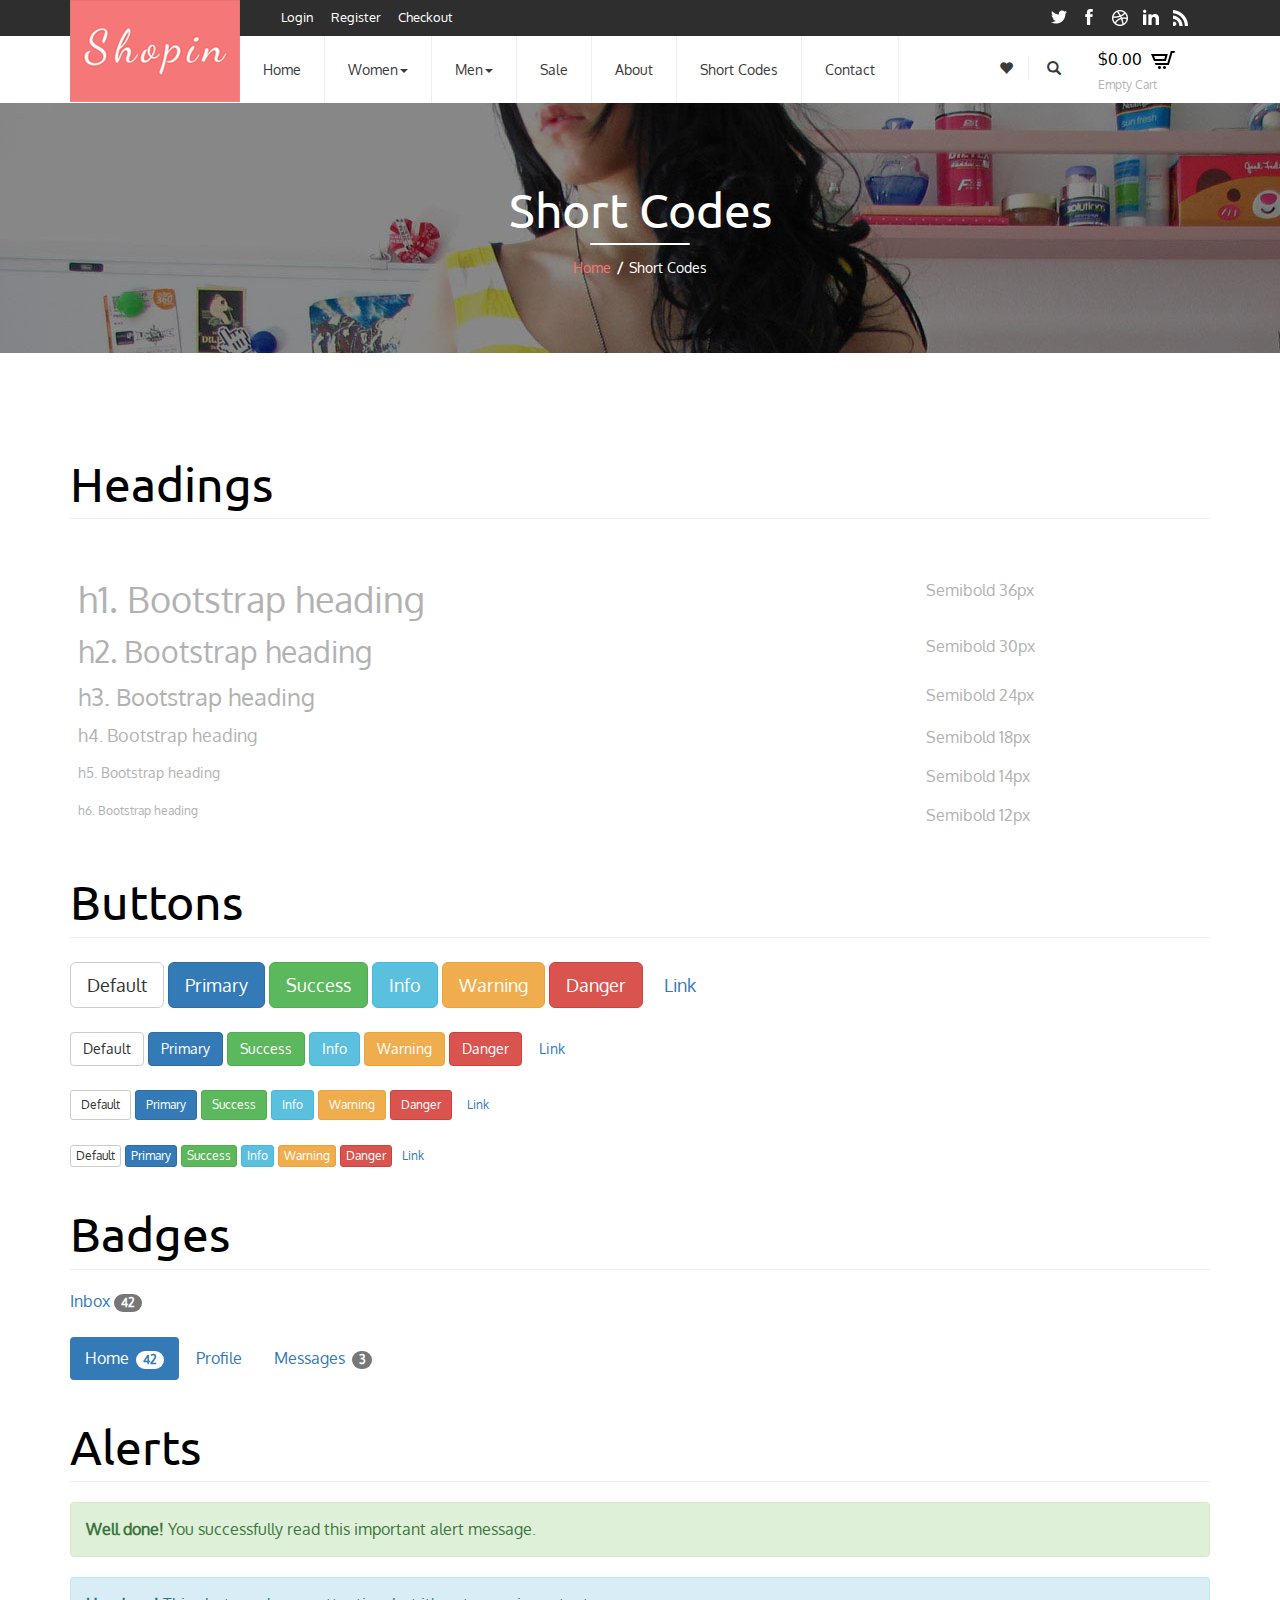
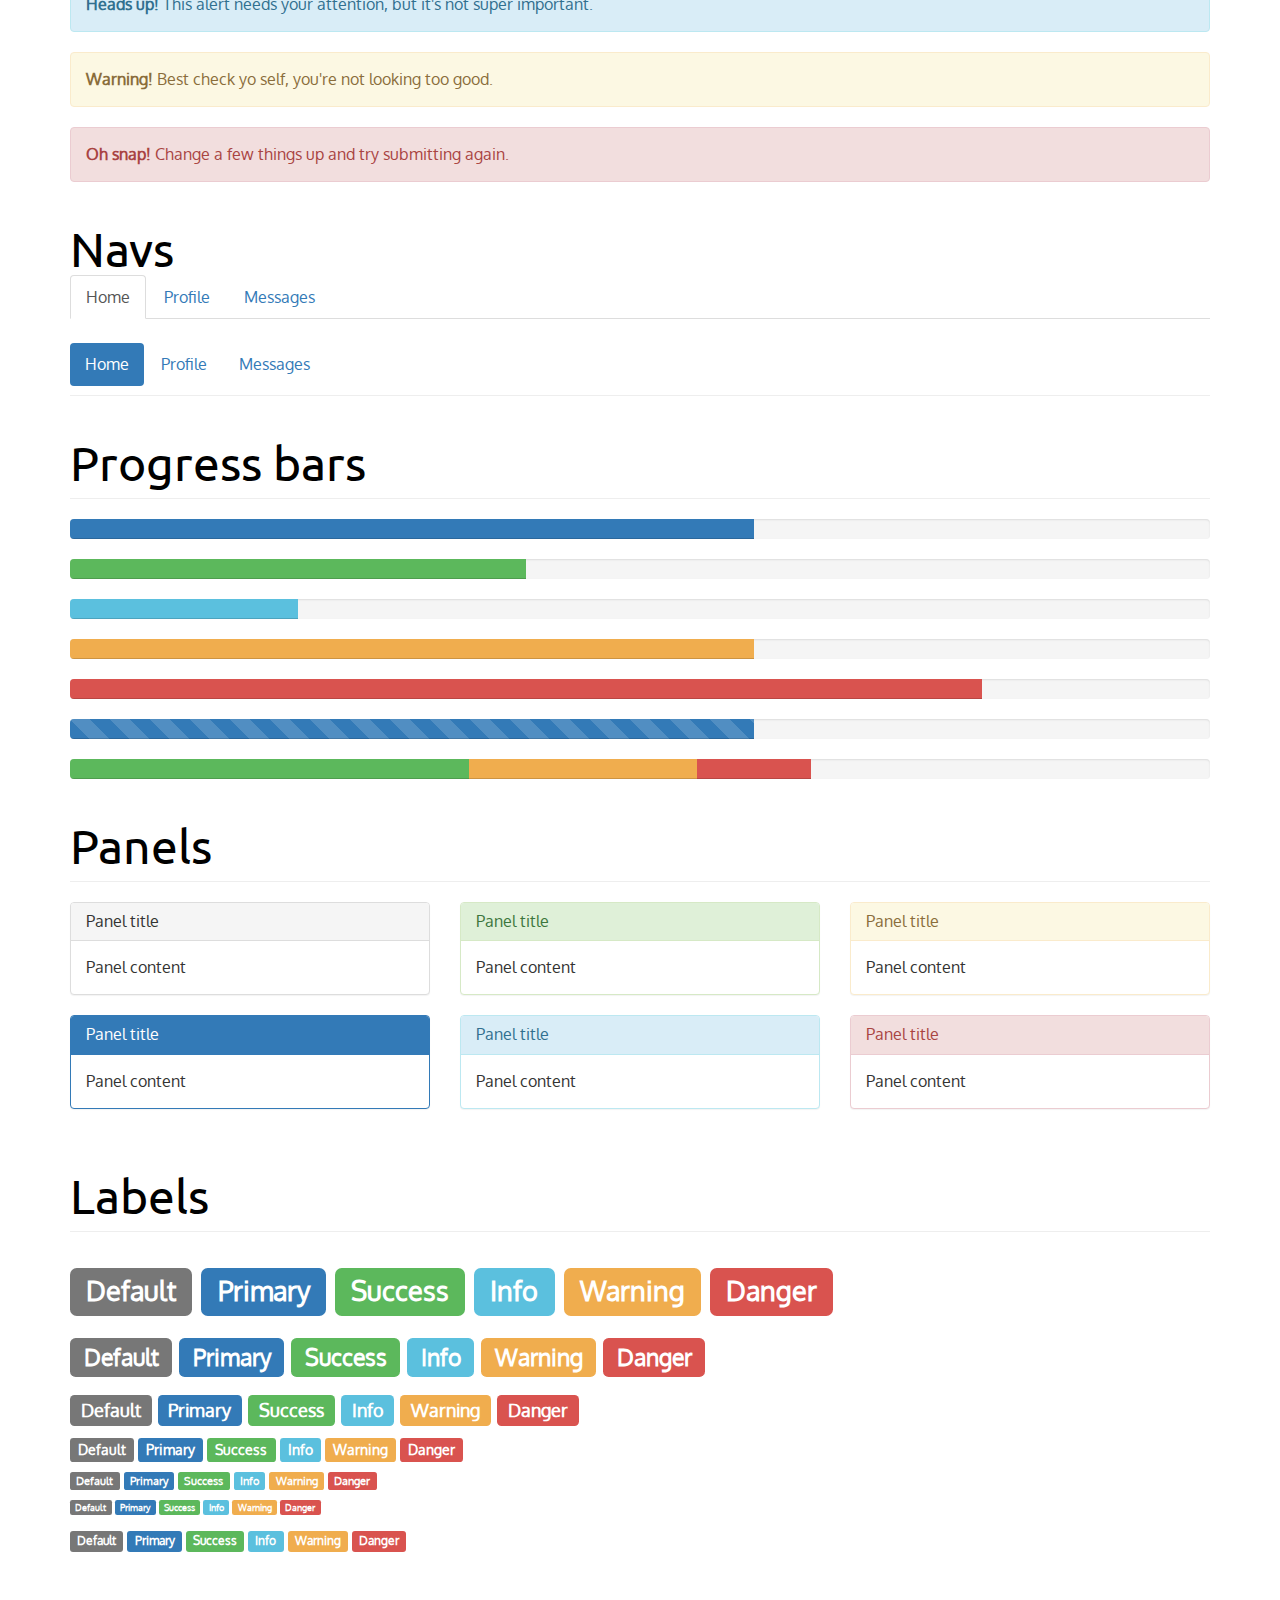
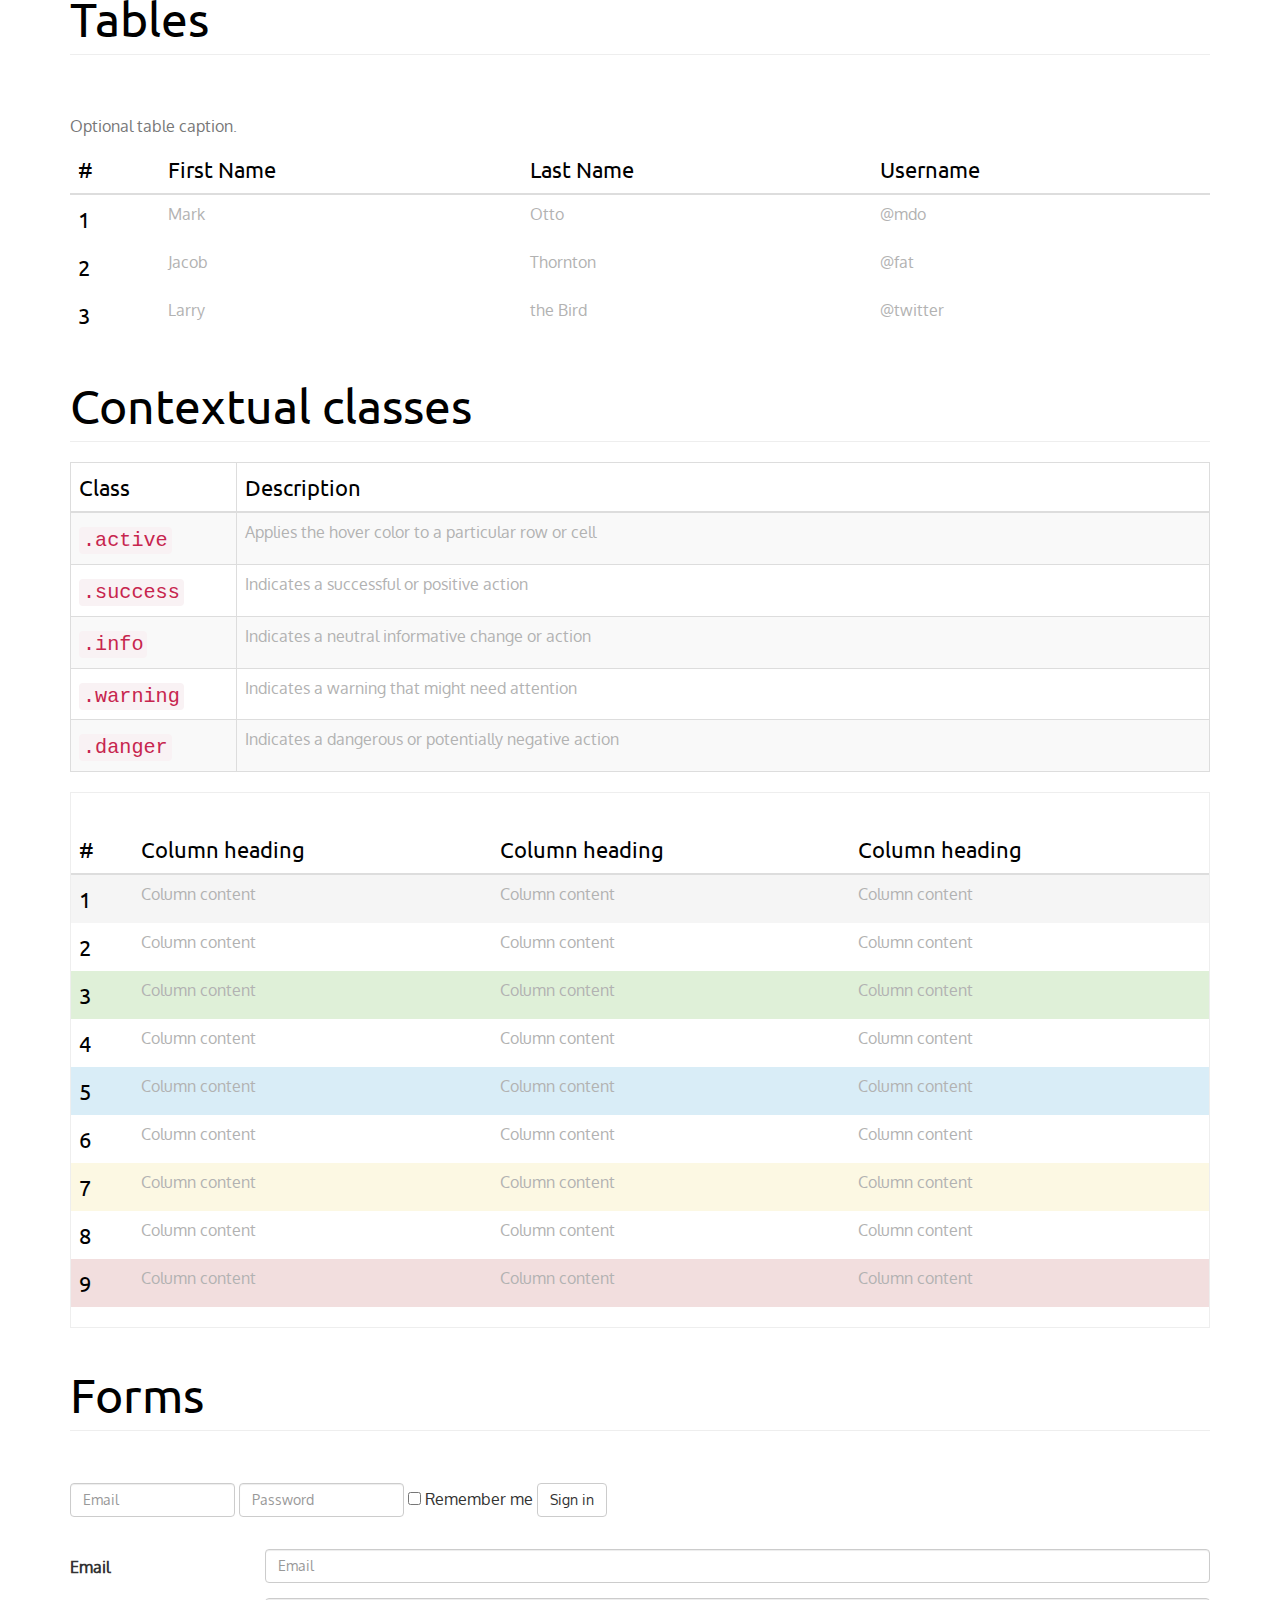
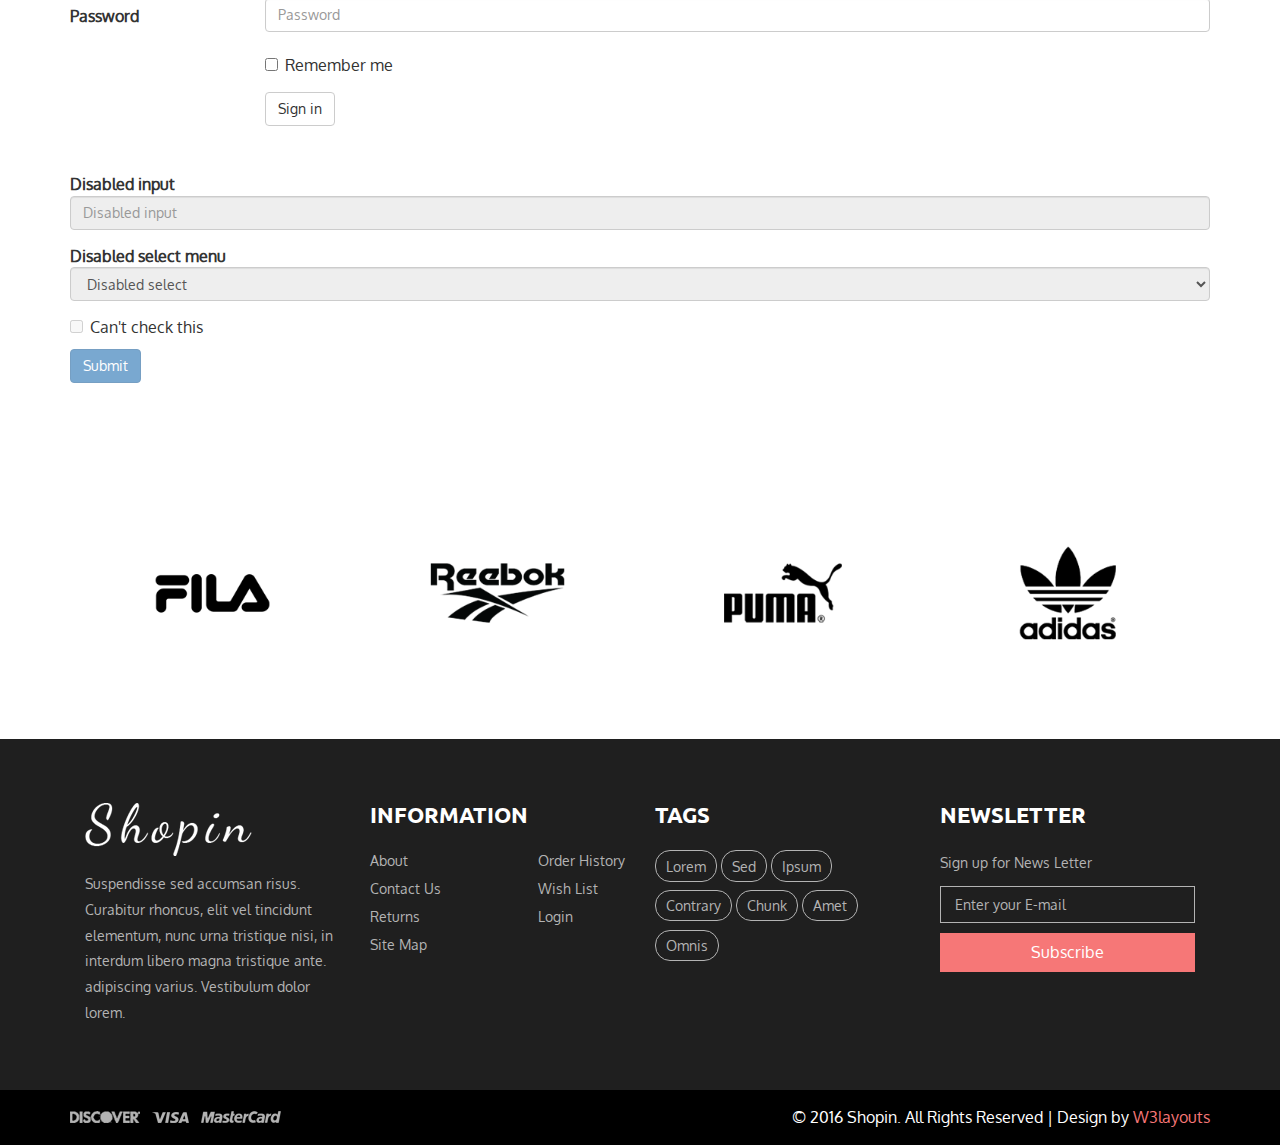
<file: typo.html>
<!--A Design by W3layouts 
Author: W3layout
Author URL: http://w3layouts.com
License: Creative Commons Attribution 3.0 Unported
License URL: http://creativecommons.org/licenses/by/3.0/
-->
<!DOCTYPE html>
<html>
<head>
<title>Shopin A Ecommerce Category Flat Bootstrap Responsive Website Template | Short Codes :: w3layouts</title>
<link href="css/bootstrap.css" rel="stylesheet" type="text/css" media="all" />
<!-- Custom Theme files -->
<!--theme-style-->
<link href="css/style.css" rel="stylesheet" type="text/css" media="all" />	
<!--//theme-style-->
<meta name="viewport" content="width=device-width, initial-scale=1">
<meta http-equiv="Content-Type" content="text/html; charset=utf-8" />
<meta name="keywords" content="Shopin Responsive web template, Bootstrap Web Templates, Flat Web Templates, AndroId Compatible web template, 
Smartphone Compatible web template, free webdesigns for Nokia, Samsung, LG, SonyEricsson, Motorola web design" />
<script type="application/x-javascript"> addEventListener("load", function() { setTimeout(hideURLbar, 0); }, false); function hideURLbar(){ window.scrollTo(0,1); } </script>
<!--theme-style-->
<link href="css/style4.css" rel="stylesheet" type="text/css" media="all" />	
<!--//theme-style-->
<script src="js/jquery.min.js"></script>
<!--- start-rate---->
<script src="js/jstarbox.js"></script>
	<link rel="stylesheet" href="css/jstarbox.css" type="text/css" media="screen" charset="utf-8" />
		<script type="text/javascript">
			jQuery(function() {
			jQuery('.starbox').each(function() {
				var starbox = jQuery(this);
					starbox.starbox({
					average: starbox.attr('data-start-value'),
					changeable: starbox.hasClass('unchangeable') ? false : starbox.hasClass('clickonce') ? 'once' : true,
					ghosting: starbox.hasClass('ghosting'),
					autoUpdateAverage: starbox.hasClass('autoupdate'),
					buttons: starbox.hasClass('smooth') ? false : starbox.attr('data-button-count') || 5,
					stars: starbox.attr('data-star-count') || 5
					}).bind('starbox-value-changed', function(event, value) {
					if(starbox.hasClass('random')) {
					var val = Math.random();
					starbox.next().text(' '+val);
					return val;
					} 
				})
			});
		});
		</script>
<!---//End-rate---->
</head>
<body>
<!--header-->
<div class="header">
<div class="container">
		<div class="head">
			<div class=" logo">
				<a href="index.html"><img src="images/logo.png" alt=""></a>	
			</div>
		</div>
	</div>
	<div class="header-top">
		<div class="container">
		<div class="col-sm-5 col-md-offset-2  header-login">
					<ul >
						<li><a href="login.html">Login</a></li>
						<li><a href="register.html">Register</a></li>
						<li><a href="checkout.html">Checkout</a></li>
					</ul>
				</div>
				
			<div class="col-sm-5 header-social">		
					<ul >
						<li><a href="#"><i></i></a></li>
						<li><a href="#"><i class="ic1"></i></a></li>
						<li><a href="#"><i class="ic2"></i></a></li>
						<li><a href="#"><i class="ic3"></i></a></li>
						<li><a href="#"><i class="ic4"></i></a></li>
					</ul>
					
			</div>
				<div class="clearfix"> </div>
		</div>
		</div>
		
		<div class="container">
		
			<div class="head-top">
			
		 <div class="col-sm-8 col-md-offset-2 h_menu4">
				<nav class="navbar nav_bottom" role="navigation">
 
 <!-- Brand and toggle get grouped for better mobile display -->
  <div class="navbar-header nav_2">
      <button type="button" class="navbar-toggle collapsed navbar-toggle1" data-toggle="collapse" data-target="#bs-megadropdown-tabs">
        <span class="sr-only">Toggle navigation</span>
        <span class="icon-bar"></span>
        <span class="icon-bar"></span>
        <span class="icon-bar"></span>
      </button>
     
   </div> 
   <!-- Collect the nav links, forms, and other content for toggling -->
    <div class="collapse navbar-collapse" id="bs-megadropdown-tabs">
        <ul class="nav navbar-nav nav_1">
            <li><a class="color" href="index.html">Home</a></li>
            
    		<li class="dropdown mega-dropdown active">
			    <a class="color1" href="#" class="dropdown-toggle" data-toggle="dropdown">Women<span class="caret"></span></a>				
				<div class="dropdown-menu ">
                    <div class="menu-top">
						<div class="col1">
							<div class="h_nav">
								<h4>Submenu1</h4>
									<ul>
										<li><a href="product.html">Accessories</a></li>
										<li><a href="product.html">Bags</a></li>
										<li><a href="product.html">Caps & Hats</a></li>
										<li><a href="product.html">Hoodies & Sweatshirts</a></li>
										
									</ul>	
							</div>							
						</div>
						<div class="col1">
							<div class="h_nav">
								<h4>Submenu2</h4>
								<ul>
										<li><a href="product.html">Jackets & Coats</a></li>
										<li><a href="product.html">Jeans</a></li>
										<li><a href="product.html">Jewellery</a></li>
										<li><a href="product.html">Jumpers & Cardigans</a></li>
										<li><a href="product.html">Leather Jackets</a></li>
										<li><a href="product.html">Long Sleeve T-Shirts</a></li>
									</ul>	
							</div>							
						</div>
						<div class="col1">
							<div class="h_nav">
								<h4>Submenu3</h4>
									<ul>
										<li><a href="product.html">Shirts</a></li>
										<li><a href="product.html">Shoes, Boots & Trainers</a></li>
										<li><a href="product.html">Sunglasses</a></li>
										<li><a href="product.html">Sweatpants</a></li>
										<li><a href="product.html">Swimwear</a></li>
										<li><a href="product.html">Trousers & Chinos</a></li>
										
									</ul>	
								
							</div>							
						</div>
						<div class="col1">
							<div class="h_nav">
								<h4>Submenu4</h4>
								<ul>
									<li><a href="product.html">T-Shirts</a></li>
									<li><a href="product.html">Underwear & Socks</a></li>
									<li><a href="product.html">Vests</a></li>
									<li><a href="product.html">Jackets & Coats</a></li>
									<li><a href="product.html">Jeans</a></li>
									<li><a href="product.html">Jewellery</a></li>
								</ul>	
							</div>							
						</div>
						<div class="col1 col5">
						<img src="images/me.png" class="img-responsive" alt="">
						</div>
						<div class="clearfix"></div>
					</div>                  
				</div>				
			</li>
			<li class="dropdown mega-dropdown active">
			    <a class="color2" href="#" class="dropdown-toggle" data-toggle="dropdown">Men<span class="caret"></span></a>				
				<div class="dropdown-menu mega-dropdown-menu">
                    <div class="menu-top">
						<div class="col1">
							<div class="h_nav">
								<h4>Submenu1</h4>
									<ul>
										<li><a href="product.html">Accessories</a></li>
										<li><a href="product.html">Bags</a></li>
										<li><a href="product.html">Caps & Hats</a></li>
										<li><a href="product.html">Hoodies & Sweatshirts</a></li>
										
									</ul>	
							</div>							
						</div>
						<div class="col1">
							<div class="h_nav">
								<h4>Submenu2</h4>
								<ul>
										<li><a href="product.html">Jackets & Coats</a></li>
										<li><a href="product.html">Jeans</a></li>
										<li><a href="product.html">Jewellery</a></li>
										<li><a href="product.html">Jumpers & Cardigans</a></li>
										<li><a href="product.html">Leather Jackets</a></li>
										<li><a href="product.html">Long Sleeve T-Shirts</a></li>
									</ul>	
							</div>							
						</div>
						<div class="col1">
							<div class="h_nav">
								<h4>Submenu3</h4>
								
<ul>
										<li><a href="product.html">Shirts</a></li>
										<li><a href="product.html">Shoes, Boots & Trainers</a></li>
										<li><a href="product.html">Sunglasses</a></li>
										<li><a href="product.html">Sweatpants</a></li>
										<li><a href="product.html">Swimwear</a></li>
										<li><a href="product.html">Trousers & Chinos</a></li>
										
									</ul>	
								
							</div>							
						</div>
						<div class="col1">
							<div class="h_nav">
								<h4>Submenu4</h4>
								<ul>
									<li><a href="product.html">T-Shirts</a></li>
									<li><a href="product.html">Underwear & Socks</a></li>
									<li><a href="product.html">Vests</a></li>
									<li><a href="product.html">Jackets & Coats</a></li>
									<li><a href="product.html">Jeans</a></li>
									<li><a href="product.html">Jewellery</a></li>
								</ul>	
							</div>							
						</div>
						<div class="col1 col5">
						<img src="images/me1.png" class="img-responsive" alt="">
						</div>
						<div class="clearfix"></div>
					</div>                  
				</div>				
			</li>
			<li><a class="color3" href="product.html">Sale</a></li>
			<li><a class="color4" href="404.html">About</a></li>
            <li><a class="color5" href="typo.html">Short Codes</a></li>
            <li ><a class="color6" href="contact.html">Contact</a></li>
        </ul>
     </div><!-- /.navbar-collapse -->

</nav>
			</div>
			<div class="col-sm-2 search-right">
				<ul class="heart">
				<li>
				<a href="wishlist.html" >
				<span class="glyphicon glyphicon-heart" aria-hidden="true"></span>
				</a></li>
				<li><a class="play-icon popup-with-zoom-anim" href="#small-dialog"><i class="glyphicon glyphicon-search"> </i></a></li>
					</ul>
					<div class="cart box_1">
						<a href="checkout.html">
						<h3> <div class="total">
							<span class="simpleCart_total"></span></div>
							<img src="images/cart.png" alt=""/></h3>
						</a>
						<p><a href="javascript:;" class="simpleCart_empty">Empty Cart</a></p>

					</div>
					<div class="clearfix"> </div>
					
						<!----->

						<!---pop-up-box---->					  
			<link href="css/popuo-box.css" rel="stylesheet" type="text/css" media="all"/>
			<script src="js/jquery.magnific-popup.js" type="text/javascript"></script>
			<!---//pop-up-box---->
			<div id="small-dialog" class="mfp-hide">
				<div class="search-top">
					<div class="login-search">
						<input type="submit" value="">
						<input type="text" value="Search.." onfocus="this.value = '';" onblur="if (this.value == '') {this.value = 'Search..';}">		
					</div>
					<p>Shopin</p>
				</div>				
			</div>
		 <script>
			$(document).ready(function() {
			$('.popup-with-zoom-anim').magnificPopup({
			type: 'inline',
			fixedContentPos: false,
			fixedBgPos: true,
			overflowY: 'auto',
			closeBtnInside: true,
			preloader: false,
			midClick: true,
			removalDelay: 300,
			mainClass: 'my-mfp-zoom-in'
			});
																						
			});
		</script>		
						<!----->
			</div>
			<div class="clearfix"></div>
		</div>	
	</div>	
</div>
<!--banner-->
<div class="banner-top">
	<div class="container">
		<h1>Short Codes</h1>
		<em></em>
		<h2><a href="index.html">Home</a><label>/</label>Short Codes</a></h2>
	</div>
</div>
<!--content-->
	<div class="container">
	<div class="page">
		<!--button-->
		<div class="grid_3 grid_4">
			<div class="page-header">
       	<h3>Headings</h3>
      </div>
  
  <div class="bs-example">
    <table class="table">
      <tbody>
        <tr>
          <td><h1 id="h1-bootstrap-heading">h1. Bootstrap heading<a class="anchorjs-link" href="#h1.-bootstrap-heading"><span class="anchorjs-icon"></span></a></h1></td>
          <td class="type-info">Semibold 36px</td>
        </tr>
        <tr>
          <td><h2 id="h2-bootstrap-heading">h2. Bootstrap heading<a class="anchorjs-link" href="#h2.-bootstrap-heading"><span class="anchorjs-icon"></span></a></h2></td>
          <td class="type-info">Semibold 30px</td>
        </tr>
        <tr>
          <td><h3 id="h3-bootstrap-heading">h3. Bootstrap heading<a class="anchorjs-link" href="#h3.-bootstrap-heading"><span class="anchorjs-icon"></span></a></h3></td>
          <td class="type-info">Semibold 24px</td>
        </tr>
        <tr>
          <td><h4 id="h4.-bootstrap-heading">h4. Bootstrap heading<a class="anchorjs-link" href="#h4.-bootstrap-heading"><span class="anchorjs-icon"></span></a></h4></td>
          <td class="type-info">Semibold 18px</td>
        </tr>
        <tr>
          <td><h5 id="h5-bootstrap-heading">h5. Bootstrap heading<a class="anchorjs-link" href="#h5.-bootstrap-heading"><span class="anchorjs-icon"></span></a></h5></td>
          <td class="type-info">Semibold 14px</td>
        </tr>
        <tr>
          <td><h6  id="h6-bootstrap-heading">h6. Bootstrap heading</h6></td>
          <td class="type-info">Semibold 12px</td>
        </tr>
      </tbody>
    </table>
    </div>
  </div>
  <!--buttons-->
	<div class="page-header">
        <h3>Buttons</h3>
      </div>
      <p class="grid1">
        <button type="button" class="btn btn-lg btn-default">Default</button>
        <button type="button" class="btn btn-lg btn-primary">Primary</button>
        <button type="button" class="btn btn-lg btn-success">Success</button>
        <button type="button" class="btn btn-lg btn-info">Info</button>
        <button type="button" class="btn btn-lg btn-warning">Warning</button>
        <button type="button" class="btn btn-lg btn-danger">Danger</button>
        <button type="button" class="btn btn-lg btn-link">Link</button>
      </p>
      <p class="grid1 ">
        <button type="button" class="btn btn-1 btn-default">Default</button>
        <button type="button" class="btn btn-1 btn-primary">Primary</button>
        <button type="button" class="btn btn-1 btn-success">Success</button>
        <button type="button" class="btn btn-1 btn-info">Info</button>
        <button type="button" class="btn btn-1 btn-warning">Warning</button>
        <button type="button" class="btn btn-1 btn-danger">Danger</button>
        <button type="button" class="btn btn-1 btn-link">Link</button>
      </p>
      <p class="grid1">
        <button type="button" class="btn btn-sm btn-default">Default</button>
        <button type="button" class="btn btn-sm btn-primary">Primary</button>
        <button type="button" class="btn btn-sm btn-success">Success</button>
        <button type="button" class="btn btn-sm btn-info">Info</button>
        <button type="button" class="btn btn-sm btn-warning">Warning</button>
        <button type="button" class="btn btn-sm btn-danger">Danger</button>
        <button type="button" class="btn btn-sm btn-link">Link</button>
      </p>
      <p class="grid1">
        <button type="button" class="btn btn-xs btn-default">Default</button>
        <button type="button" class="btn btn-xs btn-primary">Primary</button>
        <button type="button" class="btn btn-xs btn-success">Success</button>
        <button type="button" class="btn btn-xs btn-info">Info</button>
        <button type="button" class="btn btn-xs btn-warning">Warning</button>
        <button type="button" class="btn btn-xs btn-danger">Danger</button>
        <button type="button" class="btn btn-xs btn-link">Link</button>
      </p>
      <!--//button-->
      <!--bages-->
      <div class="page-header">
        <h3>Badges</h3>
      </div>
      <p>
        <a href="#">Inbox <span class="badge">42</span></a>
      </p>
      <ul class="nav nav-pills" role="tablist">
        <li role="presentation" class="active"><a href="#">Home <span class="badge">42</span></a></li>
        <li role="presentation"><a href="#">Profile</a></li>
        <li role="presentation"><a href="#">Messages <span class="badge">3</span></a></li>
      </ul>
       <!--//bages-->
       <!--alerts-->
       <div class="page-header">
        <h3>Alerts</h3>
      </div>
      <div class="alert alert-success" role="alert">
        <strong>Well done!</strong> You successfully read this important alert message.
      </div>
      <div class="alert alert-info" role="alert">
        <strong>Heads up!</strong> This alert needs your attention, but it's not super important.
      </div>
      <div class="alert alert-warning" role="alert">
        <strong>Warning!</strong> Best check yo self, you're not looking too good.
      </div>
      <div class="alert alert-danger" role="alert">
        <strong>Oh snap!</strong> Change a few things up and try submitting again.
      </div>
      <!--//alerts-->
        <!--nav-->
       <div class="page-header">
        <h3>Navs</h3>
        <ul class="nav nav-tabs" role="tablist">
        <li role="presentation" class="active"><a href="#">Home</a></li>
        <li role="presentation"><a href="#">Profile</a></li>
        <li role="presentation"><a href="#">Messages</a></li>
      </ul>
      <ul class="nav nav-pills" role="tablist">
        <li role="presentation" class="active"><a href="#">Home</a></li>
        <li role="presentation"><a href="#">Profile</a></li>
        <li role="presentation"><a href="#">Messages</a></li>
      </ul>
      </div>
        <!--//nav-->
       
      
        <!--Progress bars-->
        <div class="page-header">
        <h3>Progress bars</h3>
      </div>
      <div class="progress">
        <div class="progress-bar" role="progressbar" aria-valuenow="60" aria-valuemin="0" aria-valuemax="100" style="width: 60%;"><span class="sr-only">60% Complete</span></div>
      </div>
      <div class="progress">
        <div class="progress-bar progress-bar-success" role="progressbar" aria-valuenow="40" aria-valuemin="0" aria-valuemax="100" style="width: 40%"><span class="sr-only">40% Complete (success)</span></div>
      </div>
      <div class="progress">
        <div class="progress-bar progress-bar-info" role="progressbar" aria-valuenow="20" aria-valuemin="0" aria-valuemax="100" style="width: 20%"><span class="sr-only">20% Complete</span></div>
      </div>
      <div class="progress">
        <div class="progress-bar progress-bar-warning" role="progressbar" aria-valuenow="60" aria-valuemin="0" aria-valuemax="100" style="width: 60%"><span class="sr-only">60% Complete (warning)</span></div>
      </div>
      <div class="progress">
        <div class="progress-bar progress-bar-danger" role="progressbar" aria-valuenow="80" aria-valuemin="0" aria-valuemax="100" style="width: 80%"><span class="sr-only">80% Complete (danger)</span></div>
      </div>
      <div class="progress">
        <div class="progress-bar progress-bar-striped" role="progressbar" aria-valuenow="60" aria-valuemin="0" aria-valuemax="100" style="width: 60%"><span class="sr-only">60% Complete</span></div>
      </div>
      <div class="progress">
        <div class="progress-bar progress-bar-success" style="width: 35%"><span class="sr-only">35% Complete (success)</span></div>
        <div class="progress-bar progress-bar-warning" style="width: 20%"><span class="sr-only">20% Complete (warning)</span></div>
        <div class="progress-bar progress-bar-danger" style="width: 10%"><span class="sr-only">10% Complete (danger)</span></div>
      </div>
      <!--//Progress bars-->
        <!--Panels-->
      <div class="page-header">
        <h3>Panels</h3>
      </div>
      <div class="row">
        <div class="col-sm-4">
          <div class="panel panel-default">
            <div class="panel-heading">
              <h3 class="panel-title">Panel title</h3>
            </div>
            <div class="panel-body">
              Panel content
            </div>
          </div>
          <div class="panel panel-primary">
            <div class="panel-heading">
              <h3 class="panel-title">Panel title</h3>
            </div>
            <div class="panel-body">
              Panel content
            </div>
          </div>
        </div><!-- /.col-sm-4 -->
        <div class="col-sm-4">
          <div class="panel panel-success">
            <div class="panel-heading">
              <h3 class="panel-title">Panel title</h3>
            </div>
            <div class="panel-body">
              Panel content
            </div>
          </div>
          <div class="panel panel-info">
            <div class="panel-heading">
              <h3 class="panel-title">Panel title</h3>
            </div>
            <div class="panel-body">
              Panel content
            </div>
          </div>
        </div><!-- /.col-sm-4 -->
        <div class="col-sm-4">
          <div class="panel panel-warning">
            <div class="panel-heading">
              <h3 class="panel-title">Panel title</h3>
            </div>
            <div class="panel-body">
              Panel content
            </div>
          </div>
          <div class="panel panel-danger">
            <div class="panel-heading">
              <h3 class="panel-title">Panel title</h3>
            </div>
            <div class="panel-body">
              Panel content
            </div>
          </div>
        </div><!-- /.col-sm-4 -->
      </div>
       <!--//Panels-->
        <!--labels-->
       <div class="page-header">
        <h3>Labels</h3>
      </div>
      <h1 class="grid2">
        <span class="label label-default">Default</span>
        <span class="label label-primary">Primary</span>
        <span class="label label-success">Success</span>
        <span class="label label-info">Info</span>
        <span class="label label-warning">Warning</span>
        <span class="label label-danger">Danger</span>
      </h1>
      <h2 class="grid2">
        <span class="label label-default">Default</span>
        <span class="label label-primary">Primary</span>
        <span class="label label-success">Success</span>
        <span class="label label-info">Info</span>
        <span class="label label-warning">Warning</span>
        <span class="label label-danger">Danger</span>
      </h2>
      <h3 class="grid2">
        <span class="label label-default">Default</span>
        <span class="label label-primary">Primary</span>
        <span class="label label-success">Success</span>
        <span class="label label-info">Info</span>
        <span class="label label-warning">Warning</span>
        <span class="label label-danger">Danger</span>
      </h3>
      <h4 class="grid2">
        <span class="label label-default">Default</span>
        <span class="label label-primary">Primary</span>
        <span class="label label-success">Success</span>
        <span class="label label-info">Info</span>
        <span class="label label-warning">Warning</span>
        <span class="label label-danger">Danger</span>
      </h4>
      <h5 class="grid2">
        <span class="label label-default">Default</span>
        <span class="label label-primary">Primary</span>
        <span class="label label-success">Success</span>
        <span class="label label-info">Info</span>
        <span class="label label-warning">Warning</span>
        <span class="label label-danger">Danger</span>
      </h5>
      <h6 class="grid2">
        <span class="label label-default">Default</span>
        <span class="label label-primary">Primary</span>
        <span class="label label-success">Success</span>
        <span class="label label-info">Info</span>
        <span class="label label-warning">Warning</span>
        <span class="label label-danger">Danger</span>
      </h6>
      <p class="grid2">
        <span class="label label-default">Default</span>
        <span class="label label-primary">Primary</span>
        <span class="label label-success">Success</span>
        <span class="label label-info">Info</span>
        <span class="label label-warning">Warning</span>
        <span class="label label-danger">Danger</span>
      </p>
       <!--//labels-->
	
	<!--table-->
	 <div class="page-header">
        <h3>Tables</h3>
      </div>
  
  <div class="bs-example" data-example-id="simple-table">
    <table class="table">
      <caption>Optional table caption.</caption>
      <thead>
        <tr>
          <th>#</th>
          <th>First Name</th>
          <th>Last Name</th>
          <th>Username</th>
        </tr>
      </thead>
      <tbody>
        <tr>
          <th scope="row">1</th>
          <td>Mark</td>
          <td>Otto</td>
          <td>@mdo</td>
        </tr>
        <tr>
          <th scope="row">2</th>
          <td>Jacob</td>
          <td>Thornton</td>
          <td>@fat</td>
        </tr>
        <tr>
          <th scope="row">3</th>
          <td>Larry</td>
          <td>the Bird</td>
          <td>@twitter</td>
        </tr>
      </tbody>
    </table>
  </div><!-- /example -->
	<!--//table-->
	<!--Contextual classes-->
	 <div class="page-header">
        <h3>Contextual classes</h3>
      </div>
      <div class="table-responsive">
    <table class="table table-bordered table-striped">
      <colgroup>
        <col class="col-xs-1">
        <col class="col-xs-7">
      </colgroup>
      <thead>
        <tr>
          <th>Class</th>
          <th>Description</th>
        </tr>
      </thead>
      <tbody>
        <tr>
          <th scope="row">
            <code>.active</code>
          </th>
          <td>Applies the hover color to a particular row or cell</td>
        </tr>
        <tr>
          <th scope="row">
            <code>.success</code>
          </th>
          <td>Indicates a successful or positive action</td>
        </tr>
        <tr>
          <th scope="row">
            <code>.info</code>
          </th>
          <td>Indicates a neutral informative change or action</td>
        </tr>
        <tr>
          <th scope="row">
            <code>.warning</code>
          </th>
          <td>Indicates a warning that might need attention</td>
        </tr>
        <tr>
          <th scope="row">
            <code>.danger</code>
          </th>
          <td>Indicates a dangerous or potentially negative action</td>
        </tr>
      </tbody>
    </table>
  </div>
  <div class="bs-example" data-example-id="contextual-table" style="border: 1px solid #eee">
    <table class="table">
      <thead>
        <tr>
          <th>#</th>
          <th>Column heading</th>
          <th>Column heading</th>
          <th>Column heading</th>
        </tr>
      </thead>
      <tbody>
        <tr class="active">
          <th scope="row">1</th>
          <td>Column content</td>
          <td>Column content</td>
          <td>Column content</td>
        </tr>
        <tr>
          <th scope="row">2</th>
          <td>Column content</td>
          <td>Column content</td>
          <td>Column content</td>
        </tr>
        <tr class="success">
          <th scope="row">3</th>
          <td>Column content</td>
          <td>Column content</td>
          <td>Column content</td>
        </tr>
        <tr>
          <th scope="row">4</th>
          <td>Column content</td>
          <td>Column content</td>
          <td>Column content</td>
        </tr>
        <tr class="info">
          <th scope="row">5</th>
          <td>Column content</td>
          <td>Column content</td>
          <td>Column content</td>
        </tr>
        <tr>
          <th scope="row">6</th>
          <td>Column content</td>
          <td>Column content</td>
          <td>Column content</td>
        </tr>
        <tr class="warning">
          <th scope="row">7</th>
          <td>Column content</td>
          <td>Column content</td>
          <td>Column content</td>
        </tr>
        <tr>
          <th scope="row">8</th>
          <td>Column content</td>
          <td>Column content</td>
          <td>Column content</td>
        </tr>
        <tr class="danger">
          <th scope="row">9</th>
          <td>Column content</td>
          <td>Column content</td>
          <td>Column content</td>
        </tr>
      </tbody>
    </table>
  </div>
	<!--//Contextual classes-->
	<!--Forms-->
	<div class="page-header">
        <h3>Forms</h3>
      </div>
   <div class="bs-example" data-example-id="simple-form-inline">
    <form class="form-inline">
      <div class="form-group">
        <label class="sr-only" for="exampleInputEmail3">Email address</label>
        <input type="email" class="form-control" id="exampleInputEmail3" placeholder="Email">
      </div>
      <div class="form-group">
        <label class="sr-only" for="exampleInputPassword3">Password</label>
        <input type="password" class="form-control" id="exampleInputPassword3" placeholder="Password">
      </div>
      <div class="checkbox">
        <label>
          <input type="checkbox"> Remember me
        </label>
      </div>
      <button type="submit" class="btn btn-default">Sign in</button>
    </form>
  </div>
  <div class="bs-example" data-example-id="simple-horizontal-form">
    <form class="form-horizontal">
      <div class="form-group">
        <label for="inputEmail3" class="col-sm-2 control-label">Email</label>
        <div class="col-sm-10">
          <input type="email" class="form-control" id="inputEmail3" placeholder="Email">
        </div>
      </div>
      <div class="form-group">
        <label for="inputPassword3" class="col-sm-2 control-label">Password</label>
        <div class="col-sm-10">
          <input type="password" class="form-control" id="inputPassword3" placeholder="Password">
        </div>
      </div>
      <div class="form-group">
        <div class="col-sm-offset-2 col-sm-10">
          <div class="checkbox">
            <label>
              <input type="checkbox"> Remember me
            </label>
          </div>
        </div>
      </div>
      <div class="form-group">
        <div class="col-sm-offset-2 col-sm-10">
          <button type="submit" class="btn btn-default">Sign in</button>
        </div>
      </div>
    </form>
  </div>
  <div class="bs-example" data-example-id="disabled-fieldset">
    <form>
      <fieldset disabled="">
        <div class="form-group">
          <label for="disabledTextInput">Disabled input</label>
          <input type="text" id="disabledTextInput" class="form-control" placeholder="Disabled input">
        </div>
        <div class="form-group">
          <label for="disabledSelect">Disabled select menu</label>
          <select id="disabledSelect" class="form-control">
            <option>Disabled select</option>
          </select>
        </div>
        <div class="checkbox">
          <label>
            <input type="checkbox"> Can't check this
          </label>
        </div>
        <button type="submit" class="btn btn-primary">Submit</button>
      </fieldset>
    </form>
  </div>
	<!--//forms-->
	</div>
</div>
			<!--brand-->
		<div class="container">
			<div class="brand">
				<div class="col-md-3 brand-grid">
					<img src="images/ic.png" class="img-responsive" alt="">
				</div>
				<div class="col-md-3 brand-grid">
					<img src="images/ic1.png" class="img-responsive" alt="">
				</div>
				<div class="col-md-3 brand-grid">
					<img src="images/ic2.png" class="img-responsive" alt="">
				</div>
				<div class="col-md-3 brand-grid">
					<img src="images/ic3.png" class="img-responsive" alt="">
				</div>
				<div class="clearfix"></div>
			</div>
			</div>
			<!--//brand-->
			</div>
			
		</div>
	<!--//content-->
		<!--//footer-->
	<div class="footer">
	<div class="footer-middle">
				<div class="container">
					<div class="col-md-3 footer-middle-in">
						<a href="index.html"><img src="images/log.png" alt=""></a>
						<p>Suspendisse sed accumsan risus. Curabitur rhoncus, elit vel tincidunt elementum, nunc urna tristique nisi, in interdum libero magna tristique ante. adipiscing varius. Vestibulum dolor lorem.</p>
					</div>
					
					<div class="col-md-3 footer-middle-in">
						<h6>Information</h6>
						<ul class=" in">
							<li><a href="404.html">About</a></li>
							<li><a href="contact.html">Contact Us</a></li>
							<li><a href="#">Returns</a></li>
							<li><a href="contact.html">Site Map</a></li>
						</ul>
						<ul class="in in1">
							<li><a href="#">Order History</a></li>
							<li><a href="wishlist.html">Wish List</a></li>
							<li><a href="login.html">Login</a></li>
						</ul>
						<div class="clearfix"></div>
					</div>
					<div class="col-md-3 footer-middle-in">
						<h6>Tags</h6>
						<ul class="tag-in">
							<li><a href="#">Lorem</a></li>
							<li><a href="#">Sed</a></li>
							<li><a href="#">Ipsum</a></li>
							<li><a href="#">Contrary</a></li>
							<li><a href="#">Chunk</a></li>
							<li><a href="#">Amet</a></li>
							<li><a href="#">Omnis</a></li>
						</ul>
					</div>
					<div class="col-md-3 footer-middle-in">
						<h6>Newsletter</h6>
						<span>Sign up for News Letter</span>
							<form>
								<input type="text" value="Enter your E-mail" onfocus="this.value='';" onblur="if (this.value == '') {this.value ='Enter your E-mail';}">
								<input type="submit" value="Subscribe">	
							</form>
					</div>
					<div class="clearfix"> </div>
				</div>
			</div>
			<div class="footer-bottom">
				<div class="container">
					<ul class="footer-bottom-top">
						<li><a href="#"><img src="images/f1.png" class="img-responsive" alt=""></a></li>
						<li><a href="#"><img src="images/f2.png" class="img-responsive" alt=""></a></li>
						<li><a href="#"><img src="images/f3.png" class="img-responsive" alt=""></a></li>
					</ul>
					<p class="footer-class">&copy; 2016 Shopin. All Rights Reserved | Design by  <a href="http://w3layouts.com/" target="_blank">W3layouts</a> </p>
					<div class="clearfix"> </div>
				</div>
			</div>
		</div>
		<!--//footer-->
	<!-- jQuery (necessary for Bootstrap's JavaScript plugins) -->

	<script src="js/simpleCart.min.js"> </script>
<!-- slide -->
<script src="js/bootstrap.min.js"></script>
 
</body>
</html>
</file>
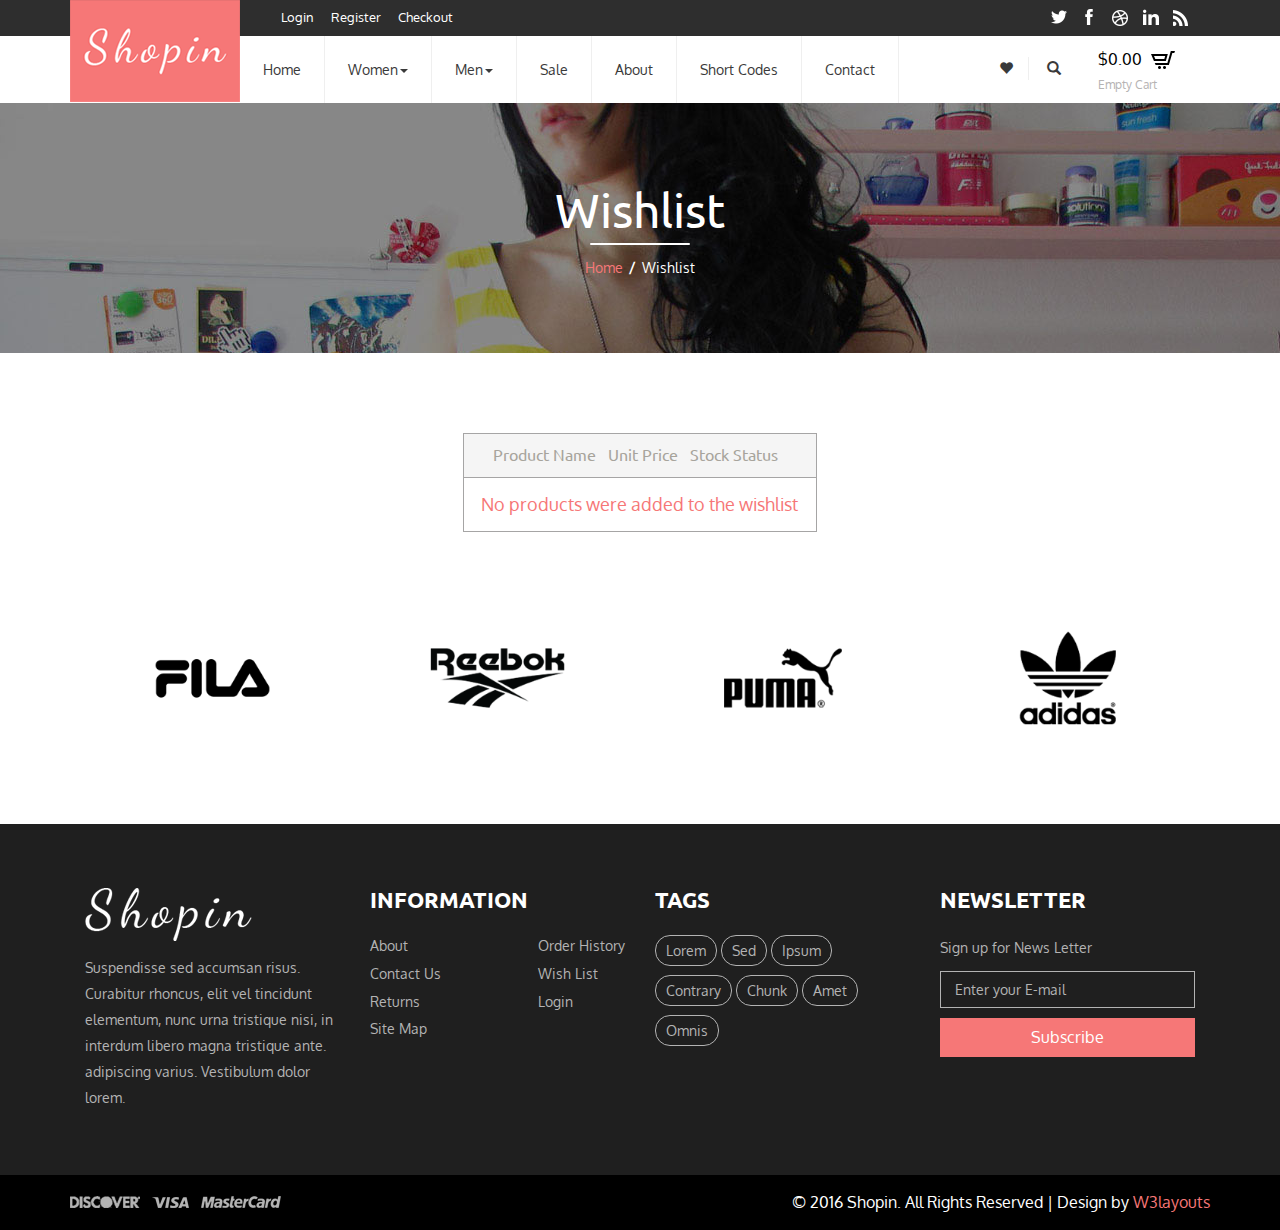
<file: wishlist.html>
<!--A Design by W3layouts 
Author: W3layout
Author URL: http://w3layouts.com
License: Creative Commons Attribution 3.0 Unported
License URL: http://creativecommons.org/licenses/by/3.0/
-->
<!DOCTYPE html>
<html>
<head>
<title>Shopin A Ecommerce Category Flat Bootstrap Responsive Website Template | Wishlist :: w3layouts</title>
<link href="css/bootstrap.css" rel="stylesheet" type="text/css" media="all" />
<!-- Custom Theme files -->
<!--theme-style-->
<link href="css/style.css" rel="stylesheet" type="text/css" media="all" />	
<!--//theme-style-->
<meta name="viewport" content="width=device-width, initial-scale=1">
<meta http-equiv="Content-Type" content="text/html; charset=utf-8" />
<meta name="keywords" content="Shopin Responsive web template, Bootstrap Web Templates, Flat Web Templates, AndroId Compatible web template, 
Smartphone Compatible web template, free webdesigns for Nokia, Samsung, LG, SonyEricsson, Motorola web design" />
<script type="application/x-javascript"> addEventListener("load", function() { setTimeout(hideURLbar, 0); }, false); function hideURLbar(){ window.scrollTo(0,1); } </script>
<!--theme-style-->
<link href="css/style4.css" rel="stylesheet" type="text/css" media="all" />	
<!--//theme-style-->
<script src="js/jquery.min.js"></script>
<!--- start-rate---->
<script src="js/jstarbox.js"></script>
	<link rel="stylesheet" href="css/jstarbox.css" type="text/css" media="screen" charset="utf-8" />
		<script type="text/javascript">
			jQuery(function() {
			jQuery('.starbox').each(function() {
				var starbox = jQuery(this);
					starbox.starbox({
					average: starbox.attr('data-start-value'),
					changeable: starbox.hasClass('unchangeable') ? false : starbox.hasClass('clickonce') ? 'once' : true,
					ghosting: starbox.hasClass('ghosting'),
					autoUpdateAverage: starbox.hasClass('autoupdate'),
					buttons: starbox.hasClass('smooth') ? false : starbox.attr('data-button-count') || 5,
					stars: starbox.attr('data-star-count') || 5
					}).bind('starbox-value-changed', function(event, value) {
					if(starbox.hasClass('random')) {
					var val = Math.random();
					starbox.next().text(' '+val);
					return val;
					} 
				})
			});
		});
		</script>
<!---//End-rate---->
</head>
<body>
<!--header-->
<div class="header">
<div class="container">
		<div class="head">
			<div class=" logo">
				<a href="index.html"><img src="images/logo.png" alt=""></a>	
			</div>
		</div>
	</div>
	<div class="header-top">
		<div class="container">
		<div class="col-sm-5 col-md-offset-2  header-login">
					<ul >
						<li><a href="login.html">Login</a></li>
						<li><a href="register.html">Register</a></li>
						<li><a href="checkout.html">Checkout</a></li>
					</ul>
				</div>
				
			<div class="col-sm-5 header-social">		
					<ul >
						<li><a href="#"><i></i></a></li>
						<li><a href="#"><i class="ic1"></i></a></li>
						<li><a href="#"><i class="ic2"></i></a></li>
						<li><a href="#"><i class="ic3"></i></a></li>
						<li><a href="#"><i class="ic4"></i></a></li>
					</ul>
					
			</div>
				<div class="clearfix"> </div>
		</div>
		</div>
		
		<div class="container">
		
			<div class="head-top">
			
		 <div class="col-sm-8 col-md-offset-2 h_menu4">
				<nav class="navbar nav_bottom" role="navigation">
 
 <!-- Brand and toggle get grouped for better mobile display -->
  <div class="navbar-header nav_2">
      <button type="button" class="navbar-toggle collapsed navbar-toggle1" data-toggle="collapse" data-target="#bs-megadropdown-tabs">
        <span class="sr-only">Toggle navigation</span>
        <span class="icon-bar"></span>
        <span class="icon-bar"></span>
        <span class="icon-bar"></span>
      </button>
     
   </div> 
   <!-- Collect the nav links, forms, and other content for toggling -->
    <div class="collapse navbar-collapse" id="bs-megadropdown-tabs">
        <ul class="nav navbar-nav nav_1">
            <li><a class="color" href="index.html">Home</a></li>
            <li class="dropdown mega-dropdown active">
			    <a class="color1" href="#" class="dropdown-toggle" data-toggle="dropdown">Women<span class="caret"></span></a>				
				<div class="dropdown-menu ">
                    <div class="menu-top">
						<div class="col1">
							<div class="h_nav">
								<h4>Submenu1</h4>
									<ul>
										<li><a href="product.html">Accessories</a></li>
										<li><a href="product.html">Bags</a></li>
										<li><a href="product.html">Caps & Hats</a></li>
										<li><a href="product.html">Hoodies & Sweatshirts</a></li>
										
									</ul>	
							</div>							
						</div>
						<div class="col1">
							<div class="h_nav">
								<h4>Submenu2</h4>
								<ul>
										<li><a href="product.html">Jackets & Coats</a></li>
										<li><a href="product.html">Jeans</a></li>
										<li><a href="product.html">Jewellery</a></li>
										<li><a href="product.html">Jumpers & Cardigans</a></li>
										<li><a href="product.html">Leather Jackets</a></li>
										<li><a href="product.html">Long Sleeve T-Shirts</a></li>
									</ul>	
							</div>							
						</div>
						<div class="col1">
							<div class="h_nav">
								<h4>Submenu3</h4>
									<ul>
										<li><a href="product.html">Shirts</a></li>
										<li><a href="product.html">Shoes, Boots & Trainers</a></li>
										<li><a href="product.html">Sunglasses</a></li>
										<li><a href="product.html">Sweatpants</a></li>
										<li><a href="product.html">Swimwear</a></li>
										<li><a href="product.html">Trousers & Chinos</a></li>
										
									</ul>	
								
							</div>							
						</div>
						<div class="col1">
							<div class="h_nav">
								<h4>Submenu4</h4>
								<ul>
									<li><a href="product.html">T-Shirts</a></li>
									<li><a href="product.html">Underwear & Socks</a></li>
									<li><a href="product.html">Vests</a></li>
									<li><a href="product.html">Jackets & Coats</a></li>
									<li><a href="product.html">Jeans</a></li>
									<li><a href="product.html">Jewellery</a></li>
								</ul>	
							</div>							
						</div>
						<div class="col1 col5">
						<img src="images/me.png" class="img-responsive" alt="">
						</div>
						<div class="clearfix"></div>
					</div>                  
				</div>				
			</li>
			<li class="dropdown mega-dropdown active">
			    <a class="color2" href="#" class="dropdown-toggle" data-toggle="dropdown">Men<span class="caret"></span></a>				
				<div class="dropdown-menu mega-dropdown-menu">
                    <div class="menu-top">
						<div class="col1">
							<div class="h_nav">
								<h4>Submenu1</h4>
									<ul>
										<li><a href="product.html">Accessories</a></li>
										<li><a href="product.html">Bags</a></li>
										<li><a href="product.html">Caps & Hats</a></li>
										<li><a href="product.html">Hoodies & Sweatshirts</a></li>
										
									</ul>	
							</div>							
						</div>
						<div class="col1">
							<div class="h_nav">
								<h4>Submenu2</h4>
								<ul>
										<li><a href="product.html">Jackets & Coats</a></li>
										<li><a href="product.html">Jeans</a></li>
										<li><a href="product.html">Jewellery</a></li>
										<li><a href="product.html">Jumpers & Cardigans</a></li>
										<li><a href="product.html">Leather Jackets</a></li>
										<li><a href="product.html">Long Sleeve T-Shirts</a></li>
									</ul>	
							</div>							
						</div>
						<div class="col1">
							<div class="h_nav">
								<h4>Submenu3</h4>
								
<ul>
										<li><a href="product.html">Shirts</a></li>
										<li><a href="product.html">Shoes, Boots & Trainers</a></li>
										<li><a href="product.html">Sunglasses</a></li>
										<li><a href="product.html">Sweatpants</a></li>
										<li><a href="product.html">Swimwear</a></li>
										<li><a href="product.html">Trousers & Chinos</a></li>
										
									</ul>	
								
							</div>							
						</div>
						<div class="col1">
							<div class="h_nav">
								<h4>Submenu4</h4>
								<ul>
									<li><a href="product.html">T-Shirts</a></li>
									<li><a href="product.html">Underwear & Socks</a></li>
									<li><a href="product.html">Vests</a></li>
									<li><a href="product.html">Jackets & Coats</a></li>
									<li><a href="product.html">Jeans</a></li>
									<li><a href="product.html">Jewellery</a></li>
								</ul>	
							</div>							
						</div>
						<div class="col1 col5">
						<img src="images/me1.png" class="img-responsive" alt="">
						</div>
						<div class="clearfix"></div>
					</div>                  
				</div>				
			</li>
			<li><a class="color3" href="product.html">Sale</a></li>
			<li><a class="color4" href="404.html">About</a></li>
            <li><a class="color5" href="typo.html">Short Codes</a></li>
            <li ><a class="color6" href="contact.html">Contact</a></li>
        </ul>
     </div><!-- /.navbar-collapse -->

</nav>
			</div>
			<div class="col-sm-2 search-right">
				<ul class="heart">
				<li>
				<a href="wishlist.html" >
				<span class="glyphicon glyphicon-heart" aria-hidden="true"></span>
				</a></li>
				<li><a class="play-icon popup-with-zoom-anim" href="#small-dialog"><i class="glyphicon glyphicon-search"> </i></a></li>
					</ul>
					<div class="cart box_1">
						<a href="checkout.html">
						<h3> <div class="total">
							<span class="simpleCart_total"></span></div>
							<img src="images/cart.png" alt=""/></h3>
						</a>
						<p><a href="javascript:;" class="simpleCart_empty">Empty Cart</a></p>

					</div>
					<div class="clearfix"> </div>
					
						<!----->

						<!---pop-up-box---->					  
			<link href="css/popuo-box.css" rel="stylesheet" type="text/css" media="all"/>
			<script src="js/jquery.magnific-popup.js" type="text/javascript"></script>
			<!---//pop-up-box---->
			<div id="small-dialog" class="mfp-hide">
				<div class="search-top">
					<div class="login-search">
						<input type="submit" value="">
						<input type="text" value="Search.." onfocus="this.value = '';" onblur="if (this.value == '') {this.value = 'Search..';}">		
					</div>
					<p>Shopin</p>
				</div>				
			</div>
		 <script>
			$(document).ready(function() {
			$('.popup-with-zoom-anim').magnificPopup({
			type: 'inline',
			fixedContentPos: false,
			fixedBgPos: true,
			overflowY: 'auto',
			closeBtnInside: true,
			preloader: false,
			midClick: true,
			removalDelay: 300,
			mainClass: 'my-mfp-zoom-in'
			});
																						
			});
		</script>		
						<!----->
			</div>
			<div class="clearfix"></div>
		</div>	
	</div>	
</div>
<!--banner-->
<div class="banner-top">
	<div class="container">
		<h1>Wishlist</h1>
		<em></em>
		<h2><a href="index.html">Home</a><label>/</label>Wishlist</a></h2>
	</div>
</div>
<!--login-->
	<div class="container">
		<div class="wishlist">
			<h6><a href="#">Product Name</a>	<a href="#">Unit Price</a>	<a href="#">Stock Status</a></h6>	
			<p>No products were added to the wishlist</p>
		</div>
	</div>
<!--//login-->
<!--brand-->
		<div class="container">
			<div class="brand">
				<div class="col-md-3 brand-grid">
					<img src="images/ic.png" class="img-responsive" alt="">
				</div>
				<div class="col-md-3 brand-grid">
					<img src="images/ic1.png" class="img-responsive" alt="">
				</div>
				<div class="col-md-3 brand-grid">
					<img src="images/ic2.png" class="img-responsive" alt="">
				</div>
				<div class="col-md-3 brand-grid">
					<img src="images/ic3.png" class="img-responsive" alt="">
				</div>
				<div class="clearfix"></div>
			</div>
			</div>
			<!--//brand-->
			</div>
			
		</div>
	<!--//content-->
	<!--//footer-->
	<div class="footer">
	<div class="footer-middle">
				<div class="container">
					<div class="col-md-3 footer-middle-in">
						<a href="index.html"><img src="images/log.png" alt=""></a>
						<p>Suspendisse sed accumsan risus. Curabitur rhoncus, elit vel tincidunt elementum, nunc urna tristique nisi, in interdum libero magna tristique ante. adipiscing varius. Vestibulum dolor lorem.</p>
					</div>
					
					<div class="col-md-3 footer-middle-in">
						<h6>Information</h6>
						<ul class=" in">
							<li><a href="404.html">About</a></li>
							<li><a href="contact.html">Contact Us</a></li>
							<li><a href="#">Returns</a></li>
							<li><a href="contact.html">Site Map</a></li>
						</ul>
						<ul class="in in1">
							<li><a href="#">Order History</a></li>
							<li><a href="wishlist.html">Wish List</a></li>
							<li><a href="login.html">Login</a></li>
						</ul>
						<div class="clearfix"></div>
					</div>
					<div class="col-md-3 footer-middle-in">
						<h6>Tags</h6>
						<ul class="tag-in">
							<li><a href="#">Lorem</a></li>
							<li><a href="#">Sed</a></li>
							<li><a href="#">Ipsum</a></li>
							<li><a href="#">Contrary</a></li>
							<li><a href="#">Chunk</a></li>
							<li><a href="#">Amet</a></li>
							<li><a href="#">Omnis</a></li>
						</ul>
					</div>
					<div class="col-md-3 footer-middle-in">
						<h6>Newsletter</h6>
						<span>Sign up for News Letter</span>
							<form>
								<input type="text" value="Enter your E-mail" onfocus="this.value='';" onblur="if (this.value == '') {this.value ='Enter your E-mail';}">
								<input type="submit" value="Subscribe">	
							</form>
					</div>
					<div class="clearfix"> </div>
				</div>
			</div>
			<div class="footer-bottom">
				<div class="container">
					<ul class="footer-bottom-top">
						<li><a href="#"><img src="images/f1.png" class="img-responsive" alt=""></a></li>
						<li><a href="#"><img src="images/f2.png" class="img-responsive" alt=""></a></li>
						<li><a href="#"><img src="images/f3.png" class="img-responsive" alt=""></a></li>
					</ul>
					<p class="footer-class">&copy; 2016 Shopin. All Rights Reserved | Design by  <a href="http://w3layouts.com/" target="_blank">W3layouts</a> </p>
					<div class="clearfix"> </div>
				</div>
			</div>
		</div>
		<!--//footer-->
	<!-- jQuery (necessary for Bootstrap's JavaScript plugins) -->

	<script src="js/simpleCart.min.js"> </script>
<!-- slide -->
<script src="js/bootstrap.min.js"></script>
 
</body>
</html>
</file>
<file: css/style.css>
/*Author: W3layouts
Author URL: http://w3layouts.com
License: Creative Commons Attribution 3.0 Unported
License URL: http://creativecommons.org/licenses/by/3.0/
--*/
@font-face {
    font-family: 'Oxygen-Bold';
    src:url(../fonts/Oxygen-Bold.ttf) format('truetype');
}
@font-face {
    font-family: 'Ubuntu-Regular';
    src:url(../fonts/Ubuntu-Regular.ttf) format('truetype');
}
@font-face {
    font-family: 'Ubuntu-Bold';
    src:url(../fonts/Ubuntu-Bold.ttf) format('truetype');
}
@font-face{
	font-family:'Oxygen-Regular';
	src:url(../fonts/Oxygen-Regular.ttf) format('truetype');
}
html,body{
	background:#fff;
	font-size: 100%;
	font-family:'Oxygen-Regular';
	 
}
body a{
	transition: 0.5s all;
	-webkit-transition: 0.5s all;
	-o-transition: 0.5s all;
	-moz-transition: 0.5s all;
	-ms-transition: 0.5s all;
}
 ul{
	padding: 0;
	margin: 0;
}
h1,h2,h3,h4,h5,h6,label,p{
	margin:0;	
}
/*--header--*/
.head{
	position: relative;
}
.logo {
    text-align: center;
    position: absolute;
    top: 0;
}
.header-social{
	text-align: right;
}
.header-login ul li,.header-social ul li{
	display:inline-block;
}
.header-login ul li a{
	display:inline-block;
	text-decoration:none;
	color:#fff;
	font-size:0.8em;
	margin: 0 0.5em;
}
.header-login ul li a:hover {
    color: #F67777;
}
.header-top {
    background-color: #2E2E2E;
	padding: 0.3em 0;
}
.header-social ul li a i{
	width: 17px;
    height: 17px;
    display: block;
    background: url(../images/img-sprite.png)no-repeat -14px -14px ;
	margin:0 0.3em;
}
.header-social ul li a i.ic1{
    background-position:  -55px -12px ;
}
.header-social ul li a i.ic2{
    background-position: -101px -12px ;
}
.header-social ul li a i.ic3{	
   background-position:-150px -12px ;
}
.header-social ul li a i.ic4{	
   background-position:-199px -13px ;
}
.header-social ul li a i:hover{
    background:url(../images/img-sprite.png)no-repeat -14px -52px ;
}
.header-social ul li a i.ic1:hover{
    background-position:  -55px -50px ;
}
.header-social ul li a i.ic2:hover{
    background-position: -101px -50px ;
}
.header-social ul li a i.ic3:hover{	
   background-position:-150px -50px ;
}
.header-social ul li a i.ic4:hover{	
   background-position:-199px -52px ;
}
.header-social ul{
	margin-top: 4px;
}
ul.nav_1 li a {
    font-size: 0.9em;
    color: #3A3A3A;
	padding: 1.6em;
}
ul.nav_1 li {
    border-right:1px solid #EFEFEF;
}
.navbar {
    margin-bottom: 0px;
	border:none;
	
}
div#bs-megadropdown-tabs {
    padding: 0;
}
.h_menu4 {
    margin-left: 13.6%;
}
.nav > li > a:hover, .nav > li > a:focus {
    background-color: #f67777;
    color: #fff;
}
.nav .open > a, .nav .open > a:hover, .nav .open > a:focus {
  background-color: #f67777;
    color: #fff;
}
.col1 {
    float: left;
    width: 20%;
}
.menu-top {
    width: 850px;
	padding: 1em;
}
.col1 ul li{
	list-style:none;
	    border-right: none;
}
.col1 ul li a{
	padding: 6px 0px;
    display: block;
}
.col1 h4{
	font-size: 1.5em;
    color: #000;
    margin-bottom: 0.5em;
    font-family: 'Ubuntu-Regular';
}
/*--cart--*/
.itemContainer{
	width:100%;
	float:left;
}
.itemContainer div{
	float:left;
	margin: 5px 20px 5px 20px ;
}
.itemContainer a{
	text-decoration:none;
}
.cartHeaders{
	width:100%;
	float:left;
}
.cartHeaders div{
	float:left;
	margin: 5px 20px 5px 20px ;
}
.item_add {
  color: #000;
  border:none;
}	
a.item_add {
 text-decoration: none;
}		
.grid_1 img{
	margin-bottom:1em;
}
.box_1 h3{
  color: #000;
  font-size: 1em;
}
.box_1 h3 img{
	margin-left: 5px;
}
.box_1 p a{
  color: #B5B3B3;
  font-size: 0.77em;
}
.total {
  display: inline-block;
}
.cart.box_1{
	float: right;
	margin-top: 2px;
}

.heart{
	float:left;
	margin-top: 0.7em;
}
.heart li{
	display:inline-block;
	border-right: 1px solid #EFEFEF;
}
.heart li  a{
	font-size: 0.9em;
    color: #3A3A3A;
	margin:0 1em;
    outline: none;	
}
.heart li:last-child {
	border-right: none;
}
.heart span{
	
}
.cart{
	float:right;
}
.search-right {
    padding: 0.6em 0 0;
}
/*--//header--*/
/*--banner--*/
.banner{
	width: 100%;
    height: 700px;
    display: block;
    background: url(../images/ba11.jpg)no-repeat right top;
	overflow-x:hidden;
}
.no-cssanimations .rw-wrapper .rw-sentence span:first-child{
	opacity: 1;
}
/*--//banner--*/
/*--content--*/
.content-top {
    padding: 5em 0;
}
.col-1 img{
}
.col-2 {
    padding-top: 1em;
}
.col-2 span{
	font-size: 1.4em;
    color: #F67777;
    line-height: 1.8em;
    text-transform: uppercase;
    letter-spacing: 5px;
    font-family: 'Ubuntu-Bold';
}
.col-2 h2{
	font-size: 2.5em;
    line-height: 1.8em;
    font-family: 'Oxygen-Bold';
}
.col-2 h2 a{
	text-decoration:none;
    color: #000000;
}
.col-2 h2 a:hover{
    color: #f67777;
}
.col-2 p{
	font-size: 0.9em;
    color: #B3B3B3;
	line-height:1.8em;
	margin:0 0 1.5em;
}
 a.buy-now{
	    font-size: 0.9em;
    color: #F67777;
    text-decoration: none;
    border-bottom: 2px solid #F67777;
    padding: 0 0 0.5em;
    display: inline-block;
}
a.buy-now:hover{
    color: #000;
    border-bottom: 2px solid #000;
}
.col-3{
	position:relative;
	margin-bottom:1.5em;
}
.col-3:last-child{
	margin-bottom:0em;
}
.col-pic{
	position:absolute;
	top:0;
	background:rgba(0, 0, 0, 0.59);
	width:100%;
	height:100%;
	text-align:center;
	padding-top: 6.5em;
}
.col-pic p{
	color:#fff;
	font-size:1.1em;
	text-transform:uppercase;
	font-family: 'Oxygen-Bold';
}
.col-pic h5{
	color:#F67777;
	font-size:2em;
	text-transform:uppercase;
	font-family: 'Ubuntu-Bold';
}
.col-pic label{
	width:100px;
	height:2px;
	display:block;
	background:#fff;
	border-radius:10px;
	margin: 0.5em auto;
}
/*--content-middle--*/
.content-mid h3{
	font-size: 2.5em;
    color: #000000;
    line-height: 1.8em;
    font-family: 'Ubuntu-Regular';
	text-align:center;
}

 label.line{
	width:200px;
	height:2px;
	display:block;
	background:#F67777;
	border-radius:10px;
	margin: 0.2em auto;
}
.block {
    float: right;
}
 .mid-1 span{
	font-size: 0.9em;
    color: #F67777;
    line-height: 1.8em;
    font-family: 'Ubuntu-Bold';
}
/*----*/
/*-----------------------------------------------------------------------------------*/
/*	Stroke
/*-----------------------------------------------------------------------------------*/
.b-link-stroke{
	position:relative;
	display:inline-block;
	vertical-align:top;
	font-weight: 300;
	overflow:hidden;
	margin-bottom: 5px;
}
.b-link-stroke .b-wrapper{
	position:absolute;
	width:100%;
	height:100%;
	top:0em;
	left:0;
	text-align:center;
	color:#ffffff;
	padding-top:10em;
}
.b-link-stroke .b-wrapper:hover{
	background:rgba(217, 84, 89, 0.58);
}
.b-link-stroke .b-wrapper1{
	position:absolute;
	width:100%;
	height:100%;
	top:0em;
	left:0;
	text-align:center;
	color:#ffffff;
	padding-top: 7em;
}
.b-link-stroke .b-wrapper1:hover{
	background:rgba(8, 8, 8, 0.64);
	
}
.b-link-stroke .b-wrapper2{
	position:absolute;
	width:100%;
	height:100%;
	top:0em;
	left:0;
	text-align:center;
	color:#ffffff;
	padding-top:15em;
}
.b-wrapper1.long-img {
    padding-top: 15em;
}
.b-link-stroke .b-top-line{
	position:absolute;
	top:-100%;
	left:0;
	width:50%;
	height:100%;
	background:rgba(248, 69, 69, 0.59);
}
.b-link-stroke .b-bottom-line{
	position:absolute;
	bottom:-100%;
	right:0;
	width:50%;
	height:100%;
	background:rgba(248, 69, 69, 0.59);
}
.b-link-stroke .b-top-line, .b-link-stroke .b-bottom-line{
	transition:all 0.5s;
	-moz-transition:all 0.5s;
	-ms-transition:all 0.5s;
	-o-transition:all 0.5s;
	-webkit-transition:all 0.5s;
} 
.b-link-stroke:hover .b-top-line{
	top:0;
}
.b-link-stroke:hover .b-bottom-line{
	bottom:0;
}
/*-----------------------------------------------------------------------------------*/
/*	Animation effects
/*-----------------------------------------------------------------------------------*/
.b-animate-go{
	text-decoration:none;
}
.b-animate{
	transition:all 0.5s;
	-moz-transition:all 0.5s;
	-ms-transition:all 0.5s;
	-o-transition:all 0.5s;
	-webkit-transition:all 0.5s;
	visibility:hidden; /* lt-ie9 */
}
/* lt-ie9 */
.b-animate-go:hover .b-animate{
	visibility:visible;
}
.b-from-left{
	position:relative;
	left:-100%;
	    color: #F67777;
    font-size: 2em;
    text-transform: uppercase;
    font-family: 'Ubuntu-Bold';
}
.b-animate-go:hover .b-from-left{
	left:0;
}
.b-from-right{
	position:relative;
	right:-100%;
	    color: #fff;
    font-size: 1.1em;
    text-transform: uppercase;
    font-family: 'Oxygen-Bold';
}
.b-animate-go:hover .b-from-right{
	right:0;
}
 label.b-from-right {
    width: 100px;
    height: 2px;
    display: block;
    background: #fff;
    border-radius: 10px;
    margin: 0.5em auto;
}

.b-scale{
	position:relative;
	transform:scale(0);
	-moz-transform:scale(0);
	-ms-transform:scale(0);
	-o-transform:scale(0);
	-webkit-transform:scale(0);
}
.b-animate-go:hover .b-scale, h1{
	transform:scale(1);
	-moz-transform:scale(1);
	-ms-transform:scale(1);
	-o-transform:scale(1);
	-webkit-transform:scale(1);
}
/*----*/
.women-top {
    float: left;
}
.img {
    float: right;
}
/*----*/
.mid-1 h6 {
    font-size: 1.2em;
    font-family: 'Ubuntu-Regular';
}
.mid-1 h6 a {
    color: #000000;
    text-decoration:none;
}
.mid-1 h6 a:hover {
    color: #F67777;
}
.mid-2 p{
	float:left;
	font-size:0.9em;
	color:#B4B4B4;
}
.mid-2 p em{
	font-style:normal;
}
.mid-2 p label{
	text-decoration: line-through;
	font-weight:400;
	margin-right:6px;
}
.mid-2 {
    padding-top: 1em;
}
.mid-1 {
    padding-top: 1em;
}
.mid-pop{
	position:relative;
	border: 1px solid #EFECEC;
    padding: 10px;
}
.zoom-icon {
	    position: absolute;
    opacity: 0;
    filter: alpha(opacity=0);
    -ms-filter: "progid:DXImageTransform.Microsoft.Alpha(opacity=0)";
    display: block;
    left: 0;
    top: -152px;
    width: 290px;
    height: 219px;
	text-align:center;
    cursor: pointer;
    transition: all .2s ease-in-out;
    -webkit-transition: all .2s ease-in-out;
    -moz-transition: all .2s ease-in-out;
    -o-transition: all .2s ease-in-out;
}
.zoom-icon .icon{
	width: 50px;
    height: 50px;
    display: inline-block;
    background: #f67777;
	color:#fff;
	font-size:1.3em;
    margin: 0 0.3em;
	line-height: 2.5em;
}
.zoom-icon .glyphicon-menu-right{
    background:#fff;
	color: #f67777;
}
.mid-pop .zoom-icon {
	top: 0px;
	width: 100%;
	height: 182px;
}
.mid-pop .pro-img:hover .zoom-icon {
    top: 33%;
    opacity: 1;
    filter: alpha(opacity=99);
    -ms-filter: "progid:DXImageTransform.Microsoft.Alpha(opacity=99)";
}
.mid-popular {
    padding-top: 2em;
}
.brand {
    padding: 5em 0;
}
.banner-top{
	text-align:center;
	width: 100%;
    height: 250px;
    display: block;
    background: url(../images/back.jpg)no-repeat ;
	padding:5em 0;
}
.banner-top h1{
	font-size:3em;
	color:#fff;
	font-family: 'Ubuntu-Regular';
}
.banner-top h2{
	font-size:0.9em;
	color:#fff;
	margin-top:1em;
}
.banner-top h2 a{
	color:#f67777;
}
.banner-top h2 label{
	margin:0 0.4em;
}
.banner-top em {
    width: 100px;
    height: 2px;
    display: block;
    background: #fff;
    border-radius: 10px;
    margin: 0.5em auto;
}
/*--typo-single--*/

.thumb-image > img { width: 100%; }
/*--single--*/
.single-para h1{
	font-size:1.5em;
	color:#52D0C4;
	line-height:1.5em;
	  font-family: 'OleoScript-Regular';
}
label.add-to{
	display:block;
	font-size: 2em;
	color: #000;
}
.single-para p{
	font-size:0.9em;
	color:#B2B2B2;
	line-height:1.8em;
}
a.cart{
  padding: 0.3em 0.7em;
  color: #FFF;
  background: #52D0C4;
  margin: 1.5em 0 0;
  font-size: 1em;
  display:inline-block;
  line-height: 1.6em;
  text-align: center;
  text-decoration:none;
}
a.cart:hover{
	background: #000;
}
/*----*/
.star-on {
  padding: 1em 0;
}
.star-on ul {
  float:left;
}

.star-on ul li{
	display: inline-block;
}
.star-on ul li i{
	color:#000;
}
.review{
	float:left;
	  padding: 0 1em;
}
.star-on a{
	text-decoration:none;
	font-size:1em;
	color:#52D0C4;
}
.star-on a:hover{
	color:#000;
}
.single-bottom h4{
	color:#000;
	font-size:1.5em;
	padding:0.5em;
	border-bottom:1px solid #fa7455	;
}
.single {
  padding: 5em 0 0;
}
.available h6{
	color:#52D0C4;
	font-size:1.4em;
	padding: 0 0 1em;
}
.available ul li{
	display:inline-block;
	padding:0 0.5em 0 0;
	color:#4c4c4c;
	font-size:0.9em;
}
.available ul li select {
  outline: none;
  padding: 3px;
}
.available {
  padding: 2em 0 1em;
}
/*--products--*/
.product-bottom {
    padding-top: 2em;
}
h4.cate {
    font-family: 'Ubuntu-Regular';
    font-size: 1.7em;
    color:#F67777;
}

ul.kid-menu{
	display: block !important;
}
.menu-drop {
	width: auto;
	height: auto;
	padding: 0;
	list-style: none;
	margin: 0.5em 0;	
}
.menu-drop > li > a {
	width: 100%;
  margin: 0.3em 0;
	display:inline-block;
	position: relative;
	color: #000;
	font-size: 0.9em;
	text-decoration:none;
	    font-family: 'Oxygen-Bold';
}
.menu-drop > li > a:hover{
	color:#f67777;
}
.menu-drop ul li a {	
	width: 100%;
	display: inline-block;
	position: relative;
	font-size:0.8em;
	margin:0.3em 0;
	color:#C7C7C7;
	text-decoration:none;
	text-indent: 1.2em;
}
.menu-drop ul li a:hover{
	color:#B2B2B2;
}
ul.kid-menu li,ul.cute li{
	list-style: none;	
}
.product {
    padding: 3em 0 0;
}
.item-grid1 {
    padding-bottom: 2em;
}
.item-grid1:nth-child(7) ,.item-grid1:nth-child(8),.item-grid1:nth-child(9){
    padding-bottom: 0em;
}
/*--single--*/
.span_2_of_a1 h3 {
	color: #000;
    text-transform: uppercase;
    font-size: 1.8em;
    font-family: 'Ubuntu-Bold';
}
p.in-para{
color: #B3B3B3;
    font-size: 0.9em;
    line-height: 2em;
    margin: 1em 0 ;
	border-bottom: 1px solid #f0f0f0;
    border-top: 3px double #f0f0f0;
	padding:1em 0;
}
.price_single {
	border-bottom: 1px solid #f0f0f0;
    padding-bottom: 1em;
}
span.reducedfrom {
	    color: #F67777;
    font-size: 1.5em;
    font-family: 'Ubuntu-Bold';
    float: left;
}
.price_single a {
	color: #999;
	font-size: 13px;
	float:right;
	margin-top: 0.7em;
}
h4.quick {
	color: #000;
	font-size:1.2em;
	text-transform: uppercase;
	font-family: 'Ubuntu-Regular';
	margin-top: 1em;
}
p.quick_desc {
	color:#B3B3B3;
	font-size:0.9em;
	line-height: 2em;
	margin: 1em 0 2em;
}
span.actual {
	color:#F67777;
	font-size: 1em;
	margin-right: 5%;
}
.add-to{
	float:right;
	margin-top: 1.6em;
}
/*--quantity-starts--*/
.quantity{
	margin: 1.5em 0;
	float:left;
}
 .value-minus,
.value-plus{
    height: 40px;
    line-height: 24px;
    width: 40px;
    margin-right: 3px;
    display: inline-block;
    cursor: pointer;
    position: relative;
    font-size: 18px;
    color: #fff;
    text-align: center;
    -webkit-user-select: none;
    -moz-user-select: none;
	border:1px solid #b2b2b2;
	    vertical-align: bottom;
}
.quantity-select .entry.value-minus:before,
.quantity-select .entry.value-plus:before{
	content: ""; 
	width: 13px;
	height: 2px; 
	background: #000;
	left: 50%;
	margin-left: -7px; 
	top: 50%;
	margin-top: -0.5px;
	position: absolute;
}
.quantity-select .entry.value-plus:after{
	content: "";
	height: 13px;
	width: 2px; 
	background: #000;
	left: 50%; 
	margin-left: -1.4px;
    top: 50%;
    margin-top: -6.2px;
	position: absolute;
}
.value  {
    cursor: default;
    width: 40px;
	height:40px;
    padding: 8px 0px;
    color: #A9A9A9;
    line-height: 24px;
    border: 1px solid #E5E5E5;
    background-color: #E5E5E5;
    text-align: center;
    display: inline-block;
	margin-right: 3px;
}
.quantity-select .entry.value-minus:hover,
 .quantity-select .entry.value-plus:hover{
	background: #E5E5E5;
}

.quantity-select .entry.value-minus{
    margin-left: 0;
}
/*--quantity-end--*/
/* Skew Backward */
.hvr-skew-backward {
  display: inline-block;
  vertical-align: middle;
  -webkit-transform: translateZ(0);
  transform: translateZ(0);
  -webkit-backface-visibility: hidden;
  backface-visibility: hidden;
  -moz-osx-font-smoothing: grayscale;
  -webkit-transition-duration: 0.3s;
  transition-duration: 0.3s;
  -webkit-transition-property: transform;
  transition-property: transform;
  -webkit-transform-origin: 0 100%;
  transform-origin: 0 100%;
  background-color: #F67777;
   color: #fff;
   padding: 0.5em 1em;
   font-size:1em;
}
.hvr-skew-backward:hover, .hvr-skew-backward:focus, .hvr-skew-backward:active {
	-webkit-transform: skew(10deg);
	transform: skew(10deg);
	color:#fff;
	background:#FF6C6C;
    text-decoration:none;
}

ul.product-qty {
	padding: 0;
	list-style: none;
}
.product-qty span {
	color: #000;
	font-size:1.2em;
	padding-bottom: 0.5em;
	display: block;
	text-transform: uppercase;
	font-family: 'Ubuntu-Regular';
}
.product-qty select {
	border: 1px solid #eee;
	padding: 0.5em;
	font-size: 1em;
	outline: none;
}
.product-qty option {
	border: 1px solid #EEE;
}
.wish-list {
	padding: 15px 0;
	border-bottom: 1px solid #f0f0f0;
	border-top: 1px solid #f0f0f0;
}
.wish-list ul{
	padding:0;
	list-style:none;
}
.wish-list li {
	display: inline-block;
	margin-right: 45px;
}

.wish-list li a {
	color:#F67777;
	font-size: 0.85em;
	text-decoration: underline;
}
.wish-list li a span {
	padding-right:10px;
}
.wish-list li a:hover{
	text-decoration:none;
}
.quantity_box {
	float: left;
    margin-right: 3em;
}
.size-top {
    margin: 2em 0;
}
/*----*/
.tab-head {
    padding: 3em 0 0;
}
.tabs li a {
    padding: 1em;
    font-size: 0.9em;
    color: #B3B3B3;
    border-bottom: 1px solid #EDEDED;
}
.tabs  li a:hover,.tabs  li.active a{
	background:#F67777 !important;
	color:#fff;
}
.tab-content {
    padding-left: 0px;
}
.facts p {
    color: #B3B3B3;
    font-size: 0.9em;
    line-height: 2em;
    padding: 0 0 1em;
}
.facts ul li {
    list-style: none;
    color: #B3B3B3;
    font-size: 0.9em;
    padding: 0.3em 0;
}
.facts ul li span{
    padding-right: 0.5em;
}
nav.nav-sidebar {
    float: left;
    width: 30%;
	border-top: 1px solid #EDEDED;
	border-left: 1px solid #EDEDED;
}
.one{
	float:right;
    width: 70%;
	 border: 1px solid #EDEDED;
	 padding:1em;
}
.product-at{
	padding-top:0;
}
/*--login--*/
.login{
	padding:5em 0 0;
}
.login-bottom h2{
	font-size: 1.4em;
	color:#000;
	 padding: 0em 0.9em 1em;
}
.login-mail{
	border: 1px solid #E9E9E9;
	margin-bottom: 2em;
	padding: 0.5em 1em;
}
.login-mail i{
	color: #F67777;
    font-size: 1em;
}
.login-mail input[type="text"],.login-mail input[type="password"]{
	border: none;
	outline:none;
	font-size: 0.9em;
    color: #999;
    width: 95%;
}
.login-do input[type="submit"]{
	border: none;
    outline: none;
    font-size: 1em;
    -webkit-appearance: none;
    cursor: pointer;
    background: none;	
}
.login-do label{
	font-weight:400;
}

.checkbox1 {
	margin-bottom: 4px;
	padding-left: 27px;
	font-size: 1.2em;
	line-height: 27px;
	cursor: pointer;
	position: relative;
	font-weight: 400;
	color:#000;
}
.checkbox1:last-child {
	margin-bottom: 0;
}
.news-letter {
	color: #555;
	font-size: 0.8em;
	margin-bottom: 1em;
	display: block;
	transition: 0.5s all;
	-webkit-transition: 0.5s all;
	-moz-transition: 0.5s all;
	-o-transition: 0.5s all;
	clear: both;
}
.checkbox1 i {
	position: absolute;
	bottom: 5px;
	left: 0;
	display: block;
	width:20px;
	height:20px;
	outline: none;
	border: 2px solid #E1DFDF;
}
.checkbox1 input + i:after {
	content: '';
	background: url("../images/tick1.png") no-repeat 1px 2px;
	top: -1px;
	left: -1px;
	width: 15px;
	height: 15px;
	font: normal 12px/16px FontAwesome;
	text-align: center;
}
.checkbox1 input + i:after {
	position: absolute;
	opacity: 0;
	transition: opacity 0.1s;
	-o-transition: opacity 0.1s;
	-ms-transition: opacity 0.1s;
	-moz-transition: opacity 0.1s;
	-webkit-transition: opacity 0.1s;
}
.checkbox1 input {
	position: absolute;
	left: -9999px;
}
.checkbox1 input:checked + i:after {
	opacity: 1;
}
.news-letter:hover {
	color:#00BFF0;
}
.login-right h3{
	font-size: 1.5em;
    color: #000000;
    font-family: 'Ubuntu-Regular';
}
.login-right p {
    font-size: 0.9em;
    color: #B3B3B3;
    line-height: 1.8em;
    margin: 1em 0 ;
}
.produced {
    text-align: center;
}
/*--contact--*/
.contact-form {
    padding: 5em 0 ;
}
.contact-top h3{
	font-size: 1.5em;
	color:#000;
	line-height:1.4em;
    font-family: 'Ubuntu-Regular';
}
.contact-top div{
	padding:0.5em 0;
}
.contact-top div input[type="text"], .contact-top div textarea {
	width: 100%;
	padding: 0.7em;
	margin:0.4em 0 0;
	background: none;
	outline: none;
	border: 1px solid #F3EFEF;
	-webkit-appearance: none;
}
.contact-top div textarea{
	height:160px;
	resize:none;
}
.contact-top div span{
	color:#000;
	font-size: 0.9em;
}
.contact-top label{
	font-weight:400;
	cursor:pointer;
}
.contact-top input[type="submit"]{
	border:none;
	outline:none;
	background:none;	
}
.contact-top-in p{
	font-size: 1em;
	color: #494949;
	line-height: 1.6em;
	padding: 0.5em 0 1em;
}
.map iframe {
  width: 100%;
  min-height: 450px;
  border: none;
}
.contact-left h3{
    font-size: 1.5em;
	color:#000;
	line-height:1.4em;
    font-family: 'Ubuntu-Regular';
}
.contact-left p {
    font-size: 0.9em;
    color: #B3B3B3;
    line-height: 1.8em;
    margin:1em 0 0;
}
.address-grid i{
	color:#F67777;
	font-size:1em;
	float: left;
	margin: 0 5% 0 0;
	display: inline-block;
	line-height: 2em;
}
.address1{
	float: left;
}
.address-grid {
    padding: 1em 0;
}
.address1 h3{
	font-size: 1.2em;
	color:#000;
	line-height:1.4em;
    font-family: 'Ubuntu-Regular';
}
.address1 p{
	margin: 0;
}
.address1 p a{
	text-decoration:none;
	color: #7c7c7c;
}
.address1 p a:hover{
	color:#F67777;
}
.address-more h4{
	color:#000;
	font-size:2em;
	margin: 0 15px 0.7em;
}
.address {
  padding: 2em 0 0;
}
/*--404--*/
.four{
	padding:5em 0;
	text-align:center;
}
.four h3{
	font-size: 7em;
    color: #F67777;
    font-family: 'Ubuntu-Regular';
}
.four p{
	font-size: 0.9em;
    color: #B3B3B3;
    line-height: 1.8em;
    margin: 0 0 1.5em;
}
/*--checkout--*/
.check-out{
	padding:5em 0em 0;
}
table{
	width:100%;
	  margin: 0em 0 2em;
}
th{
	color: #000000;
    font-size: 1.4em;
    font-weight: 400;
    font-family: 'Ubuntu-Regular';
}
th, td {
    padding: 10px;
}
td{
	color:#b2b2b2;
  font-size: 1em;
}
a.at-in {
  float: left;
    width: 20%;
}
.sed {
    float: right;
	width: 74%;
}
.sed h5{
  	font-size: 1.1em;
	font-family: 'Ubuntu-Regular';
}
.sed h5 a{
    color: #F67777;
  	text-decoration:none;
}
.sed h5 a:hover{
    color: #000;
}
.sed p{
    color:#b2b2b2;
	font-size:0.8em;
	line-height:1.8em;
	padding:1em 0 0;
}
.table-responsive {
    border: none;
}
.ring-in{
	width:45%;
}

.ring-in{
  position: relative;
}
.close1, .close2, .close3 {
  background: url('../images/close.png') no-repeat 0px 0px ;
  cursor: pointer;
  width: 28px;
  height: 28px;
  position: absolute;
  right: 5px;
  bottom: 10px;
  -webkit-transition: color 0.2s ease-in-out;
  -moz-transition: color 0.2s ease-in-out;
  -o-transition: color 0.2s ease-in-out;
  transition: color 0.2s ease-in-out;
}
/*--//checkout--*/
/*--wish--*/
.wishlist {
  width: 31%;
  margin: 5em auto 0;
  border:1px solid #A6A5A5;
  text-align:center;
}
.wishlist h6{
	font-size: 1em;
    background: #F5F5F5;
    border-bottom: 1px solid #A6A5A5;
    padding: 0.8em;
    font-family: 'Ubuntu-Regular';
}
.wishlist h6 a{
	text-decoration:none;
	color:#a7a49c;
	padding: 0 0.5em 0 0;
}
.wishlist p{
	font-size:1.1em;
	color:#F67777;
	padding:0.8em 0 ;
}
/*--footer--*/
.footer-middle{
	background:#1F1F1F;
	padding:4em 0;
}
.footer-middle-in h6{
	font-size: 1.4em;
    color: #fff;
    font-family: 'Ubuntu-Bold';
	margin-bottom: 1em;
    text-transform: uppercase;
}
.footer-middle-in  p{
    font-size: 0.9em;
    color: #B3B3B3;
    line-height: 1.8em;
    margin-top: 1em;	
}
.footer-middle-in  span{
    font-size: 0.9em;
    color: #B3B3B3;
    line-height: 1.8em;	
}
.in{
	float:left;
}
.in1{
	float:right;
}
ul.in li{
	list-style:none;
}
ul.in li a{
	color:#B3B3B3;
	font-size:0.9em;
	text-decoration:none;
	padding:0 0 0.5em ;
	display:block;	 
}
ul.in li a:hover{
	color:#F67777;
}
ul.tag-in li{
	display:inline-block;
}
ul.tag-in li a{
	color:#B3B3B3;
	font-size: 0.9em;
    text-decoration: none;
    padding: 0.3em 0.7em;
    border: 1px solid #B3B3B3;
    display: block;
    margin-bottom: 0.6em;
    border-radius: 15px;	
}
ul.tag-in li a:hover{
	color:#F67777;
    border: 1px solid #F67777;	
}
.footer-class a:hover{
	color:#fff;
}
.footer-middle-in input[type="text"] {
    width: 100%;
    padding: 0.5em 1em;
    margin: 0.7em 0;
    background: none;
    outline: none;
    border: 1px solid #B3B3B3;
    -webkit-appearance: none;
    font-size: 0.9em;
    color: #B3B3B3;
}
.footer-middle-in input[type="submit"] {
    width: 100%;
    font-size: 1em;
    background: #F67777;
    padding: 0.5em 1em;
    text-align: center;
    color: #fff;
    border: none;
    outline: none;
    -webkit-appearance: none;
	transition: 0.5s all;
	-webkit-transition: 0.5s all;
	-o-transition: 0.5s all;
	-moz-transition: 0.5s all;
	-ms-transition: 0.5s all;
}
.footer-middle-in input[type="submit"]:hover {
   color: #F67777;
    background: #fff;
}
.footer-bottom{
	background:#000;
	padding:1em 0;	 
}
.footer-class{
	color:#fff;
	font-size:1em;
	float:right;
}
.footer-class a{
	color:#F67777;
	text-decoration:none;
}
.footer-bottom-top{
	float:left;
}
.footer-bottom-top li{
	display:inline-block;
}
/*--//footer--*/
/*--typo--*/
.page-header h3{
	font-size: 3em;
	color:#000;
	font-family: 'Ubuntu-Regular';
}
.table > thead > tr > th, .table > tbody > tr > th, .table > tfoot > tr > th, .table > thead > tr > td, .table > tbody > tr > td, .table > tfoot > tr > td {
  padding: 8px;
  line-height: 1.42857143;
  vertical-align: top;
  border-top: none;
}
.grid1 {
  margin: 1.5em 0 0;
}
ul.nav.nav-pills {
  margin: 1.5em 0 0;
}
.grid2{
	margin: 1em 0 0;
}
.page {
  padding: 4em 0 4em;
}
.bs-example {
  padding: 2em 0 0;
}
.form-horizontal .control-label {
  text-align: left;
}
/*--//typo--*/
/*--responsive--*/
@media(max-width:1366px){
}
@media(max-width:1280px){
.navbar-nav > li > .mega-dropdown-menu {
    left: -130%;
}
}
@media(max-width:1220px){
.h_menu4 {
    margin-left: 16.6%;
}
ul.nav_1 li a {
    padding: 1.6em 1.2em;
}
.col1 ul li a {
    padding: 6px 0px;
}
.navbar-nav > li > .dropdown-menu {
    left: -197%;
}
.navbar-nav > li > .mega-dropdown-menu {
    left: -387%;
}
.banner {
    height: 500px;
}
.col-pic {
    padding-top: 5em;
}
.mid-1 h6 {
    font-size: 1.05em;
}
.mid-2 p {
    font-size: 0.75em;
}
.wishlist {
    width: 42%;
}
.b-wrapper1.long-img {
    padding-top: 14em;
}
.heart li a {
    margin: 0 0.5em;
}
}
@media(max-width:1000px){
.navbar-toggle {
    background-color: #000 !important;
}
.navbar-toggle .icon-bar {
    background-color: #fff;
}
.header-login {
    margin-left: 24%;
    width: 33%;
	float:left;
}
ul.nav_1 li a {
    padding: 1.2em 0.5em;
    font-size: 0.8em;
}
.col1 ul li a {
    padding: 6px 0px;
	font-size: 0.85em;
}
.logo img{
	width:84%;
}
.h_menu4 {
    margin-left: 21.8%;
    width: 56%;
    padding: 0;
	float:left;
}
.search-right {
    width: 21%;
	float:left;
}
.heart span {
    margin: 0.6em;
}
.right button {
    left: 43px;
}
.box_1 h3 {
    font-size: 0.8em;
}
.box_1 p a {
    font-size: 0.7em;
}
.box_1 h3 img {
    width: 25%;
}
.cart.box_1 {
    margin-top: 0px;
}
.heart {
    margin-top: 0em;
}
}
@media(max-width:991px){

.menu-top {
    width: 660px;
    padding: 1em;
}
.navbar-nav > li > .dropdown-menu {
    left: -233%;
}
.col1 h4 {
    font-size: 1.2em;
}
.navbar-nav > li > .mega-dropdown-menu {
    left: -490%;
}
.col-md{
	width:83%;
	margin:0 auto;
	padding-bottom: 2em;
}
.col-md1{
	width:83%;
	margin:0 auto;
}
.col-pic {
    padding-top: 7em;
}
.item-grid,.item-grid1{
	width:50%;
	float:left;
	padding-top: 2em;
}
.item-grid1 {
    padding-bottom: 0em;
}
.brand-grid{
	float:left;
	width:25%;
}
.brand {
    padding: 4em 0;
}
.mid-popular {
    padding-top: 0em;
}
.footer-middle-in h6 {
    margin-top: 1em;
}
.col-md-9 {
    padding: 0;
}
.grid {
    width: 50%;
}
.contact-form {
    padding: 4em 0;
}
.login-do {
    padding-bottom: 2em;
}
.wishlist {
    width: 52%;
}
.b-wrapper1.long-img {
    padding-top: 19em;
}
.span_2_of_a1 h3 {
    font-size: 1.4em;	
}
/*--typo--*/
h1.grid2 {
  font-size: 2.3em;
}
.page {
  padding: 2em 0;
}
/*----*/
td.add-check a{
	    width: 119px;
}
.check-out {
    padding: 3em 0em 0;
}
th {
    font-size: 1.1em;
}
td {
    font-size: 0.9em;
}
}
@media(max-width:768px){

.banner {
    height: 450px;
	background-position-x: -883px;
}
}
@media(max-width:767px){
.header-login {
    margin-left: 29%;
    width: 36%;
}
.h_menu4 {
    width: 53%;
}
.search-right {
    width: 25%;
}

.nav > li > a{
	padding: 1.2em 3em !important;
	    width: 171px;
}
.navbar-nav {
    margin: 0;
	width: 100%;
}
.col1 {
    float: none;
    width: 100%;
}
ul.nav_1 li {
    border-right: none;
}
.navbar-nav > li > .dropdown-menu {
    left: inherit;
}
.navbar-nav > li > .mega-dropdown-menu {
    left: inherit;
}
.header-social {
    float: right;
}
.menu-top {
    width: 160px;
}

.content-top {
    padding: 4em 0;
}
.footer-bottom-top {
    float: none;
    text-align: center;
}
.footer-class {
    float: none;
    text-align: center;
    margin-top: 0.6em;
}
.banner-top {
    height: 196px;
    padding: 3em 0;
}
.product {
    padding: 2em 0 0;
}
.grid {
    width: 60%;
}
.tabs li a {
    padding: 1em !important; 
}
.product-at {
    padding: 2em 0 0;
}
.map iframe {
    min-height: 300px;
}
.wishlist {
    width: 60%;
}
th {
    font-size: 1em;
}
.close1, .close2, .close3 {
    bottom: 3px;
}
.check-out {
    padding: 4em 0em 0;
}
.login {
    padding: 4em 0 0;
}
/*--typo--*/
button.btn.btn-lg {
  font-size: 1.1em;
}
h1.grid2 {
  font-size: 2em;
}
h2.grid2 {
  font-size: 1.9em;
}
.single {
    padding: 3.5em 0 0;
}
.b-wrapper1.long-img {
    padding-top: 16em;
}
td.add-check a {
    width: 106px;
}
.heart li a {
    margin: 0 0.3em;
}
}
@media (max-width: 640px){
.banner {
    height: 390px;
    background-position-x: -965px;
}
}
@media (max-width: 620px){
.header-login {
    width: 38%;
}
}
@media(max-width:568px){
.header-login {
    margin-left: 41%;
    width: 60%;
	text-align: right;
	    padding: 0;
}
.header-top {
    padding: 0.7em 0;
}
.header-social {
    margin-top: 1em;
	padding:0;
}
.search-right {
    width: 36%;
    float: right;
}
.h_menu4 {
    width: 30%;
    margin: 0;
}
.navbar-toggle {
    float: left;
}
.logo {
    left: -3%;
}
.nav > li > a {
    padding: 0.8em 2em !important;
}
.col-md,.col-md1 {
    width: 100%;
}
.col-2 h2 {
    font-size: 2em;
	line-height: 1.5em;
}
.col-pic h5 {
    font-size: 1.7em;
}
.col-pic p {
    font-size: 1em;
}
.col-pic {
    padding-top: 5em;
}
.content-top {
    padding: 3em 0;
}
.content-mid h3 {
    font-size: 2em;
}
.item-grid ,.item-grid1{
    padding: 2em 0.5em 0;
}
.mid-1 h6 {
    font-size: 1em;
}
.mid-pop .pro-img:hover .zoom-icon {
    top: 30%;
}
.brand-grid {
    float: left;
    width: 50%;
}
.brand {
    padding: 2em 0;
}
.footer-middle {
    padding: 3em 0;
}
.footer-class {
    font-size: 0.9em;
}

.product {
    padding: 1em 0 0;
}
.grid {
    width: 70%;
}
nav.nav-sidebar {
    float: none;
    width: 100%;
	border-top: none; 
}

.one {
    float: none;
    width: 100%;
}
.tabs li a {
    font-size: 0.8em;
    padding: 1em !important;
	border-right: 1px solid #EDEDED;
	border-top: 1px solid #EDEDED;
	border-bottom: none;
}
.tab-head {
    padding: 2em 0 0;
}
.contact-form {
    padding: 3em 0;
}
.map iframe {
    min-height: 250px;
}
.four {
    padding: 3em 0;
}
.four h3 {
    font-size: 6em;
}
.wishlist {
    width: 80%;
}
.check-out {
    padding: 3em 0em 0;
}

a.at-in {
    width: 38%;
}
.banner-top h1 {
    font-size: 2.2em;
}
.banner-top {
    height: 178px;
    padding: 3em 0;
    background-size: 557px;
}
.sed h5 {
    font-size: 0.9em;
}
.sed {
    width: 58%;
}
td {
    font-size: 0.9em;
}
.login-mail input[type="text"], .login-mail input[type="password"] {
    width: 93%;
}
.login {
    padding: 3em 0 0;
}
.search {
    padding: 0.5em;
    top: 1px;
}
.search input[type=submit] {
    top: 7px;
}
.single {
    padding: 3em 0 0;
}
.span_2_of_a1 h3 {
    font-size: 1.4em;
}
.b-wrapper1.long-img {
    padding-top: 12em;
}
th.table-grid {
    padding: 1em 6em;
}
td.add-check a {
    width: 107px;
}
.check-out {
    padding: 2em 0em 0;
}
/*--typo--*/
.page-header h3 {
  font-size: 2em; 
}
button.btn.btn-lg {
  font-size: 1em;
  padding: 7px;
}
button.btn.btn-1 {
  font-size: 0.9em;
  padding: 8px;
}
button.btn.btn-sm {
  font-size: 0.8em;
  padding: 9px;
}
h1#h1-bootstrap-heading {
  font-size: 2.2em;
}
h2#h2-bootstrap-heading {
  font-size: 2em;
}
h1.grid2 {
  font-size: 1.45em;
}
h2.grid2 {
  font-size: 1.35em;
}
h3.grid2 {
  font-size: 1.3em;
}
h4.grid2 {
  font-size: 1.2em;
}

}
@media(max-width:480px){
.banner {
    height: 340px;
    background-position-x: -238px;
    background-size: 704px;
}
}
@media(max-width:390px){
.logo {
    left: -11%;
}
.logo img {
    width: 66%;
}
.header-top {
    padding: 0.53em 0;
}
.header-login ul li a {
    font-size: 0.78em;
    margin: 0 0.1em;
}
.header-social {
    margin-top: 0.15em;
}
.h_menu4 {
    width: 42%;
}
.nav > li > a {
    padding: 0.8em 1em !important;
    width: 160px;
}
.search-right {
    width: 57%;
}

.footer-middle-in img{
	width:60%;
}
.content-top {
    padding: 2em 0;
}
.col-md, .col-md1 {
    padding: 0;
}
.col-2 span {
    font-size: 1.2em;
}
.col-2 h2 {
    font-size: 1.5em;
}
.col-2 p {
    font-size: 0.82em;
}
.col-2 {
    padding: 1em 0;
}
.col-pic h5 {
    font-size: 1.5em;
}
.col-pic p {
    font-size: 0.9em;
}
.col-pic {
    padding-top: 3em;
}
.content-mid h3 {
    font-size: 1.5em;
}
label.line {
    width: 107px;
}
.zoom-icon .icon {
    width: 35px;
    height: 35px;
    font-size: 1em;
    line-height: 2.3em;
}
.mid-pop .pro-img:hover .zoom-icon {
    top: 20.5%;
}
.item-grid {
    padding: 1em 0.3em 0;
}
.women-top {
    float: none;
}
.mid-1 span {
    font-size: 0.8em;
}
.mid-1 h6 {
    font-size: 0.8em;
}
.img {
    float: none;
    text-align: center;
    margin-top: 0.5em;
}
.img img{
    width:29%;
}
.item-grid,.item-grid1 {
    padding: 1em 0.3em 0;
}
.block ,.mid-2 p{
    float: none;
    text-align: center;
}
.mid-1 {
    padding-top: 0.5em;
}
.mid-2 {
    padding-top: 0.5em;
}
.footer-middle {
    padding: 2em 0;
}	
.footer-middle-in h6 {
    font-size: 1.2em;
}
.footer-middle-in p,ul.in li a,ul.tag-in li a,.footer-class {
    font-size: 0.83em;
}
.banner-top h1 {
    font-size: 1.6em;
}
.banner-top h2 {
    font-size: 0.8em;
}
.banner-top em {
    width: 78px;
}
.banner-top {
    height: 125px;
    padding: 1.7em 0;
    background-size: 434px;
}
.product {
    padding: 0em 0 0;
}
h4.cate {
    font-size: 1.4em;
}
.product-bottom {
    padding:2em 0 0;
}
.menu-drop > li > a {
    font-size: 0.83em;
}
.tabs li a {
    padding: 1em !important; 
}
.login-do {
    padding: 0 0 2em;
}
.login-mail input[type="text"], .login-mail input[type="password"] {
    width: 90%;
}
.login-mail {
    margin-bottom: 1em;
}
.login-right {
    padding: 0;
}
.login-right h3 {
    font-size: 1.2em;
}
.login-right p {
    font-size: 0.83em;
}
.login {
    padding: 2em 0 0;
}
.hvr-skew-backward {
    padding: 0.4em 1em;
    font-size: 0.9em;
}
.wishlist {
    width: 100%;
    margin: 2em auto 0;
}
.wishlist h6 {
    font-size: 0.85em;
}
.wishlist p {
    font-size: 0.9em;
}
.check-out {
    padding: 1em 0em 0;
}
.search {
    width: 215px;
    right: 3.6em;
}
.search input[type=submit] {
    width: 27%;
    font-size: 0.7em;
}
.search input[type=text] {
    padding: 7px;
    width: 70%;
    font-size: 0.75em;
}
th.table-grid {
    padding: 0 5em;
}
th{
	padding:0 3em;
}
td {
    font-size: 0.8em;
}
.sed p {
    font-size: 0.88em;
    line-height: 1.6em;
}
.sed h5 {
    font-size: 1em;
}
.single {
    padding: 2em 0 0;
}
.single-top-in {
    padding: 0;
}
.price_single {
    font-size: 1em;
    margin: 0.5em 0 1em;
}
h4.quick {
    font-size: 1.1em;
}
p.quick_desc {
    font-size: 0.8em;
    margin: 0.7em 0 1em;
}
.product-qty span {
    font-size: 1em;
}
.tabs li a {
    padding: 0.6em 1em !important;
}
.facts p,.facts ul li {
    font-size: 0.8em;
}
.four h3 {
    font-size: 5em;
}
.four p {
    font-size: 0.8em;
}
.b-from-left {
    font-size: 1.5em;
}
.b-from-right {
    font-size: 1em;
}
.b-wrapper1.long-img {
    padding-top: 8em;
}
.grid {
    padding: 0;
}
.span_2_of_a1 h3 {
    font-size: 1.2em;
}
p.in-para {
    font-size: 0.8em;
}
/*--typo--*/
h1#h1-bootstrap-heading {
  font-size: 1.6em;
}
h2#h2-bootstrap-heading {
  font-size: 1.5em;
}
h3#h3-bootstrap-heading {
  font-size: 1.4em;
}
button.btn.btn-lg {
  font-size: 0.9em;
  margin: 0 0 0.5em 0px;
  padding: 9px;
}
.grid1 {
  margin: 0.7em 0 0;
}
button.btn.btn-1 {
  font-size: 0.8em;
  margin: 0 0 0.5em;
}
button.btn.btn-sm {
  font-size: 0.7em;
  padding: 5px;
  margin: 0 0 0.5em;
}
button.btn.btn-xs {
  font-size: 0.7em;
}
ul.nav.nav-pills a{
	padding: 0.5em;
  font-size: 0.9em;
}
span.label {
  margin: 0 0 0.5em;
  display: inline-block;
}
.page {
  padding: 0 0 1em;
}
.page-header {
  margin: 16px 0 9px;
}
.grid2 {
  margin: 0.4em 0 0;
}
.bs-example {
  padding: 1em 0 0;
}
.page-header h3 {
    font-size: 1.6em;
}
td.add-check a {
    width: 86px;
}
}
@media(max-width:320px){
.banner {
    height: 232px;
    background-position-x: -225px;
    background-size: 542px;
}
}
</file>
<file: css/style4.css>
@font-face {
    font-family: 'Ubuntu-Regular';
    src:url(../fonts/Ubuntu-Regular.ttf) format('truetype');
}
@font-face{
	font-family:'Oxygen-Regular';
	src:url(../fonts/Oxygen-Regular.ttf) format('truetype');
}
.rw-wrapper{
	position: relative;
	padding: 13em 0 0;
}
.rw-sentence{
	margin: 0;
	text-shadow: 0 0 0 rgba(0,0,0,0.0001);
	font-size: 30px;
}
.rw-sentence span{
	color: #000;
	white-space: nowrap;
}
.rw-sentence > span:first-child{
	display: block;
	text-indent: 5px;
	font-size: 3em;
	font-family: 'Ubuntu-Regular';
}
.rw-words{
	width: 100%;
	height: 100px;
	-webkit-perspective: 800px;
	-moz-perspective: 800px;
	-o-perspective: 800px;
	-ms-perspective: 800px;
	perspective: 800px;
}
.rw-words span{
	position: absolute;
	width: 100%;
	opacity: 0;
	white-space: nowrap;
	overflow: hidden;
}
.rw-words-1 span{
font-family:'Oxygen-Regular';
	font-size: 1.2em;
	-webkit-animation: rotateWordsFirst 18s linear infinite 0s;
	-moz-animation: rotateWordsFirst 18s linear infinite 0s;
	-o-animation: rotateWordsFirst 18s linear infinite 0s;
	-ms-animation: rotateWordsFirst 18s linear infinite 0s;
	animation: rotateWordsFirst 18s linear infinite 0s;
	line-height: 1.4em;
}
.rw-words-2 span{
	font-size: 2em;
	font-style: italic;
	text-indent: 5px;
	color: #F67777;	
	font-family: 'Ubuntu-Regular';
	-webkit-animation: rotateWordsSecond 18s ease-in infinite 0s;
	-moz-animation: rotateWordsSecond 18s ease-in infinite 0s;
	-o-animation: rotateWordsSecond 18s ease-in infinite 0s;
	-ms-animation: rotateWordsSecond 18s ease-in infinite 0s;
	animation: rotateWordsSecond 18s ease-in infinite 0s;
}
.rw-words span:nth-child(2) { 
    -webkit-animation-delay: 3s; 
	-moz-animation-delay: 3s; 
	-o-animation-delay: 3s; 
	-ms-animation-delay: 3s; 
	animation-delay: 3s; 
}
.rw-words span:nth-child(3) { 
    -webkit-animation-delay: 6s; 
	-moz-animation-delay: 6s; 
	-o-animation-delay: 6s; 
	-ms-animation-delay: 6s; 
	animation-delay: 6s; 
}
.rw-words span:nth-child(4) { 
    -webkit-animation-delay: 9s;
	-moz-animation-delay: 9s; 
	-o-animation-delay: 9s; 
	-ms-animation-delay: 9s; 
	animation-delay: 9s; 
}
.rw-words span:nth-child(5) { 
    -webkit-animation-delay: 12s; 
	-moz-animation-delay: 12s; 
	-o-animation-delay: 12s; 
	-ms-animation-delay: 12s; 
	animation-delay: 12s; 
}
.rw-words span:nth-child(6) { 
    -webkit-animation-delay: 15s;
	-moz-animation-delay: 15s; 
	-o-animation-delay: 15s; 
	-ms-animation-delay: 15s; 
	animation-delay: 15s; 
}
@-webkit-keyframes rotateWordsFirst {
    0% { opacity: 0; -webkit-animation-timing-function: ease-in; width: 0px;}
    5% { opacity: 1; -webkit-animation-timing-function: ease-out; width: 50%;}
    17% { opacity: 1; }
    20% { opacity: 0; }
    100% { opacity: 0; }
}
@-moz-keyframes rotateWordsFirst {
    0% { opacity: 0; -moz-animation-timing-function: ease-in; width: 0px;}
    5% { opacity: 1; -moz-animation-timing-function: ease-out; width: 50%;}
    17% { opacity: 1; }
    20% { opacity: 0; }
    100% { opacity: 0; }
}
@-o-keyframes rotateWordsFirst {
    0% { opacity: 0; -o-animation-timing-function: ease-in; width: 0px;}
    5% { opacity: 1; -o-animation-timing-function: ease-out; width: 100%;}
    17% { opacity: 1; }
    20% { opacity: 0; }
    100% { opacity: 0; }
}
@-ms-keyframes rotateWordsFirst {
    0% { opacity: 0; -ms-animation-timing-function: ease-in; width: 0px;}
    5% { opacity: 1; -ms-animation-timing-function: ease-out; width: 100%;}
    17% { opacity: 1; }
    20% { opacity: 0; }
    100% { opacity: 0; }
}
@keyframes rotateWordsFirst {
    0% { opacity: 0; animation-timing-function: ease-in; width: 0px;}
    5% { opacity: 1; animation-timing-function: ease-out; width: 100%;}
    17% { opacity: 1; }
    20% { opacity: 0; }
    100% { opacity: 0; }
}
@-webkit-keyframes rotateWordsSecond {
    0% { opacity: 0; -webkit-transform: translateZ(200px) translateX(200px);}
    8% { opacity: 1; -webkit-transform: translateZ(0px) translateX(0px);}
    17% { opacity: 1; }
    25% { opacity: 0; }
    100% { opacity: 0; }
}
@-moz-keyframes rotateWordsSecond {
    0% { opacity: 0; -moz-transform: translateZ(200px) translateX(200px);}
    8% { opacity: 1; -moz-transform: translateZ(0px) translateX(0px);}
    17% { opacity: 1; }
    25% { opacity: 0; }
    100% { opacity: 0; }
}
@-o-keyframes rotateWordsSecond {
   0% { opacity: 0; -o-transform: translateZ(200px) translateX(200px);}
    8% { opacity: 1; -o-transform: translateZ(0px) translateX(0px);}
    17% { opacity: 1; }
    25% { opacity: 0; }
    100% { opacity: 0; }
}
@-ms-keyframes rotateWordsSecond {
    0% { opacity: 0; -ms-transform: translateZ(200px) translateX(200px);}
    8% { opacity: 1; -ms-transform: translateZ(0px) translateX(0px);}
    17% { opacity: 1; }
    25% { opacity: 0; }
    100% { opacity: 0; }
}
@keyframes rotateWordsSecond {
    0% { opacity: 0; transform: translateZ(200px) translateX(200px);}
    8% { opacity: 1; transform: translateZ(0px) translateX(0px);}
    17% { opacity: 1; }
    25% { opacity: 0; }
    100% { opacity: 0; }
}
/*--responsive--*/
@media(max-width: 1280px){
.rw-sentence > span:first-child {
    font-size: 2.6em;
}
.rw-words-2 span {
    font-size: 1.7em;
}
}
@media(max-width: 1024px){
.rw-wrapper {
    padding: 7em 0 0;
}	
.rw-sentence > span:first-child {
    font-size: 2.3em;
}
}
@media(max-width:768px){
.rw-sentence > span:first-child {
    font-size: 1.8em;
}
.rw-words-1 span {
    font-size: 1em;
}
.rw-words-2 span {
    font-size: 1.3em;
}
}
@media(max-width:640px){
.rw-sentence {
    font-size: 25px;
}
.rw-words {
    height: 63px;
}
.rw-wrapper {
    padding: 8em 0 0;
}
}
@media(max-width: 480px){
.rw-wrapper {
    padding: 6em 0 0;
}
.rw-sentence {
    font-size: 23px;
}
}
@media screen and (max-width: 320px){
.rw-sentence {
    font-size: 13px;
}	
.rw-words {
    height: 41px;
}
.rw-wrapper {
    padding: 4.5em 0 0;
}

}
</file>
<file: css/jstarbox.css>
.positioner {
	position: relative;
	display: inline-block;
	line-height: 0;
}

.starbox .colorbar,
.starbox .ghost {
	z-index: 0;
	position: absolute;
	top: 0;
	bottom: 0;
	left: 0;
}

.starbox .stars {
	display: inline-block;
}

.starbox .stars .star_holder {
	position: relative;
	z-index: 1;
}

.starbox .stars .star_holder .star {
	display: inline-block;
	vertical-align: baseline;
	background-repeat: no-repeat;
}


/* Override with your own image and size… */
.starbox .stars .star_holder .star {
	background-image: url('https://github.com/sabberworm/jStarbox/raw/master/images/5-small.png');
	width:17px;
	height:17px;
}
.starbox{
	float:left;
}
.block span{
	color: #A5A5A5;
	float: left;
	margin: 0 0 0 0.5em;
	font-size: 0.875em;
}
/* Override with your own colours… */
.starbox .stars { background: #b0b0b0; }
.starbox .rated .stars { background: #b0b0b0; }
.starbox .rated.hover .stars { background: #b0b0b0; }
.starbox .colorbar { background: #F67777; }
.starbox .hover .colorbar { background: #F67777; }
.starbox .rated .colorbar { background: #F67777; }
.starbox .rated.hover .colorbar { background: #F67777; }
.starbox .ghost { background: #F67777; }
</file>
<file: css/popuo-box.css>
/* Styles for dialog window */
#small-dialog,#small-dialog1{
	padding:20px;
	text-align: left;
	max-width: 650px;
	margin: 40px auto;
	position: relative;
	text-align:center;
}
#small-dialog-it,#small-dialog-in,#small-dialog-fr,#small-dialog-sh,#small-dialog-sf,#small-dialog-su,#small-dialog-me,#small-dialog-ch,#small-dialog-pi,#small-dialog-am {
	background: white;
	padding:20px;
	text-align: left;
	max-width: 450px;
	margin: 40px auto;
	position: relative;
	text-align:center;
}
a.play-icon.popup-with-zoom-anim img:hover {
	opacity: 0.5;
	transition:0.5s all;
	-webkit-transition:0.5s all;
	-o-transition:0.5s all;
	-moz-transition:0.5s all;
	-ms-transition:0.5s all;
}

/**

/**
 * Fade-zoom animation for first dialog
 */

/* start state */
.my-mfp-zoom-in #small-dialog {
opacity: 0;
-webkit-transition: all 0.2s ease-in-out;
-moz-transition: all 0.2s ease-in-out;
-o-transition: all 0.2s ease-in-out;
transition: all 0.2s ease-in-out;
-webkit-transform: scale(0.8);
-moz-transform: scale(0.8);
-ms-transform: scale(0.8);
-o-transform: scale(0.8);
transform: scale(0.8);
}
/* animate in */
.my-mfp-zoom-in.mfp-ready #small-dialog {
opacity: 1;
-webkit-transform: scale(1);
-moz-transform: scale(1);
-ms-transform: scale(1);
-o-transform: scale(1);
transform: scale(1);
}
/* animate out */
.my-mfp-zoom-in.mfp-removing #small-dialog {
-webkit-transform: scale(0.8);
-moz-transform: scale(0.8);
-ms-transform: scale(0.8);
-o-transform: scale(0.8);
transform: scale(0.8);
opacity: 0;
}
/* Dark overlay, start state */
.my-mfp-zoom-in.mfp-bg {

-webkit-transition: opacity 0.3s ease-out;
-moz-transition: opacity 0.3s ease-out;
-o-transition: opacity 0.3s ease-out;
transition: opacity 0.3s ease-out;
}
/* animate out */
.my-mfp-zoom-in.mfp-removing.mfp-bg {
opacity: 0;
}
/**
/* Magnific Popup CSS */
.mfp-bg {
  top: 0;
  left: 0;
  width: 100%;
  height: 100%;
  z-index: 1042;
  overflow: hidden;
  position: fixed;
  background:#fff;
 }

.mfp-wrap {
  top: 0;
  left: 0;
  width: 100%;
  height: 100%;
  z-index: 1043;
  position: fixed;
  outline: none !important;
  -webkit-backface-visibility: hidden; }

.mfp-container {
  text-align: center;
  position: absolute;
  width: 100%;
  height: 100%;
  left: 0;
  top: 0;
  padding: 0 8px;
  -webkit-box-sizing: border-box;
  -moz-box-sizing: border-box;
  box-sizing: border-box; }

.mfp-container:before {
  content: '';
  display: inline-block;
  height: 100%;
  vertical-align: middle; }

.mfp-align-top .mfp-container:before {
  display: none; }

.mfp-content {
  position: relative;
  display: inline-block;
  vertical-align: middle;
  margin: 0 auto;
  text-align: left;
  z-index: 1045; }

.mfp-inline-holder .mfp-content,
.mfp-ajax-holder .mfp-content {
  width: 100%;
  cursor: auto; }

.mfp-ajax-cur {
  cursor: progress; }

.mfp-zoom-out-cur,
.mfp-zoom-out-cur .mfp-image-holder .mfp-close {
  cursor: -moz-zoom-out;
  cursor: -webkit-zoom-out;
  cursor: zoom-out; }
.mfp-zoom {
  cursor: pointer;
  cursor: -webkit-zoom-in;
  cursor: -moz-zoom-in;
  cursor: zoom-in; }

.mfp-auto-cursor .mfp-content {
  cursor: auto; }

.mfp-close,
.mfp-arrow,
.mfp-preloader,
.mfp-counter {
  -webkit-user-select: none;
  -moz-user-select: none;
  user-select: none; }

.mfp-loading.mfp-figure {
  display: none; }

.mfp-hide {
  display: none !important; }
.mfp-content iframe{
	width:100%;
	min-height:500px;
}
.mfp-preloader {
  color: #cccccc;
  position: absolute;
  top: 50%;
  width: auto;
  text-align: center;
  margin-top: -0.8em;
  left: 8px;
  right: 8px;
  z-index: 1044; }

.mfp-preloader a {
  color: #cccccc; }

.mfp-preloader a:hover {
  color: white; }

.mfp-s-ready .mfp-preloader {
  display: none; }

.mfp-s-error .mfp-content {
  display: none; }

button.mfp-close,
button.mfp-arrow {
  overflow: visible;
  cursor: pointer;
  border: 0;
   background:#FFF;
  -webkit-appearance: none;
  display: block;
  padding: 0;
  z-index: 1046; }
button::-moz-focus-inner {
  padding: 0;
  border: 0; }

.mfp-close {
  width: 44px;
  height: 44px;
  line-height: 44px;
  position: absolute;
 right: 0px;
	top: -43px;
  text-decoration: none;
  text-align: center;
  padding: 0 0 18px 10px;
  color: white;
  font-style: normal;
  font-size: 28px;
  outline:none;
  	
 }
  .mfp-close:hover, .mfp-close:focus {
    opacity: 1; }

.mfp-close-btn-in .mfp-close {
  color: #333333; }

.mfp-image-holder .mfp-close,
.mfp-iframe-holder .mfp-close {
  color: white;
  right: -6px;
  text-align: right;
  padding-right: 6px;
  width: 100%; 
}
/*----*/
.login-search{
	border-bottom:2px solid #1c1c1c;
}
.login-search input[type="text"] {
	outline: none;
	padding:6px ;
	background: none;
	width: 93%;
	border: none;
	font-size:1.8em;
	color:#1c1c1c;	
}
.login-search input[type="submit"] {	
	width: 26px;
	height: 26px;
	background: url(../images/search.png) no-repeat ;
	padding: 0px 1px;
	border: none;
	cursor: pointer;
	outline: none;
	vertical-align: middle;
}
.search-top p{
	color:#818181;
	font-size:1.2em;
	line-height:1.5em;
	width:33%;
	text-align:center;
	padding: 1em 0;
}
@media(max-width:640px){
.search-top p {
  width: 45%;
}
}
@media all and (max-width:480px){
.login-search input[type="text"] {
	width: 88%;
	font-size: 1.4em;
}
.search-top p {
	width: 60%;
}
}
@media all and (max-width:320px){
.login-search input[type="text"] {
	width: 80%;
	font-size: 1.2em;
}
#small-dialog{
	padding:15px;
}
.search-top p {
	width: 70%;
	font-size:1em;
}
}
</file>
<file: css/chocolat.css>
body{
	margin:0;
	padding:0;
}
#Choco_overlay{
	background: #1F1E1E !important;
	position: fixed;
	top: 0;
	left: 0;
	z-index: 1000;
	width: 100%;
	height: 100%;
	display:none;
	padding:0;
	margin:0;
}
#Choco_content{
	display:none;
	width:800px;
	height:600px;
	z-index:1001;
	position:fixed;
	left:50%;
	top:50%;
	margin-left:-400px;
	margin-top:-300px;
	border-top:1px solid transparent;/*Yes, adjust image perfectly at the center of a box, don't know why.*/
}
#Choco_left_arrow{
	float:left;
	background-image:url(../images/left.png)!important;
	background-position:12%;
	left:-20%;
}
#Choco_right_arrow{
	float:right;
	background-image:url(../images/right.png)!important;
	background-position:88%;
	left:20%;
}
.Choco_arrows{
	background-repeat:no-repeat;
	display:none;
	position:relative;
	cursor:pointer;
	width:49%;
	top:-100%;
	height:100%;
	margin-top:-30px;
}
#Choco_container_photo{
	text-align:center;
	width:800px;
	height:600px;
	/*background:url(../images/ajax-loader.gif) center center no-repeat;*/
}
#Choco_container_description{
	padding:0;
	height:26px;
	width:100%;
	color:#FFFFFF;
	font-family:Tahoma;
	clear:both;
	position:relative;
	font-size:12px;
	margin-top:-5px;
	overflow:hidden;
	visibility:hidden;
}
#Choco_container_title{
	float:left;
	padding:5px;
}
#Choco_container_via{
	padding:5px;
	float:right;
}
#Choco_container_via a{
	color:gray;
}
#Choco_container_via a:hover{
	color:white;
	background:gray;
}
#Choco_close{
	width:30px;
	height:25px;
	background-image:url(../images/close.png)!important;
	background-repeat:no-repeat;
	z-index:1002;
	cursor:pointer;
	margin: 0px 0px 15px 0px;
	display:none;
}
#Choco_loading{
	width:9px;
	height:11px;
	background-image:url(../images/loading.gif);
	background-repeat:no-repeat;
	z-index:1002;
	cursor:pointer;
	float:right;
	margin-top:-20px;
	display:none;
}
#Choco_bigImage{
	display:none;
	position:relative;
	width:100%;
	height:100%;
	margin-top:-5px;
}
</file>
<file: css/form.css>
.row1{
	outline: none;
	overflow: auto;
	    height: 162px;
    margin: 1em 0;
}
section.sky-form{
	border-top: 1px solid #E9E9E9;
	    padding-top: 1em;
}
.sky-form .input,
.sky-form .select,
.sky-form .textarea,
.sky-form .radio,
.sky-form .checkbox,
.sky-form .toggle,
.sky-form .button {
	position: relative;
	display: block;
}

/* radios and checkboxes */
.sky-form .radio,.sky-form .checkbox {
	outline: none;
	border: none;
	margin-bottom: 4px;
	padding-left: 27px;
	font-size: 14px;
	line-height: 30px;
	font-weight: 400;
	color: #000000;
	cursor: pointer;
	text-transform: capitalize;
	width: 100%;
	margin-top: 0;
	text-decoration: none;
    font-family: 'Oxygen-Bold';
}

.sky-form .radio:last-child,
.sky-form .checkbox:last-child {
	margin-bottom: 0;
}
.sky-form .radio input,
.sky-form .checkbox input {
	position: absolute;
	left: -9999px;
}
.sky-form .radio i,
.sky-form .checkbox i {
	position: absolute;
	top: 9px;
	left: 0;
	display: block;
	width: 13px;
	height: 13px;
	outline: none;
	border-width: 2px;
	border-style: solid;
	background: #fff;
}
.sky-form .radio i {
	border-radius: 50%;
}
.sky-form .radio input + i:after,
.sky-form .checkbox input + i:after {
	position: absolute;
	opacity: 0;
	transition: opacity 0.1s;
	-o-transition: opacity 0.1s;
	-ms-transition: opacity 0.1s;
	-moz-transition: opacity 0.1s;
	-webkit-transition: opacity 0.1s;
}

.sky-form .radio input:checked + i:after,
.sky-form .checkbox input:checked + i:after {
	opacity: 1;
}

.sky-form .inline-group .radio,
.sky-form .inline-group .checkbox {
	float: left;
	margin-right: 30px;
}
.sky-form .inline-group .radio:last-child,
.sky-form .inline-group .checkbox:last-child {
	margin-bottom: 4px;
}
.sky-form .checkbox input + i:after {
	content:'';
	top: -1px;
	left: -5px;
	width: 15px;
	height: 15px;
	background: url(../images/b-arrow.png);
	text-align: center;
}
.sky-form .checkbox input + i:after {
  color:#fff;
}
.sky-form .radio input:checked + i,
.sky-form .checkbox input:checked + i,
.sky-form .toggle input:checked + i {
	border-color:#B3B3B3;	
}
/*-- start scrollpane --*/
.jspContainer{
	overflow: hidden;
	position: relative;
}
.jspPane{
	position: absolute;
	outline: none;
	padding: 20px !important;
}
.jspVerticalBar{
	position: absolute;
	top: 0;
	right:0px;
	width:5px;
	height: 100%;
}
.jspHorizontalBar{
	position: absolute;
	bottom: 0;
	left: 0;
	width: 100%;
	height: 16px;
	background: red;
}
.jspCap{
	display: none;
}
.jspHorizontalBar .jspCap{
	float: left;
}
.jspTrack{
	background: #f0f0f0;
	position: relative;
}
.jspDrag{
	background: #F67777;
	position: relative;
	top: 0;
	left: 0;
	cursor: pointer;
}
.jspHorizontalBar .jspTrack,.jspHorizontalBar .jspDrag{
	float: left;
	height: 100%;
}
.jspArrow{
	background: #50506d;
	text-indent: -20000px;
	display: block;
	cursor: pointer;
	padding: 0;
	margin: 0;
}
.jspArrow.jspDisabled{
	cursor: default;
	background: #80808d;
}
.jspVerticalBar .jspArrow{
	height: 16px;
}
.jspHorizontalBar .jspArrow{
	width: 16px;
	float: left;
	height: 100%;
}
.jspVerticalBar .jspArrow:focus{
	outline: none;
}
.jspCorner{
	background: #eeeef4;
	float: left;
	height: 100%;
}
@media screen and (max-width:1024px){
	
}
@media screen and (max-width:640px){
	.row1 {
		height: 160px;
	}
	.sky-form .radio, .sky-form .checkbox {
		font-size: 12px;
	}
}
</file>
